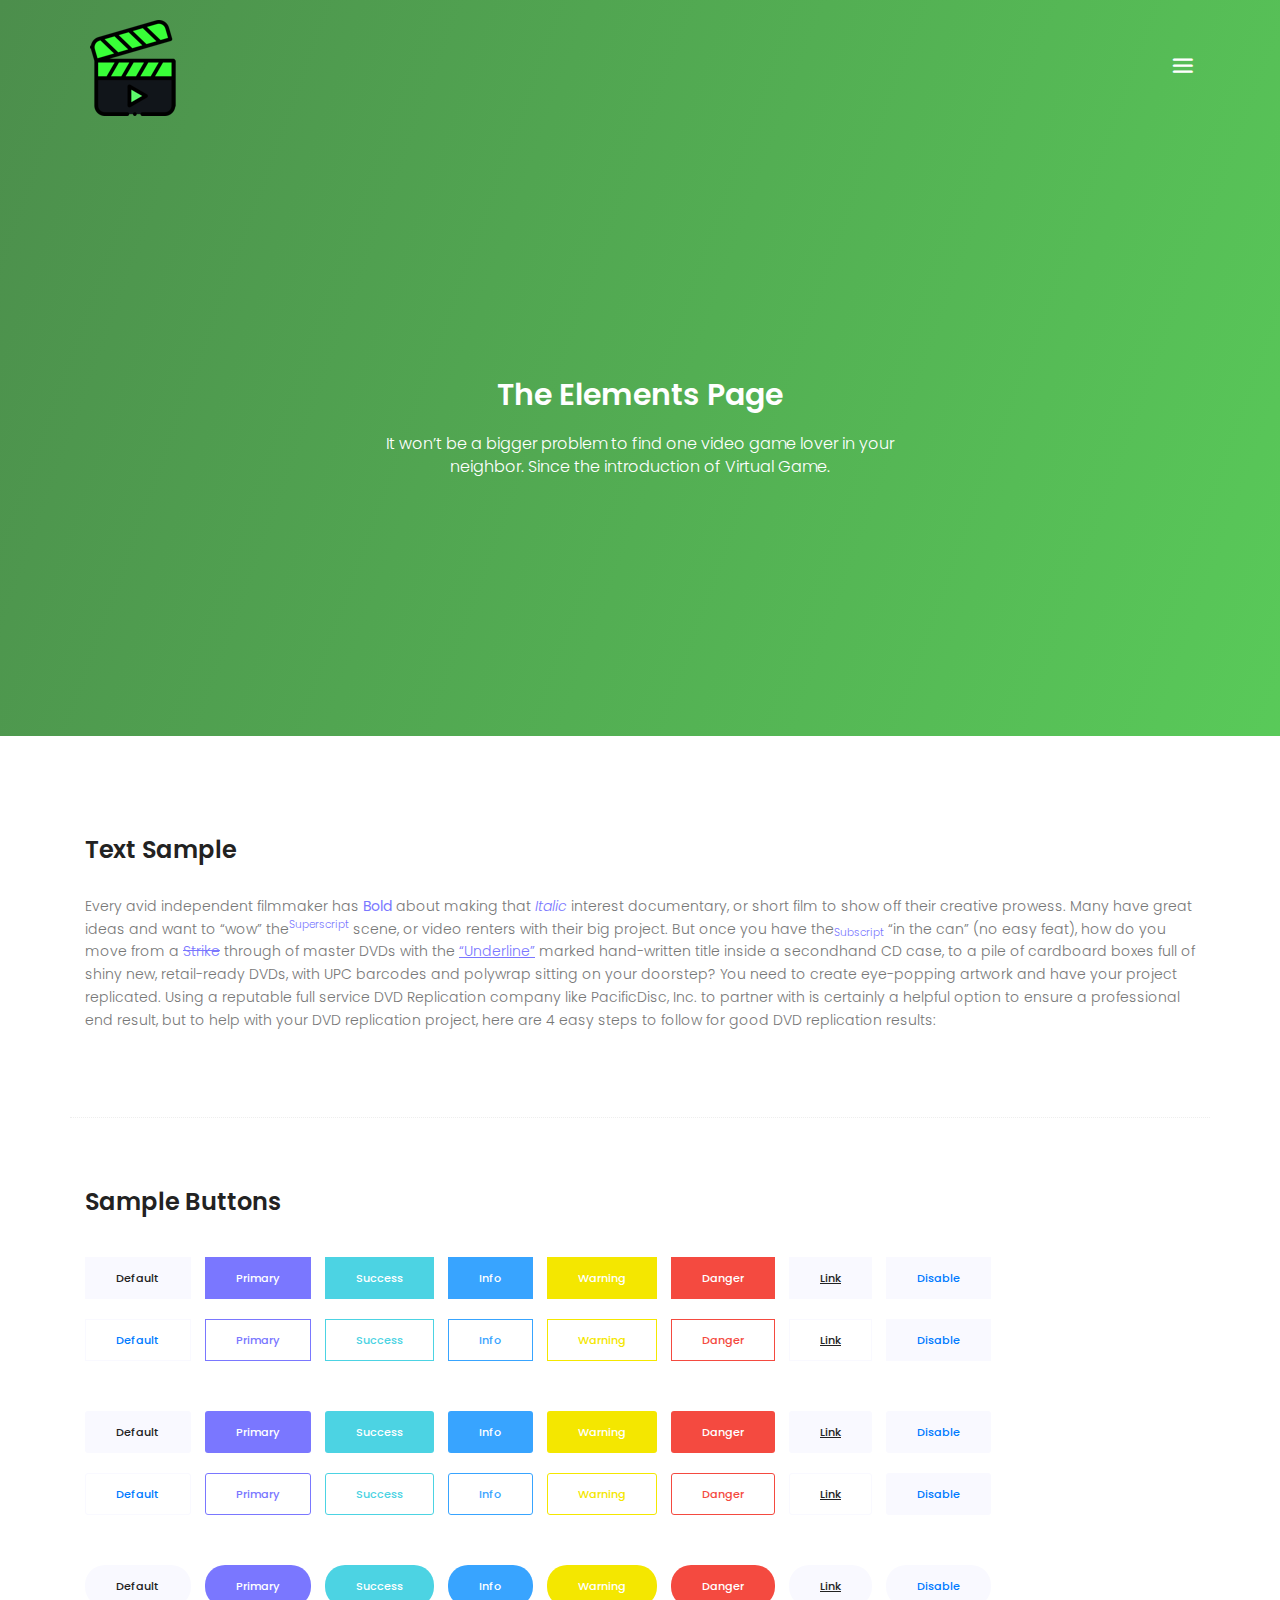
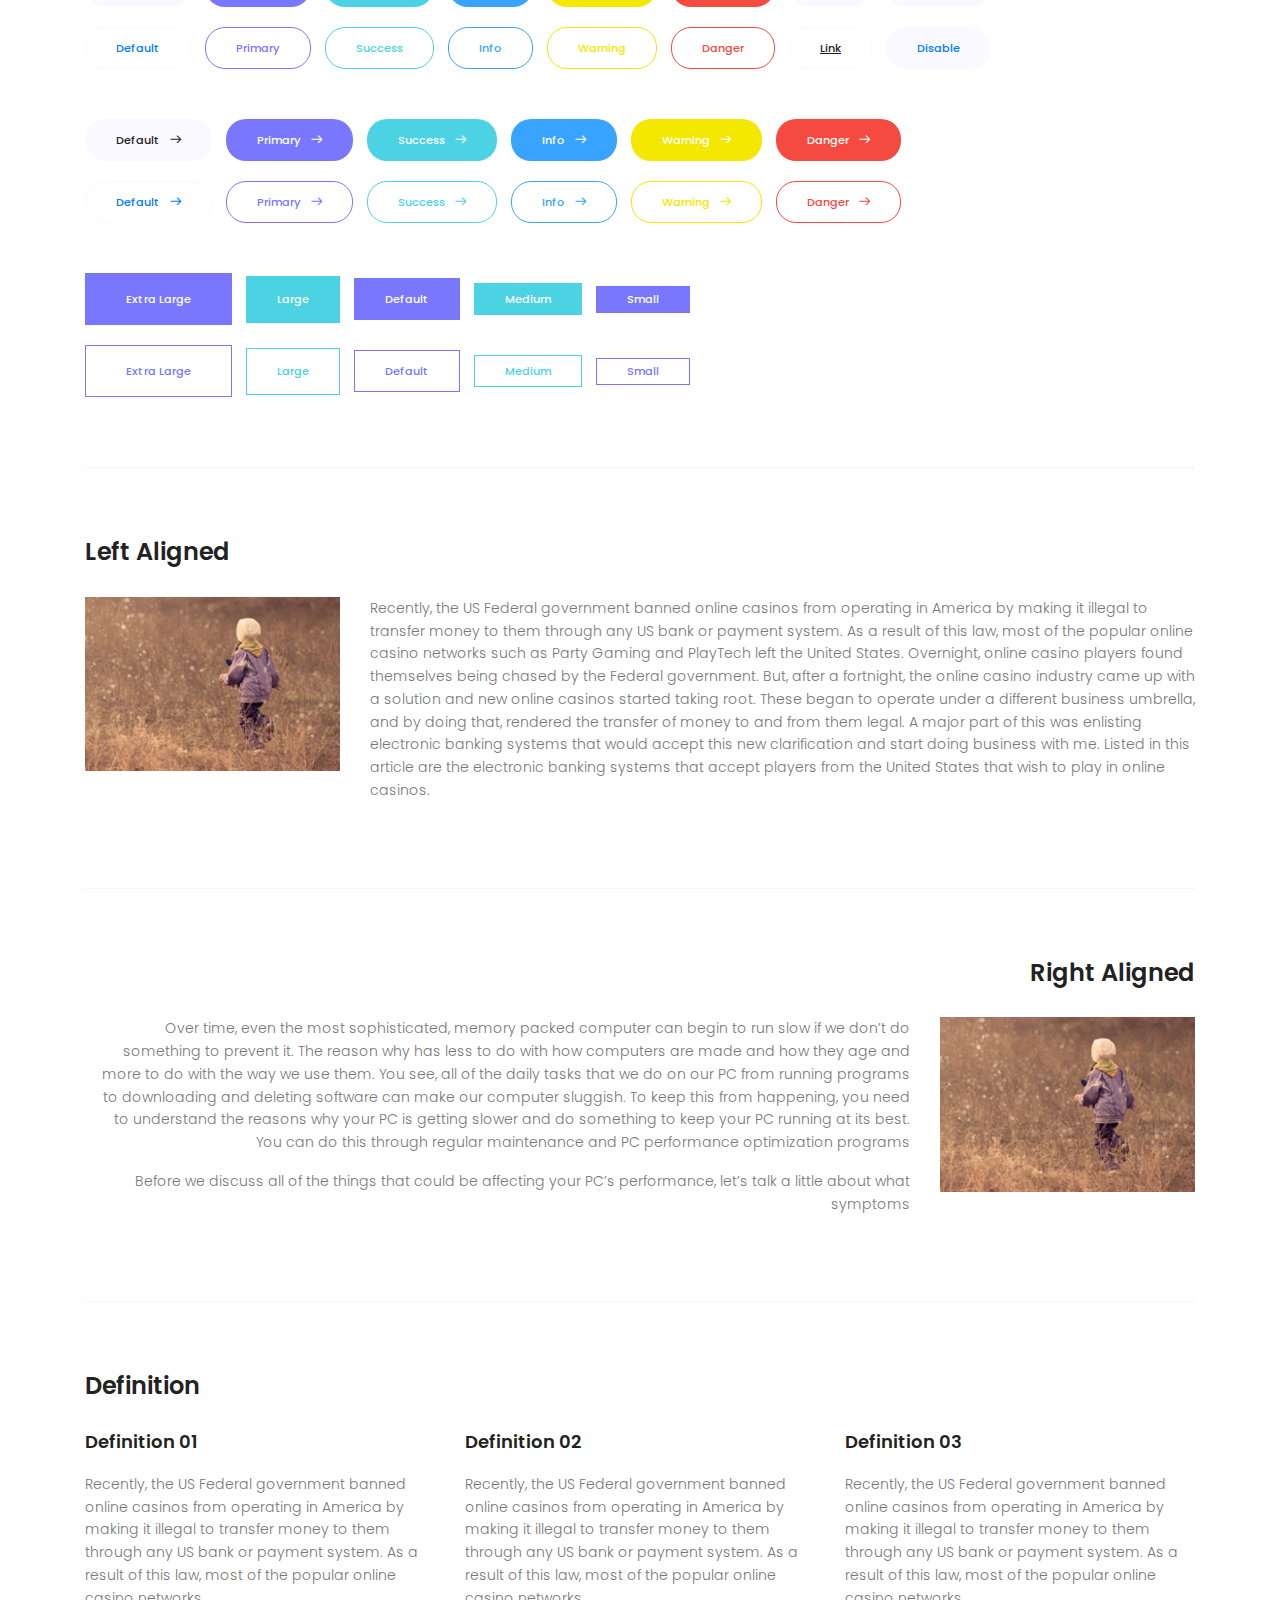
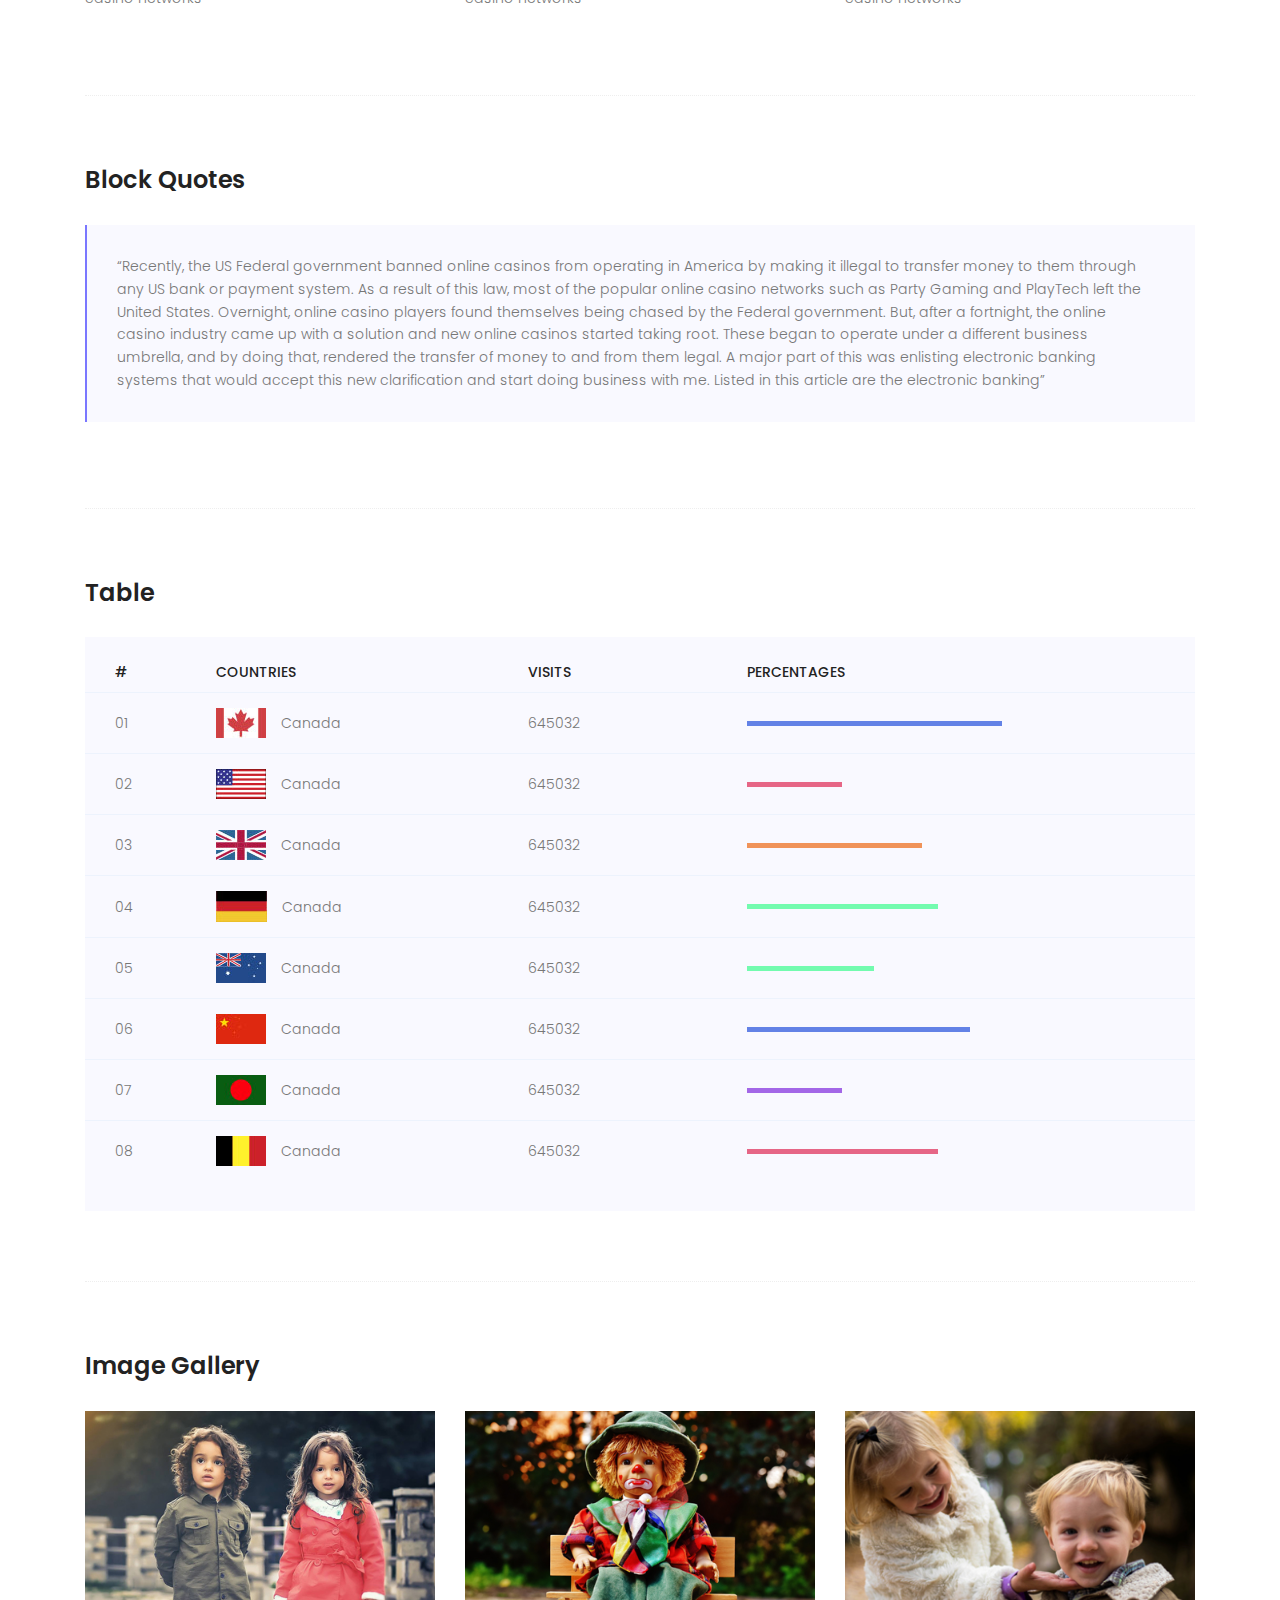
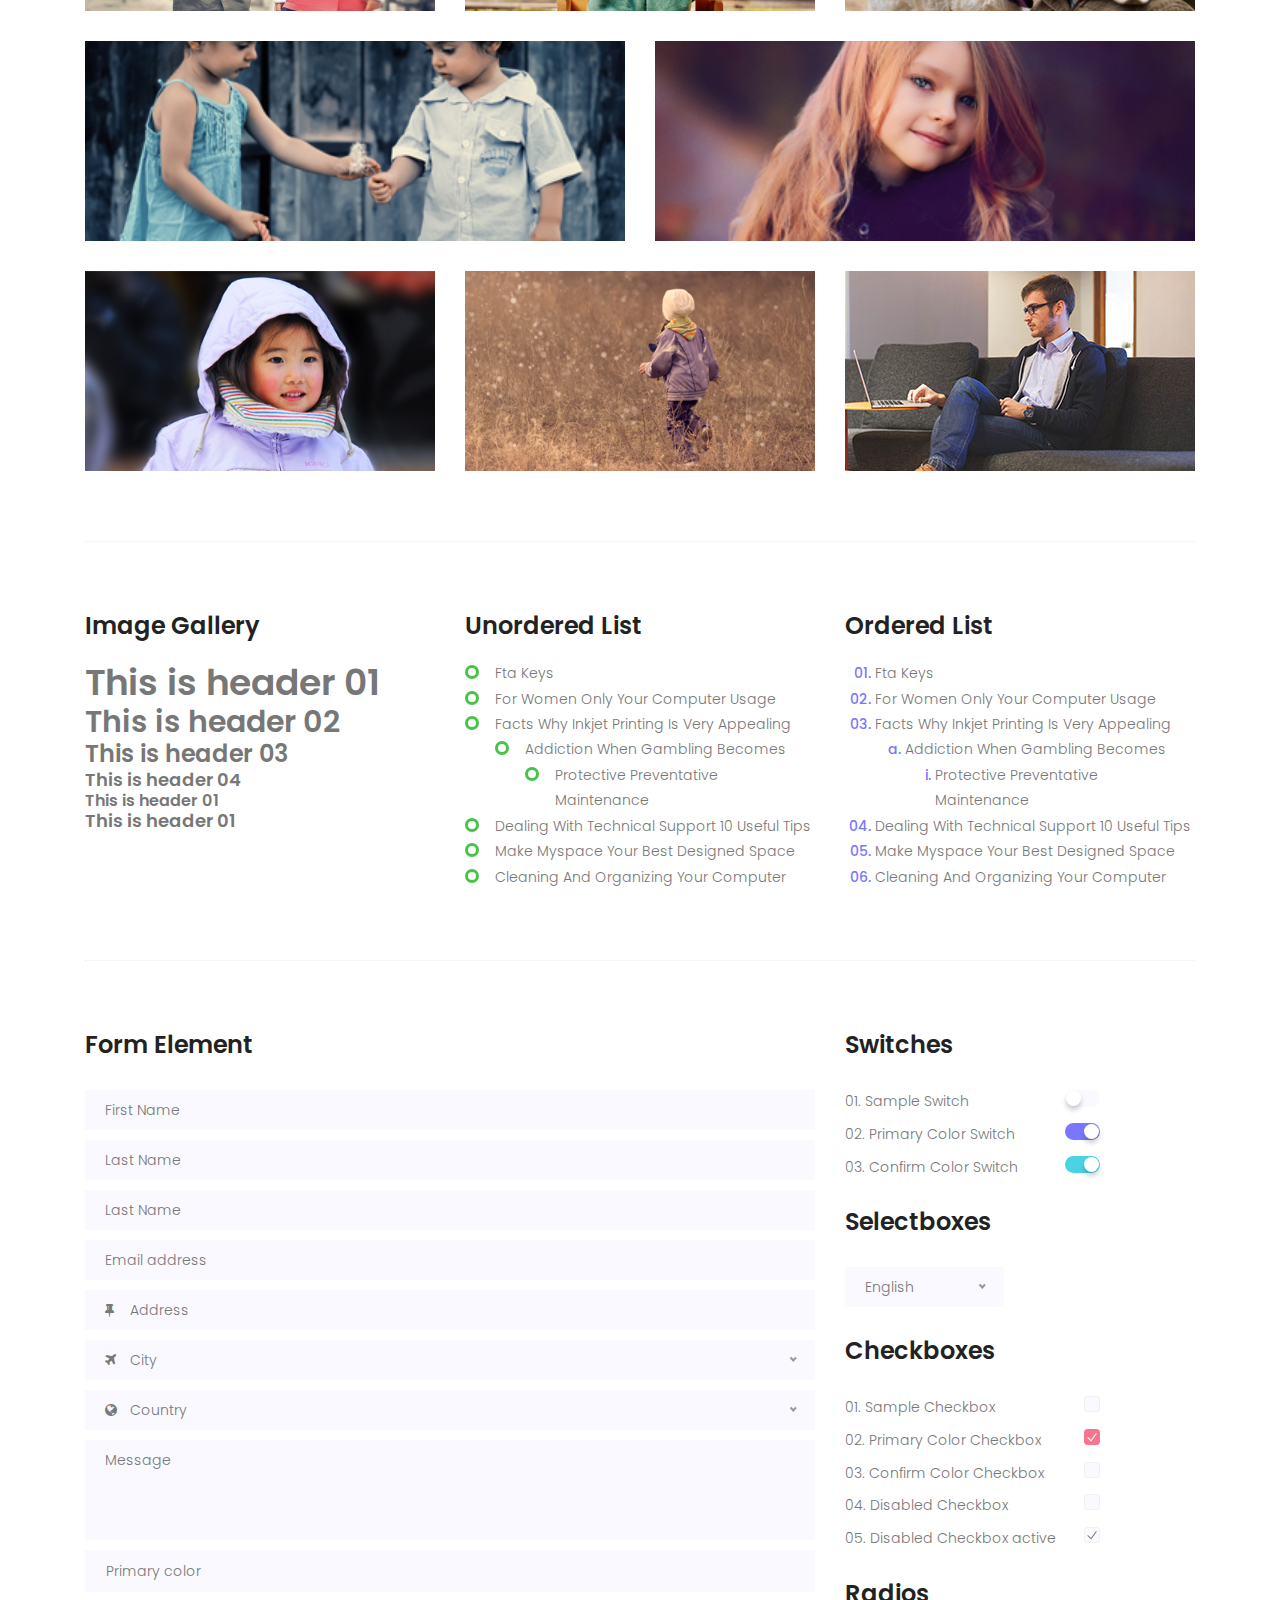
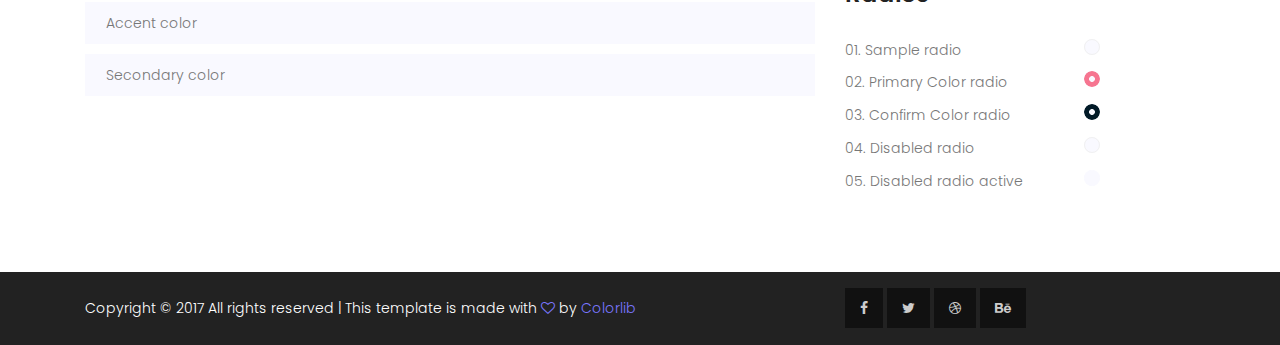
<file: elements.html>
<!DOCTYPE html>
	<html lang="zxx" class="no-js">
	<head>
		<!-- Mobile Specific Meta -->
		<meta name="viewport" content="width=device-width, initial-scale=1, shrink-to-fit=no">
		<!-- Favicon-->
		<link rel="shortcut icon" href="img/elements/fav.png">
		<!-- Author Meta -->
		<meta name="author" content="CodePixar">
		<!-- Meta Description -->
		<meta name="description" content="">
		<!-- Meta Keyword -->
		<meta name="keywords" content="">
		<!-- meta character set -->
		<meta charset="UTF-8">
		<!-- Site Title -->
		<title>Music</title>

		<link href="https://fonts.googleapis.com/css?family=Poppins:100,200,400,300,500,600,700" rel="stylesheet"> 
			<!--
			CSS
			============================================= -->
			<link rel="stylesheet" href="css/linearicons.css">
			<link rel="stylesheet" href="css/owl.carousel.css">
			<link rel="stylesheet" href="css/font-awesome.min.css">
			<link rel="stylesheet" href="css/nice-select.css">			
			<link rel="stylesheet" href="css/magnific-popup.css">
			<link rel="stylesheet" href="css/bootstrap.css">
			<link rel="stylesheet" href="css/main.css">
		</head>
		<body>
			<!-- Start banner Area -->
			<section class="generic-banner relative">
			<!-- Start Header Area -->
			<header class="default-header">
				<div class="container">
					<div class="header-wrap">
						<div class="header-top d-flex justify-content-between align-items-center">
							<div class="logo">
								<a href="index.html"><img src="img/logo.png" alt=""></a>
							</div>
							<div class="main-menubar d-flex align-items-center">
								<nav class="hide">
									<a href="index.html#home">Home</a>
									<a href="index.html#about">About Me</a>
									<a href="index.html#gallery">Gallery</a>
									<a href="index.html#blog">Blog</a>
									<a href="index.html#contact">Contact</a>
									<a href="generic.html">Generic</a>
									<a href="elements.html">Elements</a>	
								</nav>
								<div class="menu-bar"><span class="lnr lnr-menu"></span></div>
							</div>
						</div>
					</div>
				</div>
			</header>
			<!-- End Header Area -->				
				<div class="container">
					<div class="row height align-items-center justify-content-center">
						<div class="col-lg-10">
							<div class="generic-banner-content">
								<h2 class="text-white">The Elements Page</h2>
								<p class="text-white">It won’t be a bigger problem to find one video game lover in your <br> neighbor. Since the introduction of Virtual Game.</p>
							</div>
						</div>
					</div>
				</div>
			</section>		
			<!-- End banner Area -->
			<!-- Start Sample Area -->
			<section class="sample-text-area">
				<div class="container">
					<h3 class="text-heading">Text Sample</h3>
					<p class="sample-text">
						Every avid independent filmmaker has <b>Bold</b> about making that <i>Italic</i> interest documentary, or short film to show off their creative prowess. Many have great ideas and want to “wow” the<sup>Superscript</sup> scene, or video renters with their big project.  But once you have the<sub>Subscript</sub> “in the can” (no easy feat), how do you move from a <del>Strike</del> through of master DVDs with the <u>“Underline”</u> marked hand-written title inside a secondhand CD case, to a pile of cardboard boxes full of shiny new, retail-ready DVDs, with UPC barcodes and polywrap sitting on your doorstep?  You need to create eye-popping artwork and have your project replicated. Using a reputable full service DVD Replication company like PacificDisc, Inc. to partner with is certainly a helpful option to ensure a professional end result, but to help with your DVD replication project, here are 4 easy steps to follow for good DVD replication results: 

					</p>
				</div>
			</section>
			<!-- End Sample Area -->
			<!-- Start Button -->
			<section class="button-area">
				<div class="container border-top-generic">
					<h3 class="text-heading">Sample Buttons</h3>
					<div class="button-group-area">
						<a href="#" class="genric-btn default">Default</a>
						<a href="#" class="genric-btn primary">Primary</a>
						<a href="#" class="genric-btn success">Success</a>
						<a href="#" class="genric-btn info">Info</a>
						<a href="#" class="genric-btn warning">Warning</a>
						<a href="#" class="genric-btn danger">Danger</a>
						<a href="#" class="genric-btn link">Link</a>
						<a href="#" class="genric-btn disable">Disable</a>
					</div>
					<div class="button-group-area mt-10">
						<a href="#" class="genric-btn default-border">Default</a>
						<a href="#" class="genric-btn primary-border">Primary</a>
						<a href="#" class="genric-btn success-border">Success</a>
						<a href="#" class="genric-btn info-border">Info</a>
						<a href="#" class="genric-btn warning-border">Warning</a>
						<a href="#" class="genric-btn danger-border">Danger</a>
						<a href="#" class="genric-btn link-border">Link</a>
						<a href="#" class="genric-btn disable">Disable</a>
					</div>
					<div class="button-group-area mt-40">
						<a href="#" class="genric-btn default radius">Default</a>
						<a href="#" class="genric-btn primary radius">Primary</a>
						<a href="#" class="genric-btn success radius">Success</a>
						<a href="#" class="genric-btn info radius">Info</a>
						<a href="#" class="genric-btn warning radius">Warning</a>
						<a href="#" class="genric-btn danger radius">Danger</a>
						<a href="#" class="genric-btn link radius">Link</a>
						<a href="#" class="genric-btn disable radius">Disable</a>
					</div>
					<div class="button-group-area mt-10">
						<a href="#" class="genric-btn default-border radius">Default</a>
						<a href="#" class="genric-btn primary-border radius">Primary</a>
						<a href="#" class="genric-btn success-border radius">Success</a>
						<a href="#" class="genric-btn info-border radius">Info</a>
						<a href="#" class="genric-btn warning-border radius">Warning</a>
						<a href="#" class="genric-btn danger-border radius">Danger</a>
						<a href="#" class="genric-btn link-border radius">Link</a>
						<a href="#" class="genric-btn disable radius">Disable</a>
					</div>
					<div class="button-group-area mt-40">
						<a href="#" class="genric-btn default circle">Default</a>
						<a href="#" class="genric-btn primary circle">Primary</a>
						<a href="#" class="genric-btn success circle">Success</a>
						<a href="#" class="genric-btn info circle">Info</a>
						<a href="#" class="genric-btn warning circle">Warning</a>
						<a href="#" class="genric-btn danger circle">Danger</a>
						<a href="#" class="genric-btn link circle">Link</a>
						<a href="#" class="genric-btn disable circle">Disable</a>
					</div>
					<div class="button-group-area mt-10">
						<a href="#" class="genric-btn default-border circle">Default</a>
						<a href="#" class="genric-btn primary-border circle">Primary</a>
						<a href="#" class="genric-btn success-border circle">Success</a>
						<a href="#" class="genric-btn info-border circle">Info</a>
						<a href="#" class="genric-btn warning-border circle">Warning</a>
						<a href="#" class="genric-btn danger-border circle">Danger</a>
						<a href="#" class="genric-btn link-border circle">Link</a>
						<a href="#" class="genric-btn disable circle">Disable</a>
					</div>
					<div class="button-group-area mt-40">
						<a href="#" class="genric-btn default circle arrow">Default<span class="lnr lnr-arrow-right"></span></a>
						<a href="#" class="genric-btn primary circle arrow">Primary<span class="lnr lnr-arrow-right"></span></a>
						<a href="#" class="genric-btn success circle arrow">Success<span class="lnr lnr-arrow-right"></span></a>
						<a href="#" class="genric-btn info circle arrow">Info<span class="lnr lnr-arrow-right"></span></a>
						<a href="#" class="genric-btn warning circle arrow">Warning<span class="lnr lnr-arrow-right"></span></a>
						<a href="#" class="genric-btn danger circle arrow">Danger<span class="lnr lnr-arrow-right"></span></a>
					</div>
					<div class="button-group-area mt-10">
						<a href="#" class="genric-btn default-border circle arrow">Default<span class="lnr lnr-arrow-right"></span></a>
						<a href="#" class="genric-btn primary-border circle arrow">Primary<span class="lnr lnr-arrow-right"></span></a>
						<a href="#" class="genric-btn success-border circle arrow">Success<span class="lnr lnr-arrow-right"></span></a>
						<a href="#" class="genric-btn info-border circle arrow">Info<span class="lnr lnr-arrow-right"></span></a>
						<a href="#" class="genric-btn warning-border circle arrow">Warning<span class="lnr lnr-arrow-right"></span></a>
						<a href="#" class="genric-btn danger-border circle arrow">Danger<span class="lnr lnr-arrow-right"></span></a>
					</div>
					<div class="button-group-area mt-40">
						<a href="#" class="genric-btn primary e-large">Extra Large</a>
						<a href="#" class="genric-btn success large">Large</a>
						<a href="#" class="genric-btn primary">Default</a>
						<a href="#" class="genric-btn success medium">Medium</a>
						<a href="#" class="genric-btn primary small">Small</a>
					</div>
					<div class="button-group-area mt-10">
						<a href="#" class="genric-btn primary-border e-large">Extra Large</a>
						<a href="#" class="genric-btn success-border large">Large</a>
						<a href="#" class="genric-btn primary-border">Default</a>
						<a href="#" class="genric-btn success-border medium">Medium</a>
						<a href="#" class="genric-btn primary-border small">Small</a>
					</div>
				</div>
			</section>
			<!-- End Button -->
			<!-- Start Align Area -->
			<div class="whole-wrap">
				<div class="container">
					<div class="section-top-border">
						<h3 class="mb-30">Left Aligned</h3>
						<div class="row">
							<div class="col-md-3">
								<img src="img/elements/d.jpg" alt="" class="img-fluid">
							</div>
							<div class="col-md-9 mt-sm-20">
								<p>Recently, the US Federal government banned online casinos from operating in America by making it illegal to transfer money to them through any US bank or payment system. As a result of this law, most of the popular online casino networks such as Party Gaming and PlayTech left the United States. Overnight, online casino players found themselves being chased by the Federal government. But, after a fortnight, the online casino industry came up with a solution and new online casinos started taking root. These began to operate under a different business umbrella, and by doing that, rendered the transfer of money to and from them legal. A major part of this was enlisting electronic banking systems that would accept this new clarification and start doing business with me. Listed in this article are the electronic banking systems that accept players from the United States that wish to play in online casinos.</p>
							</div>
						</div>
					</div>
					<div class="section-top-border text-right">
						<h3 class="mb-30">Right Aligned</h3>
						<div class="row">
							<div class="col-md-9">
								<p class="text-right">Over time, even the most sophisticated, memory packed computer can begin to run slow if we don’t do something to prevent it. The reason why has less to do with how computers are made and how they age and more to do with the way we use them. You see, all of the daily tasks that we do on our PC from running programs to downloading and deleting software can make our computer sluggish. To keep this from happening, you need to understand the reasons why your PC is getting slower and do something to keep your PC running at its best. You can do this through regular maintenance and PC performance optimization programs</p>
								<p class="text-right">Before we discuss all of the things that could be affecting your PC’s performance, let’s talk a little about what symptoms</p>
							</div>
							<div class="col-md-3">
								<img src="img/elements/d.jpg" alt="" class="img-fluid">
							</div>
						</div>
					</div>
					<div class="section-top-border">
						<h3 class="mb-30">Definition</h3>
						<div class="row">
							<div class="col-md-4">
								<div class="single-defination">
									<h4 class="mb-20">Definition 01</h4>
									<p>Recently, the US Federal government banned online casinos from operating in America by making it illegal to transfer money to them through any US bank or payment system. As a result of this law, most of the popular online casino networks</p>
								</div>
							</div>
							<div class="col-md-4">
								<div class="single-defination">
									<h4 class="mb-20">Definition 02</h4>
									<p>Recently, the US Federal government banned online casinos from operating in America by making it illegal to transfer money to them through any US bank or payment system. As a result of this law, most of the popular online casino networks</p>
								</div>
							</div>
							<div class="col-md-4">
								<div class="single-defination">
									<h4 class="mb-20">Definition 03</h4>
									<p>Recently, the US Federal government banned online casinos from operating in America by making it illegal to transfer money to them through any US bank or payment system. As a result of this law, most of the popular online casino networks</p>
								</div>
							</div>
						</div>
					</div>
					<div class="section-top-border">
						<h3 class="mb-30">Block Quotes</h3>
						<div class="row">
							<div class="col-lg-12">
								<blockquote class="generic-blockquote">
									“Recently, the US Federal government banned online casinos from operating in America by making it illegal to transfer money to them through any US bank or payment system. As a result of this law, most of the popular online casino networks such as Party Gaming and PlayTech left the United States. Overnight, online casino players found themselves being chased by the Federal government. But, after a fortnight, the online casino industry came up with a solution and new online casinos started taking root. These began to operate under a different business umbrella, and by doing that, rendered the transfer of money to and from them legal. A major part of this was enlisting electronic banking systems that would accept this new clarification and start doing business with me. Listed in this article are the electronic banking” 
								</blockquote>
							</div>
						</div>
					</div>
					<div class="section-top-border">
						<h3 class="mb-30">Table</h3>
						<div class="progress-table-wrap">
							<div class="progress-table">
								<div class="table-head">
									<div class="serial">#</div>
									<div class="country">Countries</div>
									<div class="visit">Visits</div>
									<div class="percentage">Percentages</div>
								</div>
								<div class="table-row">
									<div class="serial">01</div>
									<div class="country"> <img src="img/elements/f1.jpg" alt="flag">Canada</div>
									<div class="visit">645032</div>
									<div class="percentage">
										<div class="progress">
											<div class="progress-bar color-1" role="progressbar" style="width: 80%" aria-valuenow="80" aria-valuemin="0" aria-valuemax="100"></div>
										</div>
									</div>
								</div>
								<div class="table-row">
									<div class="serial">02</div>
									<div class="country"> <img src="img/elements/f2.jpg" alt="flag">Canada</div>
									<div class="visit">645032</div>
									<div class="percentage">
										<div class="progress">
											<div class="progress-bar color-2" role="progressbar" style="width: 30%" aria-valuenow="30" aria-valuemin="0" aria-valuemax="100"></div>
										</div>
									</div>
								</div>
								<div class="table-row">
									<div class="serial">03</div>
									<div class="country"> <img src="img/elements/f3.jpg" alt="flag">Canada</div>
									<div class="visit">645032</div>
									<div class="percentage">
										<div class="progress">
											<div class="progress-bar color-3" role="progressbar" style="width: 55%" aria-valuenow="55" aria-valuemin="0" aria-valuemax="100"></div>
										</div>
									</div>
								</div>
								<div class="table-row">
									<div class="serial">04</div>
									<div class="country"> <img src="img/elements/f4.jpg" alt="flag">Canada</div>
									<div class="visit">645032</div>
									<div class="percentage">
										<div class="progress">
											<div class="progress-bar color-4" role="progressbar" style="width: 60%" aria-valuenow="60" aria-valuemin="0" aria-valuemax="100"></div>
										</div>
									</div>
								</div>
								<div class="table-row">
									<div class="serial">05</div>
									<div class="country"> <img src="img/elements/f5.jpg" alt="flag">Canada</div>
									<div class="visit">645032</div>
									<div class="percentage">
										<div class="progress">
											<div class="progress-bar color-5" role="progressbar" style="width: 40%" aria-valuenow="40" aria-valuemin="0" aria-valuemax="100"></div>
										</div>
									</div>
								</div>
								<div class="table-row">
									<div class="serial">06</div>
									<div class="country"> <img src="img/elements/f6.jpg" alt="flag">Canada</div>
									<div class="visit">645032</div>
									<div class="percentage">
										<div class="progress">
											<div class="progress-bar color-6" role="progressbar" style="width: 70%" aria-valuenow="70" aria-valuemin="0" aria-valuemax="100"></div>
										</div>
									</div>
								</div>
								<div class="table-row">
									<div class="serial">07</div>
									<div class="country"> <img src="img/elements/f7.jpg" alt="flag">Canada</div>
									<div class="visit">645032</div>
									<div class="percentage">
										<div class="progress">
											<div class="progress-bar color-7" role="progressbar" style="width: 30%" aria-valuenow="30" aria-valuemin="0" aria-valuemax="100"></div>
										</div>
									</div>
								</div>
								<div class="table-row">
									<div class="serial">08</div>
									<div class="country"> <img src="img/elements/f8.jpg" alt="flag">Canada</div>
									<div class="visit">645032</div>
									<div class="percentage">
										<div class="progress">
											<div class="progress-bar color-8" role="progressbar" style="width: 60%" aria-valuenow="60" aria-valuemin="0" aria-valuemax="100"></div>
										</div>
									</div>
								</div>
							</div>
						</div>
					</div>
					<div class="section-top-border" id="gallery">
						<h3>Image Gallery</h3>
						<div class="row gallery-item">
							<div class="col-md-4">
								<a href="img/elements/g1.jpg" class="img-pop-up"><div class="single-gallery-image" style="background: url(img/elements/g1.jpg);"></div></a>
							</div>
							<div class="col-md-4">
								<a href="img/elements/g2.jpg" class="img-pop-up"><div class="single-gallery-image" style="background: url(img/elements/g2.jpg);"></div></a>
							</div>
							<div class="col-md-4">
								<a href="img/elements/g3.jpg" class="img-pop-up"><div class="single-gallery-image" style="background: url(img/elements/g3.jpg);"></div></a>
							</div>
							<div class="col-md-6">
								<a href="img/elements/g4.jpg" class="img-pop-up"><div class="single-gallery-image" style="background: url(img/elements/g4.jpg);"></div></a>
							</div>
							<div class="col-md-6">
								<a href="img/elements/g5.jpg" class="img-pop-up"><div class="single-gallery-image" style="background: url(img/elements/g5.jpg);"></div></a>
							</div>
							<div class="col-md-4">
								<a href="img/elements/g6.jpg" class="img-pop-up"><div class="single-gallery-image" style="background: url(img/elements/g6.jpg);"></div></a>
							</div>
							<div class="col-md-4">
								<a href="img/elements/g7.jpg" class="img-pop-up"><div class="single-gallery-image" style="background: url(img/elements/g7.jpg);"></div></a>
							</div>
							<div class="col-md-4">
								<a href="img/elements/g8.jpg" class="img-pop-up"><div class="single-gallery-image" style="background: url(img/elements/g8.jpg);"></div></a>
							</div>
						</div>
					</div>
					<div class="section-top-border">
						<div class="row">
							<div class="col-md-4">
								<h3 class="mb-20">Image Gallery</h3>
								<div class="typography">
									<h1>This is header 01</h1>
									<h2>This is header 02</h2>
									<h3>This is header 03</h3>
									<h4>This is header 04</h4>
									<h5>This is header 01</h5>
									<h6>This is header 01</h6>
								</div>
							</div>
							<div class="col-md-4 mt-sm-30">
								<h3 class="mb-20">Unordered List</h3>
								<div class="">
									<ul class="unordered-list">
										<li>Fta Keys</li>
										<li>For Women Only Your Computer Usage</li>
										<li>Facts Why Inkjet Printing Is Very Appealing
											<ul>
												<li>Addiction When Gambling Becomes
													<ul>
														<li>Protective Preventative Maintenance</li>
													</ul>
												</li>
											</ul>
										</li>
										<li>Dealing With Technical Support 10 Useful Tips</li>
										<li>Make Myspace Your Best Designed Space</li>
										<li>Cleaning And Organizing Your Computer</li>
									</ul>
								</div>
							</div>
							<div class="col-md-4 mt-sm-30">
								<h3 class="mb-20">Ordered List</h3>
								<div class="">
									<ol class="ordered-list">
										<li><span>Fta Keys</span></li>
										<li><span>For Women Only Your Computer Usage</span></li>
										<li><span>Facts Why Inkjet Printing Is Very Appealing</span>
											<ol class="ordered-list-alpha">
												<li><span>Addiction When Gambling Becomes</span>
													<ol class="ordered-list-roman">
														<li><span>Protective Preventative Maintenance</span></li>
													</ol>
												</li>
											</ol>
										</li>
										<li><span>Dealing With Technical Support 10 Useful Tips</span></li>
										<li><span>Make Myspace Your Best Designed Space</span></li>
										<li><span>Cleaning And Organizing Your Computer</span></li>
									</ol>
								</div>
							</div>
						</div>
					</div>
					<div class="section-top-border">
						<div class="row">
							<div class="col-lg-8 col-md-8">
								<h3 class="mb-30">Form Element</h3>
								<form action="#">
									<div class="mt-10">
										<input type="text" name="first_name" placeholder="First Name" onfocus="this.placeholder = ''" onblur="this.placeholder = 'First Name'" required class="single-input">
									</div>
									<div class="mt-10">
										<input type="text" name="last_name" placeholder="Last Name" onfocus="this.placeholder = ''" onblur="this.placeholder = 'Last Name'" required class="single-input">
									</div>
									<div class="mt-10">
										<input type="text" name="last_name" placeholder="Last Name" onfocus="this.placeholder = ''" onblur="this.placeholder = 'Last Name'" required class="single-input">
									</div>
									<div class="mt-10">
										<input type="email" name="EMAIL" placeholder="Email address" onfocus="this.placeholder = ''" onblur="this.placeholder = 'Email address'" required class="single-input">
									</div>
									<div class="input-group-icon mt-10">
										<div class="icon"><i class="fa fa-thumb-tack" aria-hidden="true"></i></div>
										<input type="text" name="address" placeholder="Address" onfocus="this.placeholder = ''" onblur="this.placeholder = 'Address'" required class="single-input">
									</div>
									<div class="input-group-icon mt-10">
										<div class="icon"><i class="fa fa-plane" aria-hidden="true"></i></div>
										<div class="form-select" id="default-select"">
											<select>
												<option value="1">City</option>
												<option value="1">Dhaka</option>
												<option value="1">Dilli</option>
												<option value="1">Newyork</option>
												<option value="1">Islamabad</option>
											</select>
										</div>
									</div>
									<div class="input-group-icon mt-10">
										<div class="icon"><i class="fa fa-globe" aria-hidden="true"></i></div>
										<div class="form-select" id="default-select"">
											<select>
												<option value="1">Country</option>
												<option value="1">Bangladesh</option>
												<option value="1">India</option>
												<option value="1">England</option>
												<option value="1">Srilanka</option>
											</select>
										</div>
									</div>
									
									<div class="mt-10">
										<textarea class="single-textarea" placeholder="Message" onfocus="this.placeholder = ''" onblur="this.placeholder = 'Message'" required></textarea>
									</div>
									<!-- For Gradient Border Use -->
									<!-- <div class="mt-10">
										<div class="primary-input">
											<input id="primary-input" type="text" name="first_name" placeholder="Primary color" onfocus="this.placeholder = ''" onblur="this.placeholder = 'Primary color'">
											<label for="primary-input"></label>
										</div>
									</div> -->
									<div class="mt-10">
										<input type="text" name="first_name" placeholder="Primary color" onfocus="this.placeholder = ''" onblur="this.placeholder = 'Primary color'" required class="single-input-primary">
									</div>
									<div class="mt-10">
										<input type="text" name="first_name" placeholder="Accent color" onfocus="this.placeholder = ''" onblur="this.placeholder = 'Accent color'" required class="single-input-accent">
									</div>
									<div class="mt-10">
										<input type="text" name="first_name" placeholder="Secondary color" onfocus="this.placeholder = ''" onblur="this.placeholder = 'Secondary color'" required class="single-input-secondary">
									</div>
								</form>
							</div>
							<div class="col-lg-3 col-md-4 mt-sm-30">
								<div class="single-element-widget">
									<h3 class="mb-30">Switches</h3>
									<div class="switch-wrap d-flex justify-content-between">
										<p>01. Sample Switch</p>
										<div class="primary-switch">
											<input type="checkbox" id="default-switch">
											<label for="default-switch"></label>
										</div>
									</div>
									<div class="switch-wrap d-flex justify-content-between">
										<p>02. Primary Color Switch</p>
										<div class="primary-switch">
											<input type="checkbox" id="primary-switch" checked>
											<label for="primary-switch"></label>
										</div>
									</div>
									<div class="switch-wrap d-flex justify-content-between">
										<p>03. Confirm Color Switch</p>
										<div class="confirm-switch">
											<input type="checkbox" id="confirm-switch" checked>
											<label for="confirm-switch"></label>
										</div>
									</div>
								</div>
								<div class="single-element-widget mt-30">
									<h3 class="mb-30">Selectboxes</h3>
									<div class="default-select" id="default-select"">
										<select>
											<option value="1">English</option>
											<option value="1">Spanish</option>
											<option value="1">Arabic</option>
											<option value="1">Portuguise</option>
											<option value="1">Bengali</option>
										</select>
									</div>
								</div>
								<div class="single-element-widget mt-30">
									<h3 class="mb-30">Checkboxes</h3>
									<div class="switch-wrap d-flex justify-content-between">
										<p>01. Sample Checkbox</p>
										<div class="primary-checkbox">
											<input type="checkbox" id="default-checkbox">
											<label for="default-checkbox"></label>
										</div>
									</div>
									<div class="switch-wrap d-flex justify-content-between">
										<p>02. Primary Color Checkbox</p>
										<div class="primary-checkbox">
											<input type="checkbox" id="primary-checkbox" checked>
											<label for="primary-checkbox"></label>
										</div>
									</div>
									<div class="switch-wrap d-flex justify-content-between">
										<p>03. Confirm Color Checkbox</p>
										<div class="confirm-checkbox">
											<input type="checkbox" id="confirm-checkbox">
											<label for="confirm-checkbox"></label>
										</div>
									</div>
									<div class="switch-wrap d-flex justify-content-between">
										<p>04. Disabled Checkbox</p>
										<div class="disabled-checkbox">
											<input type="checkbox" id="disabled-checkbox" disabled>
											<label for="disabled-checkbox"></label>
										</div>
									</div>
									<div class="switch-wrap d-flex justify-content-between">
										<p>05. Disabled Checkbox active</p>
										<div class="disabled-checkbox">
											<input type="checkbox" id="disabled-checkbox-active" checked disabled>
											<label for="disabled-checkbox-active"></label>
										</div>
									</div>
								</div>
								<div class="single-element-widget mt-30">
									<h3 class="mb-30">Radios</h3>
									<div class="switch-wrap d-flex justify-content-between">
										<p>01. Sample radio</p>
										<div class="primary-radio">
											<input type="checkbox" id="default-radio">
											<label for="default-radio"></label>
										</div>
									</div>
									<div class="switch-wrap d-flex justify-content-between">
										<p>02. Primary Color radio</p>
										<div class="primary-radio">
											<input type="checkbox" id="primary-radio" checked>
											<label for="primary-radio"></label>
										</div>
									</div>
									<div class="switch-wrap d-flex justify-content-between">
										<p>03. Confirm Color radio</p>
										<div class="confirm-radio">
											<input type="checkbox" id="confirm-radio" checked>
											<label for="confirm-radio"></label>
										</div>
									</div>
									<div class="switch-wrap d-flex justify-content-between">
										<p>04. Disabled radio</p>
										<div class="disabled-radio">
											<input type="checkbox" id="disabled-radio" disabled>
											<label for="disabled-radio"></label>
										</div>
									</div>
									<div class="switch-wrap d-flex justify-content-between">
										<p>05. Disabled radio active</p>
										<div class="disabled-radio">
											<input type="checkbox" id="disabled-radio-active" checked disabled>
											<label for="disabled-radio-active"></label>
										</div>
									</div>
								</div>
							</div>
						</div>
					</div>
				</div>
			</div>
			<!-- End Align Area -->


			<!-- start footer Area -->		
			<footer class="footer-area">
				<div class="container">
					<div class="row footer-bottom d-flex justify-content-between">
						<p class="col-lg-8 col-sm-12 footer-text m-0 text-white">Copyright © 2017 All rights reserved   |   This template is made with <i class="fa fa-heart-o" aria-hidden="true"></i> by <a href="#">Colorlib</a></p>
						<div class="col-lg-4 col-sm-12 footer-social">
							<a href="#"><i class="fa fa-facebook"></i></a>
							<a href="#"><i class="fa fa-twitter"></i></a>
							<a href="#"><i class="fa fa-dribbble"></i></a>
							<a href="#"><i class="fa fa-behance"></i></a>
						</div>
					</div>
				</div>
			</footer>
			<!-- End footer Area -->	


			<script src="js/vendor/jquery-2.2.4.min.js"></script>
			<script src="https://cdnjs.cloudflare.com/ajax/libs/popper.js/1.11.0/umd/popper.min.js" integrity="sha384-b/U6ypiBEHpOf/4+1nzFpr53nxSS+GLCkfwBdFNTxtclqqenISfwAzpKaMNFNmj4" crossorigin="anonymous"></script>
			<script src="js/vendor/bootstrap.min.js"></script>
			<script src="js/owl.carousel.min.js"></script>
			<script src="js/jquery.sticky.js"></script>
			<script src="js/jquery.nice-select.min.js"></script>			
			<script src="js/parallax.min.js"></script>
			<script src="js/jquery.magnific-popup.min.js"></script>
			<script src="js/main.js"></script>	
		</body>
	</html>
</file>
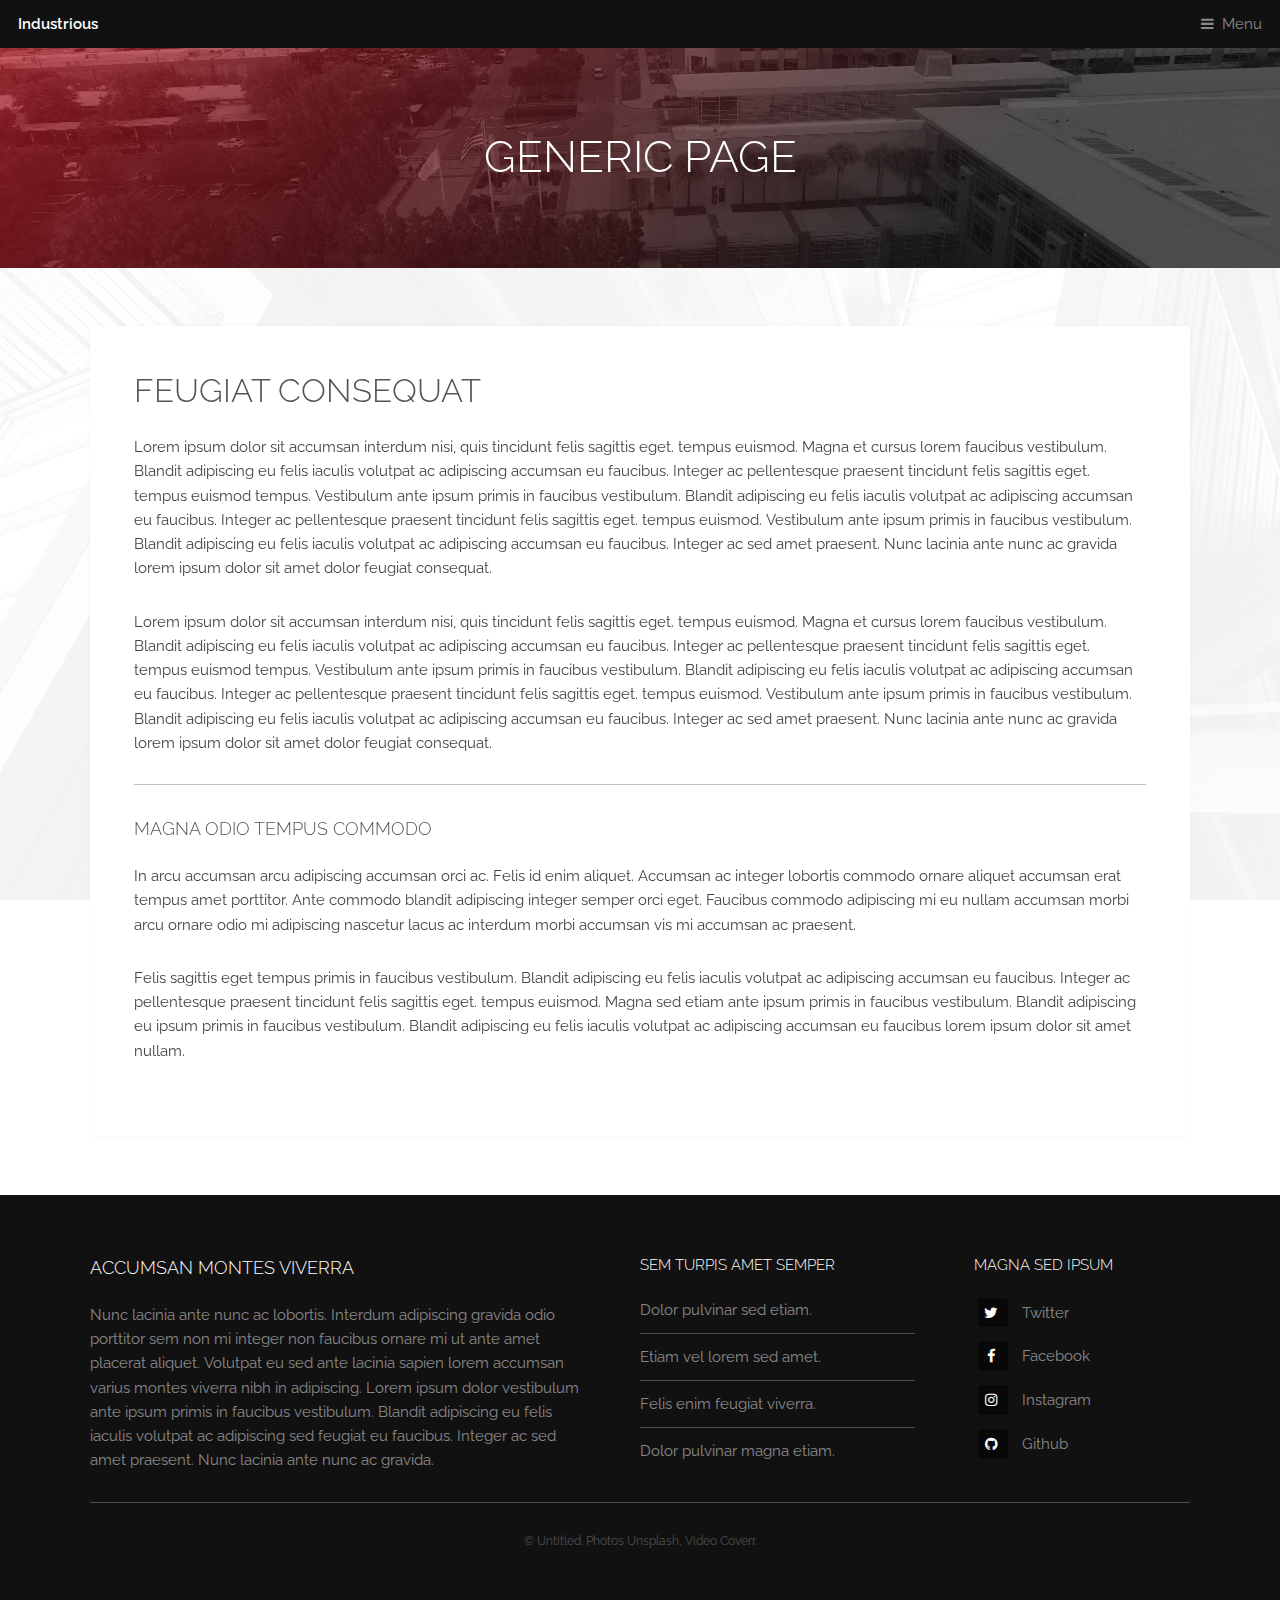
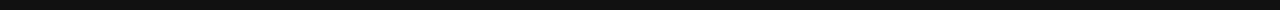
<file: industrious/generic.html>
<!DOCTYPE HTML>
<!--
	Industrious by TEMPLATED
	templated.co @templatedco
	Released for free under the Creative Commons Attribution 3.0 license (templated.co/license)
-->
<html>
	<head>
		<title>Generic Page - Industrious by TEMPLATED</title>
		<meta charset="utf-8" />
		<meta name="viewport" content="width=device-width, initial-scale=1, user-scalable=no" />
		<meta name="description" content="" />
		<meta name="keywords" content="" />
		<link rel="stylesheet" href="assets/css/main.css" />
	</head>
	<body class="is-preload">

		<!-- Header -->
			<header id="header">
				<a class="logo" href="index.html">Industrious</a>
				<nav>
					<a href="#menu">Menu</a>
				</nav>
			</header>

		<!-- Nav -->
			<nav id="menu">
				<ul class="links">
					<li><a href="index.html">Home</a></li>
					<li><a href="elements.html">Elements</a></li>
					<li><a href="generic.html">Generic</a></li>
				</ul>
			</nav>

		<!-- Heading -->
			<div id="heading" >
				<h1>Generic Page</h1>
			</div>

		<!-- Main -->
			<section id="main" class="wrapper">
				<div class="inner">
					<div class="content">
						<header>
							<h2>Feugiat consequat</h2>
						</header>
						<p>Lorem ipsum dolor sit accumsan interdum nisi, quis tincidunt felis sagittis eget. tempus euismod. Magna et cursus lorem faucibus vestibulum. Blandit adipiscing eu felis iaculis volutpat ac adipiscing accumsan eu faucibus. Integer ac pellentesque praesent tincidunt felis sagittis eget. tempus euismod tempus. Vestibulum ante ipsum primis in faucibus vestibulum. Blandit adipiscing eu felis iaculis volutpat ac adipiscing accumsan eu faucibus. Integer ac pellentesque praesent tincidunt felis sagittis eget. tempus euismod. Vestibulum ante ipsum primis in faucibus vestibulum. Blandit adipiscing eu felis iaculis volutpat ac adipiscing accumsan eu faucibus. Integer ac sed amet praesent. Nunc lacinia ante nunc ac gravida lorem ipsum dolor sit amet dolor feugiat consequat. </p>
						<p>Lorem ipsum dolor sit accumsan interdum nisi, quis tincidunt felis sagittis eget. tempus euismod. Magna et cursus lorem faucibus vestibulum. Blandit adipiscing eu felis iaculis volutpat ac adipiscing accumsan eu faucibus. Integer ac pellentesque praesent tincidunt felis sagittis eget. tempus euismod tempus. Vestibulum ante ipsum primis in faucibus vestibulum. Blandit adipiscing eu felis iaculis volutpat ac adipiscing accumsan eu faucibus. Integer ac pellentesque praesent tincidunt felis sagittis eget. tempus euismod. Vestibulum ante ipsum primis in faucibus vestibulum. Blandit adipiscing eu felis iaculis volutpat ac adipiscing accumsan eu faucibus. Integer ac sed amet praesent. Nunc lacinia ante nunc ac gravida lorem ipsum dolor sit amet dolor feugiat consequat. </p>
						<hr />
						<h3>Magna odio tempus commodo</h3>
						<p>In arcu accumsan arcu adipiscing accumsan orci ac. Felis id enim aliquet. Accumsan ac integer lobortis commodo ornare aliquet accumsan erat tempus amet porttitor. Ante commodo blandit adipiscing integer semper orci eget. Faucibus commodo adipiscing mi eu nullam accumsan morbi arcu ornare odio mi adipiscing nascetur lacus ac interdum morbi accumsan vis mi accumsan ac praesent.</p>
						<p>Felis sagittis eget tempus primis in faucibus vestibulum. Blandit adipiscing eu felis iaculis volutpat ac adipiscing accumsan eu faucibus. Integer ac pellentesque praesent tincidunt felis sagittis eget. tempus euismod. Magna sed etiam ante ipsum primis in faucibus vestibulum. Blandit adipiscing eu ipsum primis in faucibus vestibulum. Blandit adipiscing eu felis iaculis volutpat ac adipiscing accumsan eu faucibus lorem ipsum dolor sit amet nullam.</p>
					</div>
				</div>
			</section>

		<!-- Footer -->
			<footer id="footer">
				<div class="inner">
					<div class="content">
						<section>
							<h3>Accumsan montes viverra</h3>
							<p>Nunc lacinia ante nunc ac lobortis. Interdum adipiscing gravida odio porttitor sem non mi integer non faucibus ornare mi ut ante amet placerat aliquet. Volutpat eu sed ante lacinia sapien lorem accumsan varius montes viverra nibh in adipiscing. Lorem ipsum dolor vestibulum ante ipsum primis in faucibus vestibulum. Blandit adipiscing eu felis iaculis volutpat ac adipiscing sed feugiat eu faucibus. Integer ac sed amet praesent. Nunc lacinia ante nunc ac gravida.</p>
						</section>
						<section>
							<h4>Sem turpis amet semper</h4>
							<ul class="alt">
								<li><a href="#">Dolor pulvinar sed etiam.</a></li>
								<li><a href="#">Etiam vel lorem sed amet.</a></li>
								<li><a href="#">Felis enim feugiat viverra.</a></li>
								<li><a href="#">Dolor pulvinar magna etiam.</a></li>
							</ul>
						</section>
						<section>
							<h4>Magna sed ipsum</h4>
							<ul class="plain">
								<li><a href="#"><i class="icon fa-twitter">&nbsp;</i>Twitter</a></li>
								<li><a href="#"><i class="icon fa-facebook">&nbsp;</i>Facebook</a></li>
								<li><a href="#"><i class="icon fa-instagram">&nbsp;</i>Instagram</a></li>
								<li><a href="#"><i class="icon fa-github">&nbsp;</i>Github</a></li>
							</ul>
						</section>
					</div>
					<div class="copyright">
						&copy; Untitled. Photos <a href="https://unsplash.co">Unsplash</a>, Video <a href="https://coverr.co">Coverr</a>.
					</div>
				</div>
			</footer>

		<!-- Scripts -->
			<script src="assets/js/jquery.min.js"></script>
			<script src="assets/js/browser.min.js"></script>
			<script src="assets/js/breakpoints.min.js"></script>
			<script src="assets/js/util.js"></script>
			<script src="assets/js/main.js"></script>

	</body>
</html>
</file>
<file: css/linearicons.css>
@font-face {
	font-family: 'Linearicons-Free';
	src:url('../fonts/Linearicons-Free.eot?w118d');
	src:url('../fonts/Linearicons-Free.eot?#iefixw118d') format('embedded-opentype'),
		url('../fonts/Linearicons-Free.woff2?w118d') format('woff2'),
		url('../fonts/Linearicons-Free.woff?w118d') format('woff'),
		url('../fonts/Linearicons-Free.ttf?w118d') format('truetype'),
		url('../fonts/Linearicons-Free.svg?w118d#Linearicons-Free') format('svg');
	font-weight: normal;
	font-style: normal;
}

.lnr {
	font-family: 'Linearicons-Free';
	speak: none;
	font-style: normal;
	font-weight: normal;
	font-variant: normal;
	text-transform: none;
	line-height: 1;

	/* Better Font Rendering =========== */
	-webkit-font-smoothing: antialiased;
	-moz-osx-font-smoothing: grayscale;
}

.lnr-home:before {
	content: "\e800";
}
.lnr-apartment:before {
	content: "\e801";
}
.lnr-pencil:before {
	content: "\e802";
}
.lnr-magic-wand:before {
	content: "\e803";
}
.lnr-drop:before {
	content: "\e804";
}
.lnr-lighter:before {
	content: "\e805";
}
.lnr-poop:before {
	content: "\e806";
}
.lnr-sun:before {
	content: "\e807";
}
.lnr-moon:before {
	content: "\e808";
}
.lnr-cloud:before {
	content: "\e809";
}
.lnr-cloud-upload:before {
	content: "\e80a";
}
.lnr-cloud-download:before {
	content: "\e80b";
}
.lnr-cloud-sync:before {
	content: "\e80c";
}
.lnr-cloud-check:before {
	content: "\e80d";
}
.lnr-database:before {
	content: "\e80e";
}
.lnr-lock:before {
	content: "\e80f";
}
.lnr-cog:before {
	content: "\e810";
}
.lnr-trash:before {
	content: "\e811";
}
.lnr-dice:before {
	content: "\e812";
}
.lnr-heart:before {
	content: "\e813";
}
.lnr-star:before {
	content: "\e814";
}
.lnr-star-half:before {
	content: "\e815";
}
.lnr-star-empty:before {
	content: "\e816";
}
.lnr-flag:before {
	content: "\e817";
}
.lnr-envelope:before {
	content: "\e818";
}
.lnr-paperclip:before {
	content: "\e819";
}
.lnr-inbox:before {
	content: "\e81a";
}
.lnr-eye:before {
	content: "\e81b";
}
.lnr-printer:before {
	content: "\e81c";
}
.lnr-file-empty:before {
	content: "\e81d";
}
.lnr-file-add:before {
	content: "\e81e";
}
.lnr-enter:before {
	content: "\e81f";
}
.lnr-exit:before {
	content: "\e820";
}
.lnr-graduation-hat:before {
	content: "\e821";
}
.lnr-license:before {
	content: "\e822";
}
.lnr-music-note:before {
	content: "\e823";
}
.lnr-film-play:before {
	content: "\e824";
}
.lnr-camera-video:before {
	content: "\e825";
}
.lnr-camera:before {
	content: "\e826";
}
.lnr-picture:before {
	content: "\e827";
}
.lnr-book:before {
	content: "\e828";
}
.lnr-bookmark:before {
	content: "\e829";
}
.lnr-user:before {
	content: "\e82a";
}
.lnr-users:before {
	content: "\e82b";
}
.lnr-shirt:before {
	content: "\e82c";
}
.lnr-store:before {
	content: "\e82d";
}
.lnr-cart:before {
	content: "\e82e";
}
.lnr-tag:before {
	content: "\e82f";
}
.lnr-phone-handset:before {
	content: "\e830";
}
.lnr-phone:before {
	content: "\e831";
}
.lnr-pushpin:before {
	content: "\e832";
}
.lnr-map-marker:before {
	content: "\e833";
}
.lnr-map:before {
	content: "\e834";
}
.lnr-location:before {
	content: "\e835";
}
.lnr-calendar-full:before {
	content: "\e836";
}
.lnr-keyboard:before {
	content: "\e837";
}
.lnr-spell-check:before {
	content: "\e838";
}
.lnr-screen:before {
	content: "\e839";
}
.lnr-smartphone:before {
	content: "\e83a";
}
.lnr-tablet:before {
	content: "\e83b";
}
.lnr-laptop:before {
	content: "\e83c";
}
.lnr-laptop-phone:before {
	content: "\e83d";
}
.lnr-power-switch:before {
	content: "\e83e";
}
.lnr-bubble:before {
	content: "\e83f";
}
.lnr-heart-pulse:before {
	content: "\e840";
}
.lnr-construction:before {
	content: "\e841";
}
.lnr-pie-chart:before {
	content: "\e842";
}
.lnr-chart-bars:before {
	content: "\e843";
}
.lnr-gift:before {
	content: "\e844";
}
.lnr-diamond:before {
	content: "\e845";
}
.lnr-linearicons:before {
	content: "\e846";
}
.lnr-dinner:before {
	content: "\e847";
}
.lnr-coffee-cup:before {
	content: "\e848";
}
.lnr-leaf:before {
	content: "\e849";
}
.lnr-paw:before {
	content: "\e84a";
}
.lnr-rocket:before {
	content: "\e84b";
}
.lnr-briefcase:before {
	content: "\e84c";
}
.lnr-bus:before {
	content: "\e84d";
}
.lnr-car:before {
	content: "\e84e";
}
.lnr-train:before {
	content: "\e84f";
}
.lnr-bicycle:before {
	content: "\e850";
}
.lnr-wheelchair:before {
	content: "\e851";
}
.lnr-select:before {
	content: "\e852";
}
.lnr-earth:before {
	content: "\e853";
}
.lnr-smile:before {
	content: "\e854";
}
.lnr-sad:before {
	content: "\e855";
}
.lnr-neutral:before {
	content: "\e856";
}
.lnr-mustache:before {
	content: "\e857";
}
.lnr-alarm:before {
	content: "\e858";
}
.lnr-bullhorn:before {
	content: "\e859";
}
.lnr-volume-high:before {
	content: "\e85a";
}
.lnr-volume-medium:before {
	content: "\e85b";
}
.lnr-volume-low:before {
	content: "\e85c";
}
.lnr-volume:before {
	content: "\e85d";
}
.lnr-mic:before {
	content: "\e85e";
}
.lnr-hourglass:before {
	content: "\e85f";
}
.lnr-undo:before {
	content: "\e860";
}
.lnr-redo:before {
	content: "\e861";
}
.lnr-sync:before {
	content: "\e862";
}
.lnr-history:before {
	content: "\e863";
}
.lnr-clock:before {
	content: "\e864";
}
.lnr-download:before {
	content: "\e865";
}
.lnr-upload:before {
	content: "\e866";
}
.lnr-enter-down:before {
	content: "\e867";
}
.lnr-exit-up:before {
	content: "\e868";
}
.lnr-bug:before {
	content: "\e869";
}
.lnr-code:before {
	content: "\e86a";
}
.lnr-link:before {
	content: "\e86b";
}
.lnr-unlink:before {
	content: "\e86c";
}
.lnr-thumbs-up:before {
	content: "\e86d";
}
.lnr-thumbs-down:before {
	content: "\e86e";
}
.lnr-magnifier:before {
	content: "\e86f";
}
.lnr-cross:before {
	content: "\e870";
}
.lnr-menu:before {
	content: "\e871";
}
.lnr-list:before {
	content: "\e872";
}
.lnr-chevron-up:before {
	content: "\e873";
}
.lnr-chevron-down:before {
	content: "\e874";
}
.lnr-chevron-left:before {
	content: "\e875";
}
.lnr-chevron-right:before {
	content: "\e876";
}
.lnr-arrow-up:before {
	content: "\e877";
}
.lnr-arrow-down:before {
	content: "\e878";
}
.lnr-arrow-left:before {
	content: "\e879";
}
.lnr-arrow-right:before {
	content: "\e87a";
}
.lnr-move:before {
	content: "\e87b";
}
.lnr-warning:before {
	content: "\e87c";
}
.lnr-question-circle:before {
	content: "\e87d";
}
.lnr-menu-circle:before {
	content: "\e87e";
}
.lnr-checkmark-circle:before {
	content: "\e87f";
}
.lnr-cross-circle:before {
	content: "\e880";
}
.lnr-plus-circle:before {
	content: "\e881";
}
.lnr-circle-minus:before {
	content: "\e882";
}
.lnr-arrow-up-circle:before {
	content: "\e883";
}
.lnr-arrow-down-circle:before {
	content: "\e884";
}
.lnr-arrow-left-circle:before {
	content: "\e885";
}
.lnr-arrow-right-circle:before {
	content: "\e886";
}
.lnr-chevron-up-circle:before {
	content: "\e887";
}
.lnr-chevron-down-circle:before {
	content: "\e888";
}
.lnr-chevron-left-circle:before {
	content: "\e889";
}
.lnr-chevron-right-circle:before {
	content: "\e88a";
}
.lnr-crop:before {
	content: "\e88b";
}
.lnr-frame-expand:before {
	content: "\e88c";
}
.lnr-frame-contract:before {
	content: "\e88d";
}
.lnr-layers:before {
	content: "\e88e";
}
.lnr-funnel:before {
	content: "\e88f";
}
.lnr-text-format:before {
	content: "\e890";
}
.lnr-text-format-remove:before {
	content: "\e891";
}
.lnr-text-size:before {
	content: "\e892";
}
.lnr-bold:before {
	content: "\e893";
}
.lnr-italic:before {
	content: "\e894";
}
.lnr-underline:before {
	content: "\e895";
}
.lnr-strikethrough:before {
	content: "\e896";
}
.lnr-highlight:before {
	content: "\e897";
}
.lnr-text-align-left:before {
	content: "\e898";
}
.lnr-text-align-center:before {
	content: "\e899";
}
.lnr-text-align-right:before {
	content: "\e89a";
}
.lnr-text-align-justify:before {
	content: "\e89b";
}
.lnr-line-spacing:before {
	content: "\e89c";
}
.lnr-indent-increase:before {
	content: "\e89d";
}
.lnr-indent-decrease:before {
	content: "\e89e";
}
.lnr-pilcrow:before {
	content: "\e89f";
}
.lnr-direction-ltr:before {
	content: "\e8a0";
}
.lnr-direction-rtl:before {
	content: "\e8a1";
}
.lnr-page-break:before {
	content: "\e8a2";
}
.lnr-sort-alpha-asc:before {
	content: "\e8a3";
}
.lnr-sort-amount-asc:before {
	content: "\e8a4";
}
.lnr-hand:before {
	content: "\e8a5";
}
.lnr-pointer-up:before {
	content: "\e8a6";
}
.lnr-pointer-right:before {
	content: "\e8a7";
}
.lnr-pointer-down:before {
	content: "\e8a8";
}
.lnr-pointer-left:before {
	content: "\e8a9";
}
</file>
<file: css/nice-select.css>
.nice-select {
  -webkit-tap-highlight-color: transparent;
  background-color: #fff;
  border-radius: 5px;
  border: solid 1px #e8e8e8;
  box-sizing: border-box;
  clear: both;
  cursor: pointer;
  display: block;
  float: left;
  font-family: inherit;
  font-size: 14px;
  font-weight: normal;
  height: 42px;
  line-height: 40px;
  outline: none;
  padding-left: 18px;
  padding-right: 30px;
  position: relative;
  text-align: left !important;
  -webkit-transition: all 0.2s ease-in-out;
  transition: all 0.2s ease-in-out;
  -webkit-user-select: none;
     -moz-user-select: none;
      -ms-user-select: none;
          user-select: none;
  white-space: nowrap;
  width: auto; }
  .nice-select:hover {
    border-color: #dbdbdb; }
  .nice-select:active, .nice-select.open, .nice-select:focus {
    border-color: #999; }
  .nice-select:after {
    border-bottom: 2px solid #999;
    border-right: 2px solid #999;
    content: '';
    display: block;
    height: 5px;
    margin-top: -4px;
    pointer-events: none;
    position: absolute;
    right: 12px;
    top: 50%;
    -webkit-transform-origin: 66% 66%;
        -ms-transform-origin: 66% 66%;
            transform-origin: 66% 66%;
    -webkit-transform: rotate(45deg);
        -ms-transform: rotate(45deg);
            transform: rotate(45deg);
    -webkit-transition: all 0.15s ease-in-out;
    transition: all 0.15s ease-in-out;
    width: 5px; }
  .nice-select.open:after {
    -webkit-transform: rotate(-135deg);
        -ms-transform: rotate(-135deg);
            transform: rotate(-135deg); }
  .nice-select.open .list {
    opacity: 1;
    pointer-events: auto;
    -webkit-transform: scale(1) translateY(0);
        -ms-transform: scale(1) translateY(0);
            transform: scale(1) translateY(0); }
  .nice-select.disabled {
    border-color: #ededed;
    color: #999;
    pointer-events: none; }
    .nice-select.disabled:after {
      border-color: #cccccc; }
  .nice-select.wide {
    width: 100%; }
    .nice-select.wide .list {
      left: 0 !important;
      right: 0 !important; }
  .nice-select.right {
    float: right; }
    .nice-select.right .list {
      left: auto;
      right: 0; }
  .nice-select.small {
    font-size: 12px;
    height: 36px;
    line-height: 34px; }
    .nice-select.small:after {
      height: 4px;
      width: 4px; }
    .nice-select.small .option {
      line-height: 34px;
      min-height: 34px; }
  .nice-select .list {
    background-color: #fff;
    border-radius: 5px;
    box-shadow: 0 0 0 1px rgba(68, 68, 68, 0.11);
    box-sizing: border-box;
    margin-top: 4px;
    opacity: 0;
    overflow: hidden;
    padding: 0;
    pointer-events: none;
    position: absolute;
    top: 100%;
    left: 0;
    -webkit-transform-origin: 50% 0;
        -ms-transform-origin: 50% 0;
            transform-origin: 50% 0;
    -webkit-transform: scale(0.75) translateY(-21px);
        -ms-transform: scale(0.75) translateY(-21px);
            transform: scale(0.75) translateY(-21px);
    -webkit-transition: all 0.2s cubic-bezier(0.5, 0, 0, 1.25), opacity 0.15s ease-out;
    transition: all 0.2s cubic-bezier(0.5, 0, 0, 1.25), opacity 0.15s ease-out;
    z-index: 9; }
    .nice-select .list:hover .option:not(:hover) {
      background-color: transparent !important; }
  .nice-select .option {
    cursor: pointer;
    font-weight: 400;
    line-height: 40px;
    list-style: none;
    min-height: 40px;
    outline: none;
    padding-left: 18px;
    padding-right: 29px;
    text-align: left;
    -webkit-transition: all 0.2s;
    transition: all 0.2s; }
    .nice-select .option:hover, .nice-select .option.focus, .nice-select .option.selected.focus {
      background-color: #f6f6f6; }
    .nice-select .option.selected {
      font-weight: bold; }
    .nice-select .option.disabled {
      background-color: transparent;
      color: #999;
      cursor: default; }

.no-csspointerevents .nice-select .list {
  display: none; }

.no-csspointerevents .nice-select.open .list {
  display: block; }
</file>
<file: css/main.css>
/*--------------------------- Color variations ----------------------*/
/* Medium Layout: 1280px */
/* Tablet Layout: 768px */
/* Mobile Layout: 320px */
/* Wide Mobile Layout: 480px */
/* =================================== */
/*  Basic Style 
/* =================================== */
::-moz-selection {
  /* Code for Firefox */
  background-color: #7a77ff;
  color: #fff; }

::selection {
  background-color: #7a77ff;
  color: #fff; }

::-webkit-input-placeholder {
  /* WebKit, Blink, Edge */
  color: #777777;
  font-weight: 300; }

:-moz-placeholder {
  /* Mozilla Firefox 4 to 18 */
  color: #777777;
  opacity: 1;
  font-weight: 300; }

::-moz-placeholder {
  /* Mozilla Firefox 19+ */
  color: #777777;
  opacity: 1;
  font-weight: 300; }

:-ms-input-placeholder {
  /* Internet Explorer 10-11 */
  color: #777777;
  font-weight: 300; }

::-ms-input-placeholder {
  /* Microsoft Edge */
  color: #777777;
  font-weight: 300; }

body {
  color: #777777;
  font-family: "Poppins", sans-serif;
  font-size: 14px;
  font-weight: 300;
  line-height: 1.625em;
  position: relative; }

ol, ul {
  margin: 0;
  padding: 0;
  list-style: none; }

select {
  display: block; }

figure {
  margin: 0; }

a {
  -webkit-transition: all 0.3s ease 0s;
  -moz-transition: all 0.3s ease 0s;
  -o-transition: all 0.3s ease 0s;
  transition: all 0.3s ease 0s; }

iframe {
  border: 0; }

a, a:focus, a:hover {
  text-decoration: none;
  outline: 0; }

.btn.active.focus,
.btn.active:focus,
.btn.focus,
.btn.focus:active,
.btn:active:focus,
.btn:focus {
  text-decoration: none;
  outline: 0; }

.card-panel {
  margin: 0;
  padding: 60px; }

/**
 *  Typography
 *
 **/
.btn i, .btn-large i, .btn-floating i, .btn-large i, .btn-flat i {
  font-size: 1em;
  line-height: inherit; }

.gray-bg {
  background: #f9f9ff; }

h1, h2, h3,
h4, h5, h6 {
  font-family: "Poppins", sans-serif;
  color: #222222;
  line-height: 1.2em !important;
  margin-bottom: 0;
  margin-top: 0;
  font-weight: 600; }

.h1, .h2, .h3,
.h4, .h5, .h6 {
  margin-bottom: 0;
  margin-top: 0;
  font-family: "Poppins", sans-serif;
  font-weight: 600;
  color: #222222; }

h1, .h1 {
  font-size: 36px; }

h2, .h2 {
  font-size: 30px; }

h3, .h3 {
  font-size: 24px; }

h4, .h4 {
  font-size: 20px; }

h5, .h5 {
  font-size: 16px; }

h6, .h6 {
  font-size: 14px;
  color: #222222; }

td, th {
  border-radius: 0px; }

/**
 * For modern browsers
 * 1. The space content is one way to avoid an Opera bug when the
 *    contenteditable attribute is included anywhere else in the document.
 *    Otherwise it causes space to appear at the top and bottom of elements
 *    that are clearfixed.
 * 2. The use of `table` rather than `block` is only necessary if using
 *    `:before` to contain the top-margins of child elements.
 */
.clear::before, .clear::after {
  content: " ";
  display: table; }
.clear::after {
  clear: both; }

.fz-11 {
  font-size: 11px; }

.fz-12 {
  font-size: 12px; }

.fz-13 {
  font-size: 13px; }

.fz-14 {
  font-size: 14px; }

.fz-15 {
  font-size: 15px; }

.fz-16 {
  font-size: 16px; }

.fz-18 {
  font-size: 18px; }

.fz-30 {
  font-size: 30px; }

.fz-48 {
  font-size: 48px !important; }

.fw100 {
  font-weight: 100; }

.fw300 {
  font-weight: 300; }

.fw400 {
  font-weight: 400 !important; }

.fw500 {
  font-weight: 500; }

.f700 {
  font-weight: 700; }

.fsi {
  font-style: italic; }

.mt-10 {
  margin-top: 10px; }

.mt-15 {
  margin-top: 15px; }

.mt-20 {
  margin-top: 20px; }

.mt-25 {
  margin-top: 25px; }

.mt-30 {
  margin-top: 30px; }

.mt-35 {
  margin-top: 35px; }

.mt-40 {
  margin-top: 40px; }

.mt-50 {
  margin-top: 50px; }

.mt-60 {
  margin-top: 60px; }

.mt-70 {
  margin-top: 70px; }

.mt-80 {
  margin-top: 80px; }

.mt-100 {
  margin-top: 100px; }

.mt-120 {
  margin-top: 120px; }

.mt-150 {
  margin-top: 150px; }

.ml-0 {
  margin-left: 0 !important; }

.ml-5 {
  margin-left: 5px !important; }

.ml-10 {
  margin-left: 10px; }

.ml-15 {
  margin-left: 15px; }

.ml-20 {
  margin-left: 20px; }

.ml-30 {
  margin-left: 30px; }

.ml-50 {
  margin-left: 50px; }

.mr-0 {
  margin-right: 0 !important; }

.mr-5 {
  margin-right: 5px !important; }

.mr-15 {
  margin-right: 15px; }

.mr-10 {
  margin-right: 10px; }

.mr-20 {
  margin-right: 20px; }

.mr-30 {
  margin-right: 30px; }

.mr-50 {
  margin-right: 50px; }

.mb-0 {
  margin-bottom: 0px; }

.mb-0-i {
  margin-bottom: 0px !important; }

.mb-5 {
  margin-bottom: 5px; }

.mb-10 {
  margin-bottom: 10px; }

.mb-15 {
  margin-bottom: 15px; }

.mb-20 {
  margin-bottom: 20px; }

.mb-25 {
  margin-bottom: 25px; }

.mb-30 {
  margin-bottom: 30px; }

.mb-40 {
  margin-bottom: 40px; }

.mb-50 {
  margin-bottom: 50px; }

.mb-60 {
  margin-bottom: 60px; }

.mb-70 {
  margin-bottom: 70px; }

.mb-80 {
  margin-bottom: 80px; }

.mb-90 {
  margin-bottom: 90px; }

.mb-100 {
  margin-bottom: 100px; }

.pt-0 {
  padding-top: 0px; }

.pt-10 {
  padding-top: 10px; }

.pt-15 {
  padding-top: 15px; }

.pt-20 {
  padding-top: 20px; }

.pt-25 {
  padding-top: 25px; }

.pt-30 {
  padding-top: 30px; }

.pt-40 {
  padding-top: 40px; }

.pt-50 {
  padding-top: 50px; }

.pt-60 {
  padding-top: 60px; }

.pt-70 {
  padding-top: 70px; }

.pt-80 {
  padding-top: 80px; }

.pt-90 {
  padding-top: 90px; }

.pt-100 {
  padding-top: 100px; }

.pt-120 {
  padding-top: 120px; }

.pt-150 {
  padding-top: 150px; }

.pb-0 {
  padding-bottom: 0px; }

.pb-10 {
  padding-bottom: 10px; }

.pb-15 {
  padding-bottom: 15px; }

.pb-20 {
  padding-bottom: 20px; }

.pb-25 {
  padding-bottom: 25px; }

.pb-30 {
  padding-bottom: 30px; }

.pb-40 {
  padding-bottom: 40px; }

.pb-50 {
  padding-bottom: 50px; }

.pb-60 {
  padding-bottom: 60px; }

.pb-70 {
  padding-bottom: 70px; }

.pb-80 {
  padding-bottom: 80px; }

.pb-90 {
  padding-bottom: 90px; }

.pb-100 {
  padding-bottom: 100px; }

.pb-120 {
  padding-bottom: 120px; }

.pb-150 {
  padding-bottom: 150px; }

.pr-30 {
  padding-right: 30px; }

.pl-30 {
  padding-left: 30px; }

.pl-90 {
  padding-left: 90px; }

.p-40 {
  padding: 40px; }

.float-left {
  float: left; }

.float-right {
  float: right; }

.text-italic {
  font-style: italic; }

.text-white {
  color: #fff; }

.transition {
  -webkit-transition: all 0.3s ease 0s;
  -moz-transition: all 0.3s ease 0s;
  -o-transition: all 0.3s ease 0s;
  transition: all 0.3s ease 0s; }

.section-full {
  padding: 100px 0; }

.section-half {
  padding: 75px 0; }

.text-center {
  text-align: center; }

.text-left {
  text-align: left; }

.text-rigth {
  text-align: right; }

.flex {
  display: -webkit-box;
  display: -webkit-flex;
  display: -moz-flex;
  display: -ms-flexbox;
  display: flex; }

.inline-flex {
  display: -webkit-inline-box;
  display: -webkit-inline-flex;
  display: -moz-inline-flex;
  display: -ms-inline-flexbox;
  display: inline-flex; }

.flex-grow {
  -webkit-box-flex: 1;
  -webkit-flex-grow: 1;
  -moz-flex-grow: 1;
  -ms-flex-positive: 1;
  flex-grow: 1; }

.flex-wrap {
  -webkit-flex-wrap: wrap;
  -moz-flex-wrap: wrap;
  -ms-flex-wrap: wrap;
  flex-wrap: wrap; }

.flex-left {
  -webkit-box-pack: start;
  -ms-flex-pack: start;
  -webkit-justify-content: flex-start;
  -moz-justify-content: flex-start;
  justify-content: flex-start; }

.flex-middle {
  -webkit-box-align: center;
  -ms-flex-align: center;
  -webkit-align-items: center;
  -moz-align-items: center;
  align-items: center; }

.flex-right {
  -webkit-box-pack: end;
  -ms-flex-pack: end;
  -webkit-justify-content: flex-end;
  -moz-justify-content: flex-end;
  justify-content: flex-end; }

.flex-top {
  -webkit-align-self: flex-start;
  -moz-align-self: flex-start;
  -ms-flex-item-align: start;
  align-self: flex-start; }

.flex-center {
  -webkit-box-pack: center;
  -ms-flex-pack: center;
  -webkit-justify-content: center;
  -moz-justify-content: center;
  justify-content: center; }

.flex-bottom {
  -webkit-align-self: flex-end;
  -moz-align-self: flex-end;
  -ms-flex-item-align: end;
  align-self: flex-end; }

.space-between {
  -webkit-box-pack: justify;
  -ms-flex-pack: justify;
  -webkit-justify-content: space-between;
  -moz-justify-content: space-between;
  justify-content: space-between; }

.space-around {
  -ms-flex-pack: distribute;
  -webkit-justify-content: space-around;
  -moz-justify-content: space-around;
  justify-content: space-around; }

.flex-column {
  -webkit-box-direction: normal;
  -webkit-box-orient: vertical;
  -webkit-flex-direction: column;
  -moz-flex-direction: column;
  -ms-flex-direction: column;
  flex-direction: column; }

.flex-cell {
  display: -webkit-box;
  display: -webkit-flex;
  display: -moz-flex;
  display: -ms-flexbox;
  display: flex;
  -webkit-box-flex: 1;
  -webkit-flex-grow: 1;
  -moz-flex-grow: 1;
  -ms-flex-positive: 1;
  flex-grow: 1; }

.display-table {
  display: table; }

.light {
  color: #fff; }

.dark {
  color: #000; }

.relative {
  position: relative; }

.overflow-hidden {
  overflow: hidden; }

.overlay {
  position: absolute;
  left: 0;
  right: 0;
  top: 0;
  bottom: 0; }

.container.fullwidth {
  width: 100%; }
.container.no-padding {
  padding-left: 0;
  padding-right: 0; }

.no-padding {
  padding: 0; }

.section-bg {
  background: #f9fafc; }

@media (max-width: 767px) {
  .no-flex-xs {
    display: block !important; } }

.row.no-margin {
  margin-left: 0;
  margin-right: 0; }

.sample-text-area {
  background: #fff;
  padding: 100px 0 70px 0; }

.text-heading {
  margin-bottom: 30px;
  font-size: 24px; }

b, i, sup, sub, u, del {
  color: #7a77ff; }

h1 {
  font-size: 36px; }

h2 {
  font-size: 30px; }

h3 {
  font-size: 24px; }

h4 {
  font-size: 18px; }

h5 {
  font-size: 16px; }

h6 {
  font-size: 14px; }

h1, h2, h3, h4, h5, h6 {
  line-height: 1.5em; }

.typography h1, .typography h2, .typography h3, .typography h4, .typography h5, .typography h6 {
  color: #777777; }

.button-area {
  background: #fff; }
  .button-area .border-top-generic {
    padding: 70px 15px;
    border-top: 1px dotted #eee; }

.button-group-area .genric-btn {
  margin-right: 10px;
  margin-top: 10px; }
  .button-group-area .genric-btn:last-child {
    margin-right: 0; }

.genric-btn {
  display: inline-block;
  outline: none;
  line-height: 40px;
  padding: 0 30px;
  font-size: .8em;
  text-align: center;
  text-decoration: none;
  font-weight: 500;
  cursor: pointer;
  -webkit-transition: all 0.3s ease 0s;
  -moz-transition: all 0.3s ease 0s;
  -o-transition: all 0.3s ease 0s;
  transition: all 0.3s ease 0s; }
  .genric-btn:focus {
    outline: none; }
  .genric-btn.e-large {
    padding: 0 40px;
    line-height: 50px; }
  .genric-btn.large {
    line-height: 45px; }
  .genric-btn.medium {
    line-height: 30px; }
  .genric-btn.small {
    line-height: 25px; }
  .genric-btn.radius {
    border-radius: 3px; }
  .genric-btn.circle {
    border-radius: 20px; }
  .genric-btn.arrow {
    display: -webkit-inline-box;
    display: -ms-inline-flexbox;
    display: inline-flex;
    -webkit-box-align: center;
    -ms-flex-align: center;
    align-items: center; }
    .genric-btn.arrow span {
      margin-left: 10px; }
  .genric-btn.default {
    color: #222222;
    background: #f9f9ff;
    border: 1px solid transparent; }
    .genric-btn.default:hover {
      border: 1px solid #f9f9ff;
      background: #fff; }
  .genric-btn.default-border {
    border: 1px solid #f9f9ff;
    background: #fff; }
    .genric-btn.default-border:hover {
      color: #222222;
      background: #f9f9ff;
      border: 1px solid transparent; }
  .genric-btn.primary {
    color: #fff;
    background: #7a77ff;
    border: 1px solid transparent; }
    .genric-btn.primary:hover {
      color: #7a77ff;
      border: 1px solid #7a77ff;
      background: #fff; }
  .genric-btn.primary-border {
    color: #7a77ff;
    border: 1px solid #7a77ff;
    background: #fff; }
    .genric-btn.primary-border:hover {
      color: #fff;
      background: #7a77ff;
      border: 1px solid transparent; }
  .genric-btn.success {
    color: #fff;
    background: #4cd3e3;
    border: 1px solid transparent; }
    .genric-btn.success:hover {
      color: #4cd3e3;
      border: 1px solid #4cd3e3;
      background: #fff; }
  .genric-btn.success-border {
    color: #4cd3e3;
    border: 1px solid #4cd3e3;
    background: #fff; }
    .genric-btn.success-border:hover {
      color: #fff;
      background: #4cd3e3;
      border: 1px solid transparent; }
  .genric-btn.info {
    color: #fff;
    background: #38a4ff;
    border: 1px solid transparent; }
    .genric-btn.info:hover {
      color: #38a4ff;
      border: 1px solid #38a4ff;
      background: #fff; }
  .genric-btn.info-border {
    color: #38a4ff;
    border: 1px solid #38a4ff;
    background: #fff; }
    .genric-btn.info-border:hover {
      color: #fff;
      background: #38a4ff;
      border: 1px solid transparent; }
  .genric-btn.warning {
    color: #fff;
    background: #f4e700;
    border: 1px solid transparent; }
    .genric-btn.warning:hover {
      color: #f4e700;
      border: 1px solid #f4e700;
      background: #fff; }
  .genric-btn.warning-border {
    color: #f4e700;
    border: 1px solid #f4e700;
    background: #fff; }
    .genric-btn.warning-border:hover {
      color: #fff;
      background: #f4e700;
      border: 1px solid transparent; }
  .genric-btn.danger {
    color: #fff;
    background: #f44a40;
    border: 1px solid transparent; }
    .genric-btn.danger:hover {
      color: #f44a40;
      border: 1px solid #f44a40;
      background: #fff; }
  .genric-btn.danger-border {
    color: #f44a40;
    border: 1px solid #f44a40;
    background: #fff; }
    .genric-btn.danger-border:hover {
      color: #fff;
      background: #f44a40;
      border: 1px solid transparent; }
  .genric-btn.link {
    color: #222222;
    background: #f9f9ff;
    text-decoration: underline;
    border: 1px solid transparent; }
    .genric-btn.link:hover {
      color: #222222;
      border: 1px solid #f9f9ff;
      background: #fff; }
  .genric-btn.link-border {
    color: #222222;
    border: 1px solid #f9f9ff;
    background: #fff;
    text-decoration: underline; }
    .genric-btn.link-border:hover {
      color: #222222;
      background: #f9f9ff;
      border: 1px solid transparent; }
  .genric-btn.disable {
    color: #222222, 0.3;
    background: #f9f9ff;
    border: 1px solid transparent;
    cursor: not-allowed; }

.generic-blockquote {
  padding: 30px 50px 30px 30px;
  background: #f9f9ff;
  border-left: 2px solid #7a77ff; }

.progress-table-wrap {
  overflow-x: scroll; }

.progress-table {
  background: #f9f9ff;
  padding: 15px 0px 30px 0px;
  min-width: 800px; }
  .progress-table .serial {
    width: 11.83%;
    padding-left: 30px; }
  .progress-table .country {
    width: 28.07%; }
  .progress-table .visit {
    width: 19.74%; }
  .progress-table .percentage {
    width: 40.36%;
    padding-right: 50px; }
  .progress-table .table-head {
    display: flex; }
    .progress-table .table-head .serial, .progress-table .table-head .country, .progress-table .table-head .visit, .progress-table .table-head .percentage {
      color: #222222;
      line-height: 40px;
      text-transform: uppercase;
      font-weight: 500; }
  .progress-table .table-row {
    padding: 15px 0;
    border-top: 1px solid #edf3fd;
    display: flex; }
    .progress-table .table-row .serial, .progress-table .table-row .country, .progress-table .table-row .visit, .progress-table .table-row .percentage {
      display: flex;
      align-items: center; }
    .progress-table .table-row .country img {
      margin-right: 15px; }
    .progress-table .table-row .percentage .progress {
      width: 80%;
      border-radius: 0px;
      background: transparent; }
      .progress-table .table-row .percentage .progress .progress-bar {
        height: 5px;
        line-height: 5px; }
        .progress-table .table-row .percentage .progress .progress-bar.color-1 {
          background-color: #6382e6; }
        .progress-table .table-row .percentage .progress .progress-bar.color-2 {
          background-color: #e66686; }
        .progress-table .table-row .percentage .progress .progress-bar.color-3 {
          background-color: #f09359; }
        .progress-table .table-row .percentage .progress .progress-bar.color-4 {
          background-color: #73fbaf; }
        .progress-table .table-row .percentage .progress .progress-bar.color-5 {
          background-color: #73fbaf; }
        .progress-table .table-row .percentage .progress .progress-bar.color-6 {
          background-color: #6382e6; }
        .progress-table .table-row .percentage .progress .progress-bar.color-7 {
          background-color: #a367e7; }
        .progress-table .table-row .percentage .progress .progress-bar.color-8 {
          background-color: #e66686; }

.single-gallery-image {
  margin-top: 30px;
  background-repeat: no-repeat !important;
  background-position: center center !important;
  background-size: cover !important;
  height: 200px; }

.list-style {
  width: 14px;
  height: 14px; }

.unordered-list li {
  position: relative;
  padding-left: 30px;
  line-height: 1.82em !important; }
  .unordered-list li:before {
    content: "";
    position: absolute;
    width: 14px;
    height: 14px;
    border: 3px solid rgba(71,196,71);
    background: #fff;
    top: 4px;
    left: 0;
    border-radius: 50%; }

.ordered-list {
  margin-left: 30px; }
  .ordered-list li {
    list-style-type: decimal-leading-zero;
    color: #7a77ff;
    font-weight: 500;
    line-height: 1.82em !important; }
    .ordered-list li span {
      font-weight: 300;
      color: #777777; }

.ordered-list-alpha li {
  margin-left: 30px;
  list-style-type: lower-alpha;
  color: #7a77ff;
  font-weight: 500;
  line-height: 1.82em !important; }
  .ordered-list-alpha li span {
    font-weight: 300;
    color: #777777; }

.ordered-list-roman li {
  margin-left: 30px;
  list-style-type: lower-roman;
  color: #7a77ff;
  font-weight: 500;
  line-height: 1.82em !important; }
  .ordered-list-roman li span {
    font-weight: 300;
    color: #777777; }

.single-input {
  display: block;
  width: 100%;
  line-height: 40px;
  border: none;
  outline: none;
  background: #f9f9ff;
  padding: 0 20px; }
  .single-input:focus {
    outline: none; }

.input-group-icon {
  position: relative; }
  .input-group-icon .icon {
    position: absolute;
    left: 20px;
    top: 0;
    line-height: 40px;
    z-index: 3; }
    .input-group-icon .icon i {
      color: #797979; }
  .input-group-icon .single-input {
    padding-left: 45px; }

.single-textarea {
  display: block;
  width: 100%;
  line-height: 40px;
  border: none;
  outline: none;
  background: #f9f9ff;
  padding: 0 20px;
  height: 100px;
  resize: none; }
  .single-textarea:focus {
    outline: none; }

.single-input-primary {
  display: block;
  width: 100%;
  line-height: 40px;
  border: 1px solid transparent;
  outline: none;
  background: #f9f9ff;
  padding: 0 20px; }
  .single-input-primary:focus {
    outline: none;
    border: 1px solid #7a77ff; }

.single-input-accent {
  display: block;
  width: 100%;
  line-height: 40px;
  border: 1px solid transparent;
  outline: none;
  background: #f9f9ff;
  padding: 0 20px; }
  .single-input-accent:focus {
    outline: none;
    border: 1px solid #eb6b55; }

.single-input-secondary {
  display: block;
  width: 100%;
  line-height: 40px;
  border: 1px solid transparent;
  outline: none;
  background: #f9f9ff;
  padding: 0 20px; }
  .single-input-secondary:focus {
    outline: none;
    border: 1px solid #f09359; }

.default-switch {
  width: 35px;
  height: 17px;
  border-radius: 8.5px;
  background: #f9f9ff;
  position: relative;
  cursor: pointer; }
  .default-switch input {
    position: absolute;
    left: 0;
    top: 0;
    right: 0;
    bottom: 0;
    width: 100%;
    height: 100%;
    opacity: 0;
    cursor: pointer; }
    .default-switch input + label {
      position: absolute;
      top: 1px;
      left: 1px;
      width: 15px;
      height: 15px;
      border-radius: 50%;
      background: #7a77ff;
      -webkit-transition: all 0.2s;
      -moz-transition: all 0.2s;
      -o-transition: all 0.2s;
      transition: all 0.2s;
      box-shadow: 0px 4px 5px 0px rgba(0, 0, 0, 0.2);
      cursor: pointer; }
    .default-switch input:checked + label {
      left: 19px; }

.primary-switch {
  width: 35px;
  height: 17px;
  border-radius: 8.5px;
  background: #f9f9ff;
  position: relative;
  cursor: pointer; }
  .primary-switch input {
    position: absolute;
    left: 0;
    top: 0;
    right: 0;
    bottom: 0;
    width: 100%;
    height: 100%;
    opacity: 0; }
    .primary-switch input + label {
      position: absolute;
      left: 0;
      top: 0;
      right: 0;
      bottom: 0;
      width: 100%;
      height: 100%; }
      .primary-switch input + label:before {
        content: "";
        position: absolute;
        left: 0;
        top: 0;
        right: 0;
        bottom: 0;
        width: 100%;
        height: 100%;
        background: transparent;
        border-radius: 8.5px;
        cursor: pointer;
        -webkit-transition: all 0.2s;
        -moz-transition: all 0.2s;
        -o-transition: all 0.2s;
        transition: all 0.2s; }
      .primary-switch input + label:after {
        content: "";
        position: absolute;
        top: 1px;
        left: 1px;
        width: 15px;
        height: 15px;
        border-radius: 50%;
        background: #fff;
        -webkit-transition: all 0.2s;
        -moz-transition: all 0.2s;
        -o-transition: all 0.2s;
        transition: all 0.2s;
        box-shadow: 0px 4px 5px 0px rgba(0, 0, 0, 0.2);
        cursor: pointer; }
    .primary-switch input:checked + label:after {
      left: 19px; }
    .primary-switch input:checked + label:before {
      background: #7a77ff; }

.confirm-switch {
  width: 35px;
  height: 17px;
  border-radius: 8.5px;
  background: #f9f9ff;
  position: relative;
  cursor: pointer; }
  .confirm-switch input {
    position: absolute;
    left: 0;
    top: 0;
    right: 0;
    bottom: 0;
    width: 100%;
    height: 100%;
    opacity: 0; }
    .confirm-switch input + label {
      position: absolute;
      left: 0;
      top: 0;
      right: 0;
      bottom: 0;
      width: 100%;
      height: 100%; }
      .confirm-switch input + label:before {
        content: "";
        position: absolute;
        left: 0;
        top: 0;
        right: 0;
        bottom: 0;
        width: 100%;
        height: 100%;
        background: transparent;
        border-radius: 8.5px;
        -webkit-transition: all 0.2s;
        -moz-transition: all 0.2s;
        -o-transition: all 0.2s;
        transition: all 0.2s;
        cursor: pointer; }
      .confirm-switch input + label:after {
        content: "";
        position: absolute;
        top: 1px;
        left: 1px;
        width: 15px;
        height: 15px;
        border-radius: 50%;
        background: #fff;
        -webkit-transition: all 0.2s;
        -moz-transition: all 0.2s;
        -o-transition: all 0.2s;
        transition: all 0.2s;
        box-shadow: 0px 4px 5px 0px rgba(0, 0, 0, 0.2);
        cursor: pointer; }
    .confirm-switch input:checked + label:after {
      left: 19px; }
    .confirm-switch input:checked + label:before {
      background: #4cd3e3; }

.primary-checkbox {
  width: 16px;
  height: 16px;
  border-radius: 3px;
  background: #f9f9ff;
  position: relative;
  cursor: pointer; }
  .primary-checkbox input {
    position: absolute;
    left: 0;
    top: 0;
    right: 0;
    bottom: 0;
    width: 100%;
    height: 100%;
    opacity: 0; }
    .primary-checkbox input + label {
      position: absolute;
      left: 0;
      top: 0;
      right: 0;
      bottom: 0;
      width: 100%;
      height: 100%;
      border-radius: 3px;
      cursor: pointer;
      border: 1px solid #f1f1f1; }
    .primary-checkbox input:checked + label {
      background: url(../img/elements/primary-check.png) no-repeat center center/cover;
      border: none; }

.confirm-checkbox {
  width: 16px;
  height: 16px;
  border-radius: 3px;
  background: #f9f9ff;
  position: relative;
  cursor: pointer; }
  .confirm-checkbox input {
    position: absolute;
    left: 0;
    top: 0;
    right: 0;
    bottom: 0;
    width: 100%;
    height: 100%;
    opacity: 0; }
    .confirm-checkbox input + label {
      position: absolute;
      left: 0;
      top: 0;
      right: 0;
      bottom: 0;
      width: 100%;
      height: 100%;
      border-radius: 3px;
      cursor: pointer;
      border: 1px solid #f1f1f1; }
    .confirm-checkbox input:checked + label {
      background: url(../img/elements/success-check.png) no-repeat center center/cover;
      border: none; }

.disabled-checkbox {
  width: 16px;
  height: 16px;
  border-radius: 3px;
  background: #f9f9ff;
  position: relative;
  cursor: pointer; }
  .disabled-checkbox input {
    position: absolute;
    left: 0;
    top: 0;
    right: 0;
    bottom: 0;
    width: 100%;
    height: 100%;
    opacity: 0; }
    .disabled-checkbox input + label {
      position: absolute;
      left: 0;
      top: 0;
      right: 0;
      bottom: 0;
      width: 100%;
      height: 100%;
      border-radius: 3px;
      cursor: pointer;
      border: 1px solid #f1f1f1; }
    .disabled-checkbox input:disabled {
      cursor: not-allowed;
      z-index: 3; }
    .disabled-checkbox input:checked + label {
      background: url(../img/elements/disabled-check.png) no-repeat center center/cover;
      border: none; }

.primary-radio {
  width: 16px;
  height: 16px;
  border-radius: 8px;
  background: #f9f9ff;
  position: relative;
  cursor: pointer; }
  .primary-radio input {
    position: absolute;
    left: 0;
    top: 0;
    right: 0;
    bottom: 0;
    width: 100%;
    height: 100%;
    opacity: 0; }
    .primary-radio input + label {
      position: absolute;
      left: 0;
      top: 0;
      right: 0;
      bottom: 0;
      width: 100%;
      height: 100%;
      border-radius: 8px;
      cursor: pointer;
      border: 1px solid #f1f1f1; }
    .primary-radio input:checked + label {
      background: url(../img/elements/primary-radio.png) no-repeat center center/cover;
      border: none; }

.confirm-radio {
  width: 16px;
  height: 16px;
  border-radius: 8px;
  background: #f9f9ff;
  position: relative;
  cursor: pointer; }
  .confirm-radio input {
    position: absolute;
    left: 0;
    top: 0;
    right: 0;
    bottom: 0;
    width: 100%;
    height: 100%;
    opacity: 0; }
    .confirm-radio input + label {
      position: absolute;
      left: 0;
      top: 0;
      right: 0;
      bottom: 0;
      width: 100%;
      height: 100%;
      border-radius: 8px;
      cursor: pointer;
      border: 1px solid #f1f1f1; }
    .confirm-radio input:checked + label {
      background: url(../img/elements/success-radio.png) no-repeat center center/cover;
      border: none; }

.disabled-radio {
  width: 16px;
  height: 16px;
  border-radius: 8px;
  background: #f9f9ff;
  position: relative;
  cursor: pointer; }
  .disabled-radio input {
    position: absolute;
    left: 0;
    top: 0;
    right: 0;
    bottom: 0;
    width: 100%;
    height: 100%;
    opacity: 0; }
    .disabled-radio input + label {
      position: absolute;
      left: 0;
      top: 0;
      right: 0;
      bottom: 0;
      width: 100%;
      height: 100%;
      border-radius: 8px;
      cursor: pointer;
      border: 1px solid #f1f1f1; }
    .disabled-radio input:disabled {
      cursor: not-allowed;
      z-index: 3; }
    .disabled-radio input:checked + label {
      background: url(../img/elements/disabled-radio.png) no-repeat center center/cover;
      border: none; }

.default-select {
  height: 40px; }
  .default-select .nice-select {
    border: none;
    border-radius: 0px;
    height: 40px;
    background: #f9f9ff;
    padding-left: 20px;
    padding-right: 40px; }
    .default-select .nice-select .list {
      margin-top: 0;
      border: none;
      border-radius: 0px;
      box-shadow: none;
      width: 100%;
      padding: 10px 0 10px 0px; }
      .default-select .nice-select .list .option {
        font-weight: 300;
        -webkit-transition: all 0.3s ease 0s;
        -moz-transition: all 0.3s ease 0s;
        -o-transition: all 0.3s ease 0s;
        transition: all 0.3s ease 0s;
        line-height: 28px;
        min-height: 28px;
        font-size: 12px;
        padding-left: 20px; }
        .default-select .nice-select .list .option.selected {
          color: #7a77ff;
          background: transparent; }
        .default-select .nice-select .list .option:hover {
          color: #7a77ff;
          background: transparent; }
  .default-select .current {
    margin-right: 50px;
    font-weight: 300; }
  .default-select .nice-select::after {
    right: 20px; }

.form-select {
  height: 40px;
  width: 100%; }
  .form-select .nice-select {
    border: none;
    border-radius: 0px;
    height: 40px;
    background: #f9f9ff;
    padding-left: 45px;
    padding-right: 40px;
    width: 100%; }
    .form-select .nice-select .list {
      margin-top: 0;
      border: none;
      border-radius: 0px;
      box-shadow: none;
      width: 100%;
      padding: 10px 0 10px 0px; }
      .form-select .nice-select .list .option {
        font-weight: 300;
        -webkit-transition: all 0.3s ease 0s;
        -moz-transition: all 0.3s ease 0s;
        -o-transition: all 0.3s ease 0s;
        transition: all 0.3s ease 0s;
        line-height: 28px;
        min-height: 28px;
        font-size: 12px;
        padding-left: 45px; }
        .form-select .nice-select .list .option.selected {
          color: #7a77ff;
          background: transparent; }
        .form-select .nice-select .list .option:hover {
          color: #7a77ff;
          background: transparent; }
  .form-select .current {
    margin-right: 50px;
    font-weight: 300; }
  .form-select .nice-select::after {
    right: 20px; }

body {
  position: relative; }

.default-header {
  padding: 5px 0;
  position: absolute;
  top: 0;
  left: 0;
  width: 100%;
  z-index: 9; }

.menu-bar {
  cursor: pointer; }
  .menu-bar span {
    color: #fff;
    font-size: 24px; }

.main-menubar {
  position: relative; }

nav {
  margin-right: 70px;
  -webkit-transition: all 0.3s ease 0s;
  -moz-transition: all 0.3s ease 0s;
  -o-transition: all 0.3s ease 0s;
  transition: all 0.3s ease 0s;
  transform-origin: 100% 50%; }
  @media (max-width: 767px) {
    nav {
      margin-right: 0;
      position: absolute;
      right: 0;
      top: 47px;
      text-align: right;
      padding: 20px 0;
      z-index: 5;
      background: #fff; }
      nav a {
        color: #7a77ff !important; }
        nav a:hover {
          color: #7a77ff; } }
  nav.hide {
    transform: scale(0); }
  nav a {
    color: #fff;
    font-size: 12px;
    font-weight: 500;
    text-transform: uppercase;
    margin: 0 25px;
    display: inline-block; }
    @media (max-width: 767px) {
      nav a {
        margin: 5px 25px; } }
    nav a:hover {
      color: #7a77ff; }

.carousel-item {
  height: 100vh;
  min-height: 300px;
  background: no-repeat center center scroll;
  -webkit-background-size: cover;
  -moz-background-size: cover;
  -o-background-size: cover;
  background-size: cover; 
}


.section-gap {
  padding: 120px 0; }

.section-title {
  padding-bottom: 30px; }
  .section-title h2 {
    margin-bottom: 20px; }
  .section-title p {
    font-size: 16px;
    margin-bottom: 0; }
    @media (max-width: 991px) {
      .section-title p br {
        display: none; } }

.lnr {
  font-weight: 700; }

.p1-gradient-bg, .primary-btn, .primary-btn:after, .primary-btn2:after, .callto-area, .callto-area .btn-white:hover, .footer-social a:hover, .generic-banner {
  background-image: -moz-linear-gradient(160deg, rgba(71,196,71, .9), rgba(0, 94, 0, .7));
  background-image: -webkit-linear-gradient(160deg, rgba(71,196,71, .9), rgba(0, 94, 0, .7));
  background-image: -ms-linear-gradient(160deg, rgba(71,196,71, .9), rgba(0, 94, 0, .7)); }

.p1-gradient-color {
  background: -moz-linear-gradient(0deg, #7a77ff 0%, #8cfe86 100%);
  background: -webkit-linear-gradient(0deg, #7a77ff 0%, #8cfe86 100%);
  background: -ms-linear-gradient(0deg, #7a77ff 0%, #8cfe86 100%);
  -webkit-background-clip: text;
  -webkit-text-fill-color: transparent; }

.primary-btn {
  line-height: 42px;
  padding-left: 30px;
  padding-right: 60px;
  border-radius: 25px;
  border: none;
  color: #fff;
  display: inline-block;
  font-weight: 500;
  position: relative;
  -webkit-transition: all 0.3s ease 0s;
  -moz-transition: all 0.3s ease 0s;
  -o-transition: all 0.3s ease 0s;
  transition: all 0.3s ease 0s;
  cursor: pointer; }
  .primary-btn:focus {
    outline: none; }
  .primary-btn span {
    color: #fff;
    position: absolute;
    top: 50%;
    transform: translateY(-60%);
    right: 30px;
    -webkit-transition: all 0.3s ease 0s;
    -moz-transition: all 0.3s ease 0s;
    -o-transition: all 0.3s ease 0s;
    transition: all 0.3s ease 0s; }
  .primary-btn:after {
    position: absolute;
    content: "";
    width: 100%;
    height: 100%;
    top: 0;
    left: 0;
    border-radius: 20px;
    opacity: 0;
    -webkit-transition: all 0.3s ease 0s;
    -moz-transition: all 0.3s ease 0s;
    -o-transition: all 0.3s ease 0s;
    transition: all 0.3s ease 0s;
    z-index: 1; }
  .primary-btn:hover {
    color: #fff; }
    .primary-btn:hover span {
      color: #fff;
      right: 20px; }

.primary-btn2 {
  line-height: 42px;
  padding-left: 30px;
  padding-right: 60px;
  border-radius: 25px;
  background: #222222;
  border: none;
  color: #fff;
  display: inline-block;
  font-weight: 500;
  position: relative;
  -webkit-transition: all 0.3s ease 0s;
  -moz-transition: all 0.3s ease 0s;
  -o-transition: all 0.3s ease 0s;
  transition: all 0.3s ease 0s;
  cursor: pointer; }
  .primary-btn2:focus {
    outline: none; }
  .primary-btn2 span {
    color: #fff;
    position: absolute;
    top: 50%;
    transform: translateY(-60%);
    right: 30px;
    -webkit-transition: all 0.3s ease 0s;
    -moz-transition: all 0.3s ease 0s;
    -o-transition: all 0.3s ease 0s;
    transition: all 0.3s ease 0s; }
  .primary-btn2:after {
    position: absolute;
    content: "";
    width: 100%;
    height: 100%;
    top: 0;
    left: 0;
    border-radius: 20px;
    opacity: 0;
    -webkit-transition: all 0.3s ease 0s;
    -moz-transition: all 0.3s ease 0s;
    -o-transition: all 0.3s ease 0s;
    transition: all 0.3s ease 0s;
    z-index: 1; }
  .primary-btn2:hover {
    color: #fff; }
    .primary-btn2:hover span {
      color: #fff;
      right: 20px; }

.no-icon {
  padding-right: 30px; }

.overlay {
  position: absolute;
  left: 0;
  right: 0;
  top: 0;
  bottom: 0; }

.default-header {
  padding: 20px 0;
  width: 100% !important;
  background: transparent; }

.sticky-wrapper {
  background-color: transparent; }

.is-sticky .default-header {
  height: 72px !important;
  background-color: #222;
  border-bottom: 1px solid #323232; }

.banner-area {
  margin-top: -70px; }
  .banner-area .fullscreen {
    height: 850px !important; }
    @media (max-width: 1028px) {
      .banner-area .fullscreen {
        height: 600px !important; } }
    @media (max-width: 768px) {
      .banner-area .fullscreen {
        height: 800px !important; } }
  .banner-area .desc {
    position: absolute;
    bottom: 100px;
    right: 400px; }

.carousel-caption, .carousel-caption h2 {
  color: #fff;
  text-align: right;
  bottom: 85px; }

.carousel-caption h2 {
  margin-bottom: 20px;
  letter-spacing: 3px; }

.gallery-area {
  background-color: #222;
  color: #fff; }

.header-text {
  text-align: center;
  margin-bottom: 20px; }
  .header-text h1 {
    margin-bottom: 20px; }
  .header-text p {
    color: #777; }

.gal {
  -webkit-column-count: 4;
  /* Chrome, Safari, Opera */
  -moz-column-count: 4;
  /* Firefox */
  column-count: 4; }

.gal img {
  width: 100%;
  padding: 7px 0; }

@media (max-width: 500px) {
  .gal {
    -webkit-column-count: 1;
    /* Chrome, Safari, Opera */
    -moz-column-count: 1;
    /* Firefox */
    column-count: 1; } }
.single-feature .icon {
  margin-right: 20px; }
  .single-feature .icon .lnr {
    font-size: 40px;
    font-weight: 300; }
.single-feature h4 {
  font-size: 18px;
  font-weight: 600;
  margin-bottom: 12px; }

@media (max-width: 991px) {
  .callto-right {
    margin-top: 20px; } }
.callto-right {
  text-align: right; }
  @media (max-width: 991px) {
    .callto-right {
      text-align: left; } }

.about-area {
  background-color: #222; }

.about-right {
  padding-right: 8%;
  padding-left: 5%; }
  @media (max-width: 1199px) {
    .about-right {
      padding-left: 5%;
      padding-right: 5%; }
      .about-right h1 {
        font-size: 25px; } }
  @media (max-width: 991px) {
    .about-right {
      padding-top: 50px;
      padding-bottom: 50px; } }
  .about-right h1 {
    margin-bottom: 20px; }
  .about-right .form-control {
    border-radius: 0;
    background-color: transparent;
    border: 1px solid #656463;
    color: #fff;
    font-size: 14px;
    padding: 12px; }
  .about-right input, .about-right textarea {
    font-size: 14px;
    font-weight: 200;
    background-color: transparent;
    border: 1px solid #656463;
    padding: 12px;
    color: #fff; }
  .about-right .option {
    color: #222; }
  .about-right .nice-select span {
    color: #ccc;
    font-size: 14px;
    font-weight: 200; }
  .about-right textarea {
    height: 150px; }
  .about-right .list {
    width: 100%; }
  .about-right .payment-method {
    color: #ccc;
    margin-top: 30px; }

.callto-area h1 {
  font-weight: 700;
  color: #fff; }
.callto-area .btn-white {
  border: 1px solid #777;
  color: #222;
  font-weight: 500;
  background: #fff;
  border: 1px solid transparent;
  text-transform: uppercase;
  border: 1px solid transparent;
  font-size: 14px;
  border-radius: 20px;
  padding: 12px 28px;
  -webkit-transition: all 0.3s ease 0s;
  -moz-transition: all 0.3s ease 0s;
  -o-transition: all 0.3s ease 0s;
  transition: all 0.3s ease 0s; }
  .callto-area .btn-white:hover {
    color: #fff;
    border: 1px solid transparent;
    cursor: pointer; }

.blog-area h1 {
  text-align: center;
  margin-bottom: 25px;
  font-weight: 600;
  text-transform: capitalize; }
.blog-area p {
  margin-bottom: 45px;
  text-align: center; }

.single-blog h4 {
  text-transform: uppercase;
  font-weight: 600;
  letter-spacing: 3px;
  margin-top: 35px; }
.single-blog a {
  color: #222; }
.single-blog .name {
  font-size: 13px;
  font-weight: 100; }
.single-blog p {
  text-align: left;
  margin-top: 15px; }
.single-blog .bottom {
  padding: 10px 0;
  border-top: 1px solid #222;
  border-bottom: 1px solid #222; }
  .single-blog .bottom span {
    margin-left: 10px; }
@media (max-width: 768px) {
  .single-blog {
    margin-bottom: 30px; }
    .single-blog .meta {
      margin-top: 20px; } }
@media (max-width: 767px) {
  .single-blog .meta {
    margin-top: 0px; } }
.single-blog .f-img {
  -webkit-transition: all 0.3s ease 0s;
  -moz-transition: all 0.3s ease 0s;
  -o-transition: all 0.3s ease 0s;
  transition: all 0.3s ease 0s; }
  .single-blog .f-img:hover {
    cursor: pointer;
    opacity: .5;
    transform: scale(1.05); }

.contact-left img {
  width: 100%; }

.contact-right {
  padding-right: 20%;
  padding-left: 5%; }
  @media (max-width: 1280px) {
    .contact-right {
      padding-left: 5%;
      padding-right: 5%; } }
  @media (max-width: 991px) {
    .contact-right {
      padding-top: 50px;
      padding-bottom: 50px; } }
  .contact-right h1 {
    margin-bottom: 25px; }
  .contact-right .form-control {
    border-radius: 0;
    background-color: transparent;
    border: 1px solid #ccc;
    color: #000000;
    font-size: 14px;
    padding: 12px; }
  .contact-right input, .contact-right textarea {
    font-size: 14px;
    font-weight: 300;
    background-color: transparent;
    border: 1px solid #ccc;
    padding: 12px;
    color: #000000; }
    .contact-right input:focus, .contact-right textarea:focus {
      box-shadow: none;
      outline: none; }
  .contact-right .option {
    color: #222; }
  .contact-right textarea {
    height: 150px; }
    @media (max-width: 1024px) and (min-width: 988px) {
      .contact-right textarea {
        height: 70px; } }

.footer-area {
  background-color: #222222; }
  .footer-area .footer-nav li {
    margin-top: 8px; }
    .footer-area .footer-nav li a {
      color: #fff; }
      .footer-area .footer-nav li a:hover {
        color: #7a77ff; }

h6 {
  color: #fff;
  margin-bottom: 25px;
  font-size: 18px;
  font-weight: 600; }

.copy-right-text i, .copy-right-text a {
  color: #7a77ff; }

.footer-social a {
  padding: 10px 15px;
  background: #111111;
  -webkit-transition: all 0.3s ease 0s;
  -moz-transition: all 0.3s ease 0s;
  -o-transition: all 0.3s ease 0s;
  transition: all 0.3s ease 0s; }
  .footer-social a:hover i {
    color: #fff; }
.footer-social i {
  color: #cccccc;
  -webkit-transition: all 0.3s ease 0s;
  -moz-transition: all 0.3s ease 0s;
  -o-transition: all 0.3s ease 0s;
  transition: all 0.3s ease 0s; }
@media (max-width: 1199px) {
  .footer-social {
    margin-top: 30px; } }
@media (max-width: 991px) {
  .footer-social {
    text-align: left; } }

.footer-bottom {
  padding: 25px 0; }

.footer-text a, .footer-text i {
  color: #7a77ff; }

.whole-wrap {
  background-color: #fff; }

.generic-banner {
  text-align: center; }
  .generic-banner .height {
    height: 600px; }
    @media (max-width: 767px) {
      .generic-banner .height {
        height: 400px; } }
  .generic-banner .generic-banner-content h2 {
    line-height: 1.2em;
    margin-bottom: 20px; }
    @media (max-width: 991px) {
      .generic-banner .generic-banner-content h2 br {
        display: none; } }
  .generic-banner .generic-banner-content p {
    text-align: center;
    font-size: 16px; }
    @media (max-width: 991px) {
      .generic-banner .generic-banner-content p br {
        display: none; } }

.generic-content h1 {
  font-weight: 600; }

.about-generic-area {
  background: #fff; }
  .about-generic-area .border-top-generic {
    border-top: 1px dotted #eee; }
  .about-generic-area p {
    margin-bottom: 20px; }

.white-bg {
  background: #fff; }

.section-top-border {
  padding: 70px 0;
  border-top: 1px dotted #eee; }

.switch-wrap {
  margin-bottom: 10px; }
  .switch-wrap p {
    margin: 0; }

/*# sourceMappingURL=main.css.map */

.mi-list li {
  position: relative;
  padding-left: 30px;
  line-height: 1.82em !important; 
  text-align: left;
}
  .mi-list li:before {
    content: "";
    position: absolute;
    width: 14px;
    height: 14px;
    border: 3px solid rgba(71,196,71);
    background: #fff;
    top: 5px;
    left: 5px;
    border-radius: 50%; }
</file>
<file: industrious/assets/css/main.css>
@import url(font-awesome.min.css);
@import url("https://fonts.googleapis.com/css?family=Raleway:200,300,400,500,600");
/*
	Industrious by TEMPLATED
	templated.co @templatedco
	Released for free under the Creative Commons Attribution 3.0 license (templated.co/license)
*/
/* Basic */
@-ms-viewport {
  width: device-width; }
body {
  -ms-overflow-style: scrollbar; }

@media screen and (max-width: 480px) {
  html, body {
    min-width: 320px; } }
html {
  box-sizing: border-box; }

*, *:before, *:after {
  box-sizing: inherit; }

body {
  background: #ffffff; }
  body.is-preload *, body.is-preload *:before, body.is-preload *:after {
    -moz-animation: none !important;
    -webkit-animation: none !important;
    -ms-animation: none !important;
    animation: none !important;
    -moz-transition: none !important;
    -webkit-transition: none !important;
    -ms-transition: none !important;
    transition: none !important; }

html, body, div, span, applet, object,
iframe, h1, h2, h3, h4, h5, h6, p, blockquote,
pre, a, abbr, acronym, address, big, cite,
code, del, dfn, em, img, ins, kbd, q, s, samp,
small, strike, strong, sub, sup, tt, var, b,
u, i, center, dl, dt, dd, ol, ul, li, fieldset,
form, label, legend, table, caption, tbody,
tfoot, thead, tr, th, td, article, aside,
canvas, details, embed, figure, figcaption,
footer, header, hgroup, menu, nav, output, ruby,
section, summary, time, mark, audio, video {
  margin: 0;
  padding: 0;
  border: 0;
  font-size: 100%;
  font: inherit;
  vertical-align: baseline; }

article, aside, details, figcaption, figure,
footer, header, hgroup, menu, nav, section {
  display: block; }

body {
  line-height: 1; }

ol, ul {
  list-style: none; }

blockquote, q {
  quotes: none; }
  blockquote:before, blockquote:after, q:before, q:after {
    content: '';
    content: none; }

table {
  border-collapse: collapse;
  border-spacing: 0; }

body {
  -webkit-text-size-adjust: none; }

mark {
  background-color: transparent;
  color: inherit; }

input::-moz-focus-inner {
  border: 0;
  padding: 0; }

input, select, textarea {
  -moz-appearance: none;
  -webkit-appearance: none;
  -ms-appearance: none;
  appearance: none; }

/* Typography */
html {
  font-size: 13pt; }
  @media screen and (max-width: 1680px) {
    html {
      font-size: 11pt; } }
  @media screen and (max-width: 980px) {
    html {
      font-size: 12pt; } }
  @media screen and (max-width: 480px) {
    html {
      font-size: 11pt; } }

body {
  background-color: #ffffff;
  color: #444444; }

body, input, select, textarea {
  font-family: "Raleway", Arial, Helvetica, sans-serif;
  font-weight: 400;
  font-size: 1rem;
  line-height: 1.65; }

a {
  -moz-transition: color 0.2s ease-in-out;
  -webkit-transition: color 0.2s ease-in-out;
  -ms-transition: color 0.2s ease-in-out;
  transition: color 0.2s ease-in-out;
  text-decoration: underline; }
  a:hover {
    text-decoration: none; }

strong, b {
  font-weight: 600; }

em, i {
  font-style: italic; }

p {
  margin: 0 0 2rem 0; }

header.special {
  text-align: center;
  margin-bottom: 4rem; }
  header.special p {
    max-width: 75%;
    margin-left: auto;
    margin-right: auto; }

h1, h2, h3, h4, h5, h6 {
  font-weight: 300;
  line-height: 1.5;
  text-transform: uppercase;
  margin: 0 0 1.5rem 0; }
  h1 a, h2 a, h3 a, h4 a, h5 a, h6 a {
    color: inherit;
    text-decoration: none; }

h1 {
  font-size: 3rem;
  line-height: 1.2; }

h2 {
  font-size: 2.25rem;
  line-height: 1.3; }

h3 {
  font-size: 1.25rem; }

h4 {
  font-size: 1rem; }

h5 {
  font-size: 0.9rem; }

h6 {
  font-size: 0.7rem; }

@media screen and (max-width: 736px) {
  h1 {
    font-size: 2.75rem;
    line-height: 1.3; }

  h2 {
    font-size: 1.75rem;
    line-height: 1.5; }

  h3 {
    font-size: 1.25rem; } }
sub {
  font-size: 0.8rem;
  position: relative;
  top: 0.5rem; }

sup {
  font-size: 0.8rem;
  position: relative;
  top: -0.5rem; }

blockquote {
  border-left: solid 0.5rem;
  font-style: italic;
  margin: 0 0 2rem 0;
  padding: 1rem 0 1rem 2rem; }

code {
  border-radius: 4px;
  border: solid 1px;
  font-family: "Courier New", monospace;
  font-size: 0.9rem;
  margin: 0 0.25rem;
  padding: 0.25rem 0.65rem; }

pre {
  -webkit-overflow-scrolling: touch;
  font-family: "Courier New", monospace;
  font-size: 0.9rem;
  margin: 0 0 2rem 0; }
  pre code {
    display: block;
    line-height: 1.75;
    padding: 1rem 1.5rem;
    overflow-x: auto; }

hr {
  border: 0;
  border-bottom: solid 1px;
  margin: 2rem 0; }
  hr.major {
    margin: 4rem 0; }

input, select, textarea {
  color: #555555; }

a {
  color: #ce1b28; }

strong, b {
  color: #555555; }

h1, h2, h3, h4, h5, h6 {
  color: #555555; }

blockquote {
  border-left-color: rgba(0, 0, 0, 0.25); }

code {
  background: rgba(0, 0, 0, 0.075);
  border-color: rgba(0, 0, 0, 0.25); }

hr {
  border-bottom-color: rgba(0, 0, 0, 0.25); }

/* Inner */
.inner {
  margin: 0 auto;
  width: 75rem;
  max-width: calc(100% - 6rem); }
  @media screen and (max-width: 480px) {
    .inner {
      max-width: calc(100% - 3rem); } }

/* Button */
input[type="submit"],
input[type="reset"],
input[type="button"],
button,
.button {
  -moz-appearance: none;
  -webkit-appearance: none;
  -ms-appearance: none;
  appearance: none;
  -moz-transition: background-color 0.2s ease-in-out, box-shadow 0.2s ease-in-out, color 0.2s ease-in-out;
  -webkit-transition: background-color 0.2s ease-in-out, box-shadow 0.2s ease-in-out, color 0.2s ease-in-out;
  -ms-transition: background-color 0.2s ease-in-out, box-shadow 0.2s ease-in-out, color 0.2s ease-in-out;
  transition: background-color 0.2s ease-in-out, box-shadow 0.2s ease-in-out, color 0.2s ease-in-out;
  border: 0;
  border-radius: 4px;
  cursor: pointer;
  display: inline-block;
  font-weight: 600;
  height: 3.25rem;
  line-height: 3.25rem;
  padding: 0 1.75rem;
  text-align: center;
  text-decoration: none;
  white-space: nowrap; }
  input[type="submit"].small,
  input[type="reset"].small,
  input[type="button"].small,
  button.small,
  .button.small {
    font-size: 0.8rem;
    height: 2.4375rem;
    line-height: 2.4375rem;
    padding: 0 1.25rem; }
  input[type="submit"].large,
  input[type="reset"].large,
  input[type="button"].large,
  button.large,
  .button.large {
    font-size: 1.35rem;
    height: 4.0625rem;
    line-height: 4.0625rem;
    padding: 0 2rem; }
  input[type="submit"].wide,
  input[type="reset"].wide,
  input[type="button"].wide,
  button.wide,
  .button.wide {
    min-width: 13rem; }
  input[type="submit"].icon:before,
  input[type="reset"].icon:before,
  input[type="button"].icon:before,
  button.icon:before,
  .button.icon:before {
    margin-right: 0.5rem; }
  input[type="submit"].fit,
  input[type="reset"].fit,
  input[type="button"].fit,
  button.fit,
  .button.fit {
    width: 100%; }
  input[type="submit"].disabled, input[type="submit"]:disabled,
  input[type="reset"].disabled,
  input[type="reset"]:disabled,
  input[type="button"].disabled,
  input[type="button"]:disabled,
  button.disabled,
  button:disabled,
  .button.disabled,
  .button:disabled {
    pointer-events: none;
    opacity: 0.25; }

input[type="submit"],
input[type="reset"],
input[type="button"],
button,
.button {
  background-color: transparent;
  box-shadow: inset 0 0 0 1px #555555;
  color: #555555 !important; }
  input[type="submit"]:hover,
  input[type="reset"]:hover,
  input[type="button"]:hover,
  button:hover,
  .button:hover {
    box-shadow: inset 0 0 0 1px #ce1b28;
    color: #ce1b28 !important; }
    input[type="submit"]:hover:active,
    input[type="reset"]:hover:active,
    input[type="button"]:hover:active,
    button:hover:active,
    .button:hover:active {
      background-color: rgba(206, 27, 40, 0.25); }
  input[type="submit"].primary,
  input[type="reset"].primary,
  input[type="button"].primary,
  button.primary,
  .button.primary {
    box-shadow: none;
    background-color: #ce1b28;
    color: #ffffff !important; }
    input[type="submit"].primary:hover,
    input[type="reset"].primary:hover,
    input[type="button"].primary:hover,
    button.primary:hover,
    .button.primary:hover {
      background-color: #e2212f;
      box-shadow: none; }
      input[type="submit"].primary:hover:active,
      input[type="reset"].primary:hover:active,
      input[type="button"].primary:hover:active,
      button.primary:hover:active,
      .button.primary:hover:active {
        background-color: #b71824; }

/* Form */
form {
  margin: 0 0 2rem 0; }

input[type="text"],
input[type="password"],
input[type="email"],
input[type="tel"],
input[type="search"],
input[type="url"],
select,
textarea {
  -moz-appearance: none;
  -webkit-appearance: none;
  -ms-appearance: none;
  appearance: none;
  border-radius: 4px;
  border: none;
  border: solid 1px;
  color: inherit;
  display: block;
  outline: 0;
  padding: 0 1rem;
  text-decoration: none;
  width: 100%; }
  input[type="text"]:invalid,
  input[type="password"]:invalid,
  input[type="email"]:invalid,
  input[type="tel"]:invalid,
  input[type="search"]:invalid,
  input[type="url"]:invalid,
  select:invalid,
  textarea:invalid {
    box-shadow: none; }

label {
  display: block;
  font-size: 1rem;
  font-weight: 600;
  margin: 0 0 1rem 0; }

input[type="text"],
input[type="password"],
input[type="email"],
input[type="tel"],
input[type="search"],
input[type="url"] {
  height: 3.25rem; }

select {
  background-size: 1.25rem;
  background-repeat: no-repeat;
  background-position: calc(100% - 1rem) center;
  height: 3.25rem;
  padding-right: 3.25rem;
  text-overflow: ellipsis; }
  select:focus::-ms-value {
    background-color: transparent; }
  select::-ms-expand {
    display: none; }

textarea {
  padding: 0.75rem 1rem; }

input[type="checkbox"],
input[type="radio"] {
  -moz-appearance: none;
  -webkit-appearance: none;
  -ms-appearance: none;
  appearance: none;
  display: block;
  float: left;
  margin-right: -2rem;
  opacity: 0;
  width: 1rem;
  z-index: -1; }
  input[type="checkbox"] + label,
  input[type="radio"] + label {
    text-decoration: none;
    cursor: pointer;
    display: inline-block;
    font-size: 1rem;
    font-weight: 400;
    padding-left: 2.825rem;
    padding-right: 0.875rem;
    position: relative; }
    input[type="checkbox"] + label:before,
    input[type="radio"] + label:before {
      -moz-osx-font-smoothing: grayscale;
      -webkit-font-smoothing: antialiased;
      font-family: FontAwesome;
      font-style: normal;
      font-weight: normal;
      text-transform: none !important; }
    input[type="checkbox"] + label:before,
    input[type="radio"] + label:before {
      border-radius: 4px;
      border: solid 1px;
      content: '';
      display: inline-block;
      height: 1.95rem;
      left: 0;
      line-height: 1.86875rem;
      position: absolute;
      text-align: center;
      top: -0.1625rem;
      width: 1.95rem; }
  input[type="checkbox"]:checked + label:before,
  input[type="radio"]:checked + label:before {
    content: '\f00c'; }

input[type="checkbox"] + label:before {
  border-radius: 4px; }

input[type="radio"] + label:before {
  border-radius: 100%; }

::-webkit-input-placeholder {
  opacity: 1.0; }

:-moz-placeholder {
  opacity: 1.0; }

::-moz-placeholder {
  opacity: 1.0; }

:-ms-input-placeholder {
  opacity: 1.0; }

label {
  color: #555555; }

input[type="text"],
input[type="password"],
input[type="email"],
input[type="tel"],
input[type="search"],
input[type="url"],
select,
textarea {
  background-color: rgba(0, 0, 0, 0.075);
  border-color: rgba(0, 0, 0, 0.25); }
  input[type="text"]:focus,
  input[type="password"]:focus,
  input[type="email"]:focus,
  input[type="tel"]:focus,
  input[type="search"]:focus,
  input[type="url"]:focus,
  select:focus,
  textarea:focus {
    border-color: #ce1b28;
    box-shadow: 0 0 0 1px #ce1b28; }

select {
  background-image: url("data:image/svg+xml;charset=utf8,%3Csvg xmlns='http://www.w3.org/2000/svg' width='40' height='40' preserveAspectRatio='none' viewBox='0 0 40 40'%3E%3Cpath d='M9.4,12.3l10.4,10.4l10.4-10.4c0.2-0.2,0.5-0.4,0.9-0.4c0.3,0,0.6,0.1,0.9,0.4l3.3,3.3c0.2,0.2,0.4,0.5,0.4,0.9 c0,0.4-0.1,0.6-0.4,0.9L20.7,31.9c-0.2,0.2-0.5,0.4-0.9,0.4c-0.3,0-0.6-0.1-0.9-0.4L4.3,17.3c-0.2-0.2-0.4-0.5-0.4-0.9 c0-0.4,0.1-0.6,0.4-0.9l3.3-3.3c0.2-0.2,0.5-0.4,0.9-0.4S9.1,12.1,9.4,12.3z' fill='rgba(0, 0, 0, 0.25)' /%3E%3C/svg%3E"); }
  select option {
    color: #444444;
    background-color: #ffffff; }

input[type="checkbox"] + label,
input[type="radio"] + label {
  color: #444444; }
  input[type="checkbox"] + label:before,
  input[type="radio"] + label:before {
    background: rgba(0, 0, 0, 0.075);
    border-color: rgba(0, 0, 0, 0.25); }
input[type="checkbox"]:checked + label:before,
input[type="radio"]:checked + label:before {
  background-color: #ce1b28;
  border-color: #ce1b28;
  color: #ffffff; }
input[type="checkbox"]:focus + label:before,
input[type="radio"]:focus + label:before {
  border-color: #ce1b28;
  box-shadow: 0 0 0 1px #ce1b28; }

::-webkit-input-placeholder {
  color: #bbbbbb !important; }

:-moz-placeholder {
  color: #bbbbbb !important; }

::-moz-placeholder {
  color: #bbbbbb !important; }

:-ms-input-placeholder {
  color: #bbbbbb !important; }

/* List */
ol {
  list-style: decimal;
  margin: 0 0 2rem 0;
  padding-left: 1.25rem; }
  ol li {
    padding-left: 0.25rem; }

ul {
  list-style: disc;
  margin: 0 0 2rem 0;
  padding-left: 1rem; }
  ul li {
    padding-left: 0.325rem; }
  ul.plain {
    list-style: none;
    padding-left: 0; }
    ul.plain li {
      margin-bottom: 1rem; }
      ul.plain li .icon {
        border-radius: 4px;
        color: #ffffff;
        display: inline-block;
        margin-right: 1rem;
        text-align: center;
        width: 2rem;
        height: 2rem;
        line-height: 2rem;
        background: rgba(0, 0, 0, 0.5); }
  ul.alt {
    list-style: none;
    padding-left: 0; }
    ul.alt li {
      border-top: solid 1px;
      padding: 0.75rem 0; }
      ul.alt li:first-child {
        border-top: 0;
        padding-top: 0; }
      ul.alt li:last-child {
        padding-bottom: 0; }

dl {
  margin: 0 0 2rem 0; }
  dl dt {
    display: block;
    font-weight: 600;
    margin: 0 0 1rem 0; }
  dl dd {
    margin-left: 1.5rem; }

ul.alt li {
  border-top-color: rgba(0, 0, 0, 0.25); }

/* Table */
.table-wrapper {
  -webkit-overflow-scrolling: touch;
  overflow-x: auto; }

table {
  margin: 0 0 2rem 0;
  width: 100%; }
  table tbody tr {
    border: solid 1px;
    border-left: 0;
    border-right: 0; }
  table td {
    padding: 0.75rem 0.75rem; }
  table th {
    font-size: 0.9rem;
    font-weight: 600;
    padding: 0 0.75rem 0.75rem 0.75rem;
    text-align: left; }
  table thead {
    border-bottom: solid 2px; }
  table tfoot {
    border-top: solid 2px; }
  table.alt {
    border-collapse: separate; }
    table.alt tbody tr td {
      border: solid 1px;
      border-left-width: 0;
      border-top-width: 0; }
      table.alt tbody tr td:first-child {
        border-left-width: 1px; }
    table.alt tbody tr:first-child td {
      border-top-width: 1px; }
    table.alt thead {
      border-bottom: 0; }
    table.alt tfoot {
      border-top: 0; }

table tbody tr {
  border-color: rgba(0, 0, 0, 0.25); }
  table tbody tr:nth-child(2n + 1) {
    background-color: rgba(0, 0, 0, 0.075); }
table th {
  color: #555555; }
table thead {
  border-bottom-color: rgba(0, 0, 0, 0.25); }
table tfoot {
  border-top-color: rgba(0, 0, 0, 0.25); }
table.alt tbody tr td {
  border-color: rgba(0, 0, 0, 0.25); }

/* Highlights */
.highlights {
  width: 100%;
  margin: 2.5rem 0;
  display: -moz-flex;
  display: -webkit-flex;
  display: -ms-flex;
  display: flex;
  -moz-flex-wrap: wrap;
  -webkit-flex-wrap: wrap;
  -ms-flex-wrap: wrap;
  flex-wrap: wrap;
  -moz-align-items: -moz-stretch;
  -webkit-align-items: -webkit-stretch;
  -ms-align-items: -ms-stretch;
  align-items: stretch; }
  .highlights > * {
    -moz-flex-shrink: 1;
    -webkit-flex-shrink: 1;
    -ms-flex-shrink: 1;
    flex-shrink: 1;
    -moz-flex-grow: 0;
    -webkit-flex-grow: 0;
    -ms-flex-grow: 0;
    flex-grow: 0; }
  .highlights > * {
    width: 33.3333333333%; }
  .highlights > * {
    padding: 1.5rem;
    width: calc(33.3333333333% + 1rem); }
  .highlights > :nth-child(-n + 3) {
    padding-top: 0; }
  .highlights > :nth-last-child(-n + 3) {
    padding-bottom: 0; }
  .highlights > :nth-child(3n + 1) {
    padding-left: 0; }
  .highlights > :nth-child(3n) {
    padding-right: 0; }
  .highlights > :nth-child(3n + 1),
  .highlights > :nth-child(3n) {
    width: calc(33.3333333333% + -0.5rem); }
  .highlights .content {
    border-radius: 4px;
    height: 100%;
    padding: 3rem;
    text-align: center; }
    .highlights .content .icon {
      font-size: 5rem; }
  .highlights > div > :last-child {
    margin-bottom: 0; }
  @media screen and (max-width: 980px) {
    .highlights > * {
      width: 50%; }
    .highlights > * {
      padding: 1rem;
      width: calc(33.3333333333% + 0.6666666667rem); }
    .highlights > :nth-child(-n + 3) {
      padding-top: 1rem; }
    .highlights > :nth-last-child(-n + 3) {
      padding-bottom: 1rem; }
    .highlights > :nth-child(3n + 1) {
      padding-left: 1rem; }
    .highlights > :nth-child(3n) {
      padding-right: 1rem; }
    .highlights > :nth-child(3n + 1),
    .highlights > :nth-child(3n) {
      padding: 1rem;
      width: calc(50% + 1rem); }
    .highlights > * {
      padding: 1rem;
      width: calc(50% + 1rem); }
    .highlights > :nth-child(-n + 2) {
      padding-top: 0; }
    .highlights > :nth-last-child(-n + 2) {
      padding-bottom: 0; }
    .highlights > :nth-child(2n + 1) {
      padding-left: 0; }
    .highlights > :nth-child(2n) {
      padding-right: 0; }
    .highlights > :nth-child(2n + 1),
    .highlights > :nth-child(2n) {
      width: calc(50% + 0rem); }
    .highlights .content {
      padding: 2rem; } }
  @media screen and (max-width: 736px) {
    .highlights > * {
      width: 100%; }
    .highlights > * {
      padding: 1rem;
      width: calc(33.3333333333% + 0.6666666667rem); }
    .highlights > :nth-child(-n + 3) {
      padding-top: 1rem; }
    .highlights > :nth-last-child(-n + 3) {
      padding-bottom: 1rem; }
    .highlights > :nth-child(3n + 1) {
      padding-left: 1rem; }
    .highlights > :nth-child(3n) {
      padding-right: 1rem; }
    .highlights > :nth-child(3n + 1),
    .highlights > :nth-child(3n) {
      padding: 1rem;
      width: calc(100% + 2rem); }
    .highlights > * {
      padding: 1rem;
      width: calc(50% + 1rem); }
    .highlights > :nth-child(-n + 2) {
      padding-top: 1rem; }
    .highlights > :nth-last-child(-n + 2) {
      padding-bottom: 1rem; }
    .highlights > :nth-child(2n + 1) {
      padding-left: 1rem; }
    .highlights > :nth-child(2n) {
      padding-right: 1rem; }
    .highlights > :nth-child(2n + 1),
    .highlights > :nth-child(2n) {
      padding: 1rem;
      width: calc(100% + 2rem); }
    .highlights > * {
      padding: 1rem;
      width: calc(100% + 2rem); }
    .highlights > :nth-child(-n + 1) {
      padding-top: 0; }
    .highlights > :nth-last-child(-n + 1) {
      padding-bottom: 0; }
    .highlights > :nth-child(1n + 1) {
      padding-left: 0; }
    .highlights > :nth-child(1n) {
      padding-right: 0; }
    .highlights > :nth-child(1n + 1),
    .highlights > :nth-child(1n) {
      width: calc(100% + 1rem); } }

.highlights .content {
  background: #ffffff;
  box-shadow: 0px 0px 4px 1px rgba(0, 0, 0, 0.025); }

/* Testimonials */
.testimonials {
  margin: 2.5rem 0;
  width: 100%;
  display: -moz-flex;
  display: -webkit-flex;
  display: -ms-flex;
  display: flex;
  -moz-flex-wrap: wrap;
  -webkit-flex-wrap: wrap;
  -ms-flex-wrap: wrap;
  flex-wrap: wrap;
  -moz-align-items: -moz-stretch;
  -webkit-align-items: -webkit-stretch;
  -ms-align-items: -ms-stretch;
  align-items: stretch; }
  .testimonials > * {
    -moz-flex-shrink: 1;
    -webkit-flex-shrink: 1;
    -ms-flex-shrink: 1;
    flex-shrink: 1;
    -moz-flex-grow: 0;
    -webkit-flex-grow: 0;
    -ms-flex-grow: 0;
    flex-grow: 0; }
  .testimonials > * {
    width: 33.3333333333%; }
  .testimonials > * {
    padding: 1.5rem;
    width: calc(33.3333333333% + 1rem); }
  .testimonials > :nth-child(-n + 3) {
    padding-top: 0; }
  .testimonials > :nth-last-child(-n + 3) {
    padding-bottom: 0; }
  .testimonials > :nth-child(3n + 1) {
    padding-left: 0; }
  .testimonials > :nth-child(3n) {
    padding-right: 0; }
  .testimonials > :nth-child(3n + 1),
  .testimonials > :nth-child(3n) {
    width: calc(33.3333333333% + -0.5rem); }
  .testimonials .content {
    border-radius: 4px;
    height: 100%;
    padding: 3rem; }
    .testimonials .content .author {
      display: -moz-flex;
      display: -webkit-flex;
      display: -ms-flex;
      display: flex;
      -moz-align-items: center;
      -webkit-align-items: center;
      -ms-align-items: center;
      align-items: center; }
      .testimonials .content .author blockquote {
        margin: 0; }
      .testimonials .content .author .image {
        margin-right: 2rem;
        width: 20%; }
        .testimonials .content .author .image img {
          border-radius: 100%;
          max-width: 100%; }
    .testimonials .content .credit {
      font-size: 0.75rem; }
    .testimonials .content p:last-child {
      margin: 0; }
  .testimonials > div > :last-child {
    margin-bottom: 0; }
  @media screen and (max-width: 980px) {
    .testimonials > * {
      width: 50%; }
    .testimonials > * {
      padding: 1rem;
      width: calc(33.3333333333% + 0.6666666667rem); }
    .testimonials > :nth-child(-n + 3) {
      padding-top: 1rem; }
    .testimonials > :nth-last-child(-n + 3) {
      padding-bottom: 1rem; }
    .testimonials > :nth-child(3n + 1) {
      padding-left: 1rem; }
    .testimonials > :nth-child(3n) {
      padding-right: 1rem; }
    .testimonials > :nth-child(3n + 1),
    .testimonials > :nth-child(3n) {
      padding: 1rem;
      width: calc(50% + 1rem); }
    .testimonials > * {
      padding: 1rem;
      width: calc(50% + 1rem); }
    .testimonials > :nth-child(-n + 2) {
      padding-top: 0; }
    .testimonials > :nth-last-child(-n + 2) {
      padding-bottom: 0; }
    .testimonials > :nth-child(2n + 1) {
      padding-left: 0; }
    .testimonials > :nth-child(2n) {
      padding-right: 0; }
    .testimonials > :nth-child(2n + 1),
    .testimonials > :nth-child(2n) {
      width: calc(50% + 0rem); }
    .testimonials .content {
      padding: 2rem; } }
  @media screen and (max-width: 736px) {
    .testimonials > * {
      width: 100%; }
    .testimonials > * {
      padding: 1rem;
      width: calc(33.3333333333% + 0.6666666667rem); }
    .testimonials > :nth-child(-n + 3) {
      padding-top: 1rem; }
    .testimonials > :nth-last-child(-n + 3) {
      padding-bottom: 1rem; }
    .testimonials > :nth-child(3n + 1) {
      padding-left: 1rem; }
    .testimonials > :nth-child(3n) {
      padding-right: 1rem; }
    .testimonials > :nth-child(3n + 1),
    .testimonials > :nth-child(3n) {
      padding: 1rem;
      width: calc(100% + 2rem); }
    .testimonials > * {
      padding: 1rem;
      width: calc(50% + 1rem); }
    .testimonials > :nth-child(-n + 2) {
      padding-top: 1rem; }
    .testimonials > :nth-last-child(-n + 2) {
      padding-bottom: 1rem; }
    .testimonials > :nth-child(2n + 1) {
      padding-left: 1rem; }
    .testimonials > :nth-child(2n) {
      padding-right: 1rem; }
    .testimonials > :nth-child(2n + 1),
    .testimonials > :nth-child(2n) {
      padding: 1rem;
      width: calc(100% + 2rem); }
    .testimonials > * {
      padding: 1rem;
      width: calc(100% + 2rem); }
    .testimonials > :nth-child(-n + 1) {
      padding-top: 0; }
    .testimonials > :nth-last-child(-n + 1) {
      padding-bottom: 0; }
    .testimonials > :nth-child(1n + 1) {
      padding-left: 0; }
    .testimonials > :nth-child(1n) {
      padding-right: 0; }
    .testimonials > :nth-child(1n + 1),
    .testimonials > :nth-child(1n) {
      width: calc(100% + 1rem); } }

.testimonials .content {
  background: #ffffff;
  box-shadow: 0px 0px 4px 1px rgba(0, 0, 0, 0.025); }
  .testimonials .content .credit strong {
    color: #ce1b28; }

/* Actions */
ul.actions {
  display: -moz-flex;
  display: -webkit-flex;
  display: -ms-flex;
  display: flex;
  cursor: default;
  list-style: none;
  margin-left: -1rem;
  padding-left: 0; }
  ul.actions li {
    padding: 0 0 0 1rem;
    vertical-align: middle; }
  ul.actions.special {
    -moz-justify-content: center;
    -webkit-justify-content: center;
    -ms-justify-content: center;
    justify-content: center;
    width: calc(100% + 1rem); }
  ul.actions.stacked {
    -moz-flex-direction: column;
    -webkit-flex-direction: column;
    -ms-flex-direction: column;
    flex-direction: column;
    margin-left: 0; }
    ul.actions.stacked li {
      padding: 1.3rem 0 0 0; }
      ul.actions.stacked li:first-child {
        padding-top: 0; }
  ul.actions.fit {
    width: calc(100% + 1rem); }
    ul.actions.fit li {
      -moz-flex-grow: 1;
      -webkit-flex-grow: 1;
      -ms-flex-grow: 1;
      flex-grow: 1;
      -moz-flex-shrink: 1;
      -webkit-flex-shrink: 1;
      -ms-flex-shrink: 1;
      flex-shrink: 1;
      width: 100%; }
      ul.actions.fit li > * {
        width: 100%; }
    ul.actions.fit.stacked {
      width: 100%; }
  @media screen and (max-width: 480px) {
    ul.actions:not(.fixed) {
      -moz-flex-direction: column;
      -webkit-flex-direction: column;
      -ms-flex-direction: column;
      flex-direction: column;
      margin-left: 0;
      width: 100% !important; }
      ul.actions:not(.fixed) li {
        -moz-flex-grow: 1;
        -webkit-flex-grow: 1;
        -ms-flex-grow: 1;
        flex-grow: 1;
        -moz-flex-shrink: 1;
        -webkit-flex-shrink: 1;
        -ms-flex-shrink: 1;
        flex-shrink: 1;
        padding: 1rem 0 0 0;
        text-align: center;
        width: 100%; }
        ul.actions:not(.fixed) li > * {
          width: 100%; }
        ul.actions:not(.fixed) li:first-child {
          padding-top: 0; }
        ul.actions:not(.fixed) li input[type="submit"],
        ul.actions:not(.fixed) li input[type="reset"],
        ul.actions:not(.fixed) li input[type="button"],
        ul.actions:not(.fixed) li button,
        ul.actions:not(.fixed) li .button {
          width: 100%; }
          ul.actions:not(.fixed) li input[type="submit"].icon:before,
          ul.actions:not(.fixed) li input[type="reset"].icon:before,
          ul.actions:not(.fixed) li input[type="button"].icon:before,
          ul.actions:not(.fixed) li button.icon:before,
          ul.actions:not(.fixed) li .button.icon:before {
            margin-left: -0.5rem; } }

/* Grid */
.row {
  display: flex;
  flex-wrap: wrap;
  box-sizing: border-box; }
  .row > * {
    box-sizing: border-box; }
  .row.gtr-uniform > * > :last-child {
    margin-bottom: 0; }

.row > .imp {
  order: -1; }
.row > .col-1 {
  width: 8.3333333333%; }
.row > .off-1 {
  margin-left: 8.3333333333%; }
.row > .col-2 {
  width: 16.6666666667%; }
.row > .off-2 {
  margin-left: 16.6666666667%; }
.row > .col-3 {
  width: 25%; }
.row > .off-3 {
  margin-left: 25%; }
.row > .col-4 {
  width: 33.3333333333%; }
.row > .off-4 {
  margin-left: 33.3333333333%; }
.row > .col-5 {
  width: 41.6666666667%; }
.row > .off-5 {
  margin-left: 41.6666666667%; }
.row > .col-6 {
  width: 50%; }
.row > .off-6 {
  margin-left: 50%; }
.row > .col-7 {
  width: 58.3333333333%; }
.row > .off-7 {
  margin-left: 58.3333333333%; }
.row > .col-8 {
  width: 66.6666666667%; }
.row > .off-8 {
  margin-left: 66.6666666667%; }
.row > .col-9 {
  width: 75%; }
.row > .off-9 {
  margin-left: 75%; }
.row > .col-10 {
  width: 83.3333333333%; }
.row > .off-10 {
  margin-left: 83.3333333333%; }
.row > .col-11 {
  width: 91.6666666667%; }
.row > .off-11 {
  margin-left: 91.6666666667%; }
.row > .col-12 {
  width: 100%; }
.row > .off-12 {
  margin-left: 100%; }
.row.gtr-0 {
  margin-top: 0;
  margin-left: 0rem; }
  .row.gtr-0 > * {
    padding: 0 0 0 0rem; }
  .row.gtr-0.gtr-uniform {
    margin-top: 0rem; }
    .row.gtr-0.gtr-uniform > * {
      padding-top: 0rem; }
.row.gtr-25 {
  margin-top: 0;
  margin-left: -0.75rem; }
  .row.gtr-25 > * {
    padding: 0 0 0 0.75rem; }
  .row.gtr-25.gtr-uniform {
    margin-top: -0.75rem; }
    .row.gtr-25.gtr-uniform > * {
      padding-top: 0.75rem; }
.row.gtr-50 {
  margin-top: 0;
  margin-left: -1.5rem; }
  .row.gtr-50 > * {
    padding: 0 0 0 1.5rem; }
  .row.gtr-50.gtr-uniform {
    margin-top: -1.5rem; }
    .row.gtr-50.gtr-uniform > * {
      padding-top: 1.5rem; }
.row {
  margin-top: 0;
  margin-left: -3rem; }
  .row > * {
    padding: 0 0 0 3rem; }
  .row.gtr-uniform {
    margin-top: -3rem; }
    .row.gtr-uniform > * {
      padding-top: 3rem; }
.row.gtr-150 {
  margin-top: 0;
  margin-left: -4.5rem; }
  .row.gtr-150 > * {
    padding: 0 0 0 4.5rem; }
  .row.gtr-150.gtr-uniform {
    margin-top: -4.5rem; }
    .row.gtr-150.gtr-uniform > * {
      padding-top: 4.5rem; }
.row.gtr-200 {
  margin-top: 0;
  margin-left: -6rem; }
  .row.gtr-200 > * {
    padding: 0 0 0 6rem; }
  .row.gtr-200.gtr-uniform {
    margin-top: -6rem; }
    .row.gtr-200.gtr-uniform > * {
      padding-top: 6rem; }

@media screen and (max-width: 1680px) {
  .row {
    display: flex;
    flex-wrap: wrap;
    box-sizing: border-box; }
    .row > * {
      box-sizing: border-box; }
    .row.gtr-uniform > * > :last-child {
      margin-bottom: 0; }

  .row > .imp-xlarge {
    order: -1; }
  .row > .col-1-xlarge {
    width: 8.3333333333%; }
  .row > .off-1-xlarge {
    margin-left: 8.3333333333%; }
  .row > .col-2-xlarge {
    width: 16.6666666667%; }
  .row > .off-2-xlarge {
    margin-left: 16.6666666667%; }
  .row > .col-3-xlarge {
    width: 25%; }
  .row > .off-3-xlarge {
    margin-left: 25%; }
  .row > .col-4-xlarge {
    width: 33.3333333333%; }
  .row > .off-4-xlarge {
    margin-left: 33.3333333333%; }
  .row > .col-5-xlarge {
    width: 41.6666666667%; }
  .row > .off-5-xlarge {
    margin-left: 41.6666666667%; }
  .row > .col-6-xlarge {
    width: 50%; }
  .row > .off-6-xlarge {
    margin-left: 50%; }
  .row > .col-7-xlarge {
    width: 58.3333333333%; }
  .row > .off-7-xlarge {
    margin-left: 58.3333333333%; }
  .row > .col-8-xlarge {
    width: 66.6666666667%; }
  .row > .off-8-xlarge {
    margin-left: 66.6666666667%; }
  .row > .col-9-xlarge {
    width: 75%; }
  .row > .off-9-xlarge {
    margin-left: 75%; }
  .row > .col-10-xlarge {
    width: 83.3333333333%; }
  .row > .off-10-xlarge {
    margin-left: 83.3333333333%; }
  .row > .col-11-xlarge {
    width: 91.6666666667%; }
  .row > .off-11-xlarge {
    margin-left: 91.6666666667%; }
  .row > .col-12-xlarge {
    width: 100%; }
  .row > .off-12-xlarge {
    margin-left: 100%; }
  .row.gtr-0 {
    margin-top: 0;
    margin-left: 0rem; }
    .row.gtr-0 > * {
      padding: 0 0 0 0rem; }
    .row.gtr-0.gtr-uniform {
      margin-top: 0rem; }
      .row.gtr-0.gtr-uniform > * {
        padding-top: 0rem; }
  .row.gtr-25 {
    margin-top: 0;
    margin-left: -0.75rem; }
    .row.gtr-25 > * {
      padding: 0 0 0 0.75rem; }
    .row.gtr-25.gtr-uniform {
      margin-top: -0.75rem; }
      .row.gtr-25.gtr-uniform > * {
        padding-top: 0.75rem; }
  .row.gtr-50 {
    margin-top: 0;
    margin-left: -1.5rem; }
    .row.gtr-50 > * {
      padding: 0 0 0 1.5rem; }
    .row.gtr-50.gtr-uniform {
      margin-top: -1.5rem; }
      .row.gtr-50.gtr-uniform > * {
        padding-top: 1.5rem; }
  .row {
    margin-top: 0;
    margin-left: -3rem; }
    .row > * {
      padding: 0 0 0 3rem; }
    .row.gtr-uniform {
      margin-top: -3rem; }
      .row.gtr-uniform > * {
        padding-top: 3rem; }
  .row.gtr-150 {
    margin-top: 0;
    margin-left: -4.5rem; }
    .row.gtr-150 > * {
      padding: 0 0 0 4.5rem; }
    .row.gtr-150.gtr-uniform {
      margin-top: -4.5rem; }
      .row.gtr-150.gtr-uniform > * {
        padding-top: 4.5rem; }
  .row.gtr-200 {
    margin-top: 0;
    margin-left: -6rem; }
    .row.gtr-200 > * {
      padding: 0 0 0 6rem; }
    .row.gtr-200.gtr-uniform {
      margin-top: -6rem; }
      .row.gtr-200.gtr-uniform > * {
        padding-top: 6rem; } }
@media screen and (max-width: 1280px) {
  .row {
    display: flex;
    flex-wrap: wrap;
    box-sizing: border-box; }
    .row > * {
      box-sizing: border-box; }
    .row.gtr-uniform > * > :last-child {
      margin-bottom: 0; }

  .row > .imp-large {
    order: -1; }
  .row > .col-1-large {
    width: 8.3333333333%; }
  .row > .off-1-large {
    margin-left: 8.3333333333%; }
  .row > .col-2-large {
    width: 16.6666666667%; }
  .row > .off-2-large {
    margin-left: 16.6666666667%; }
  .row > .col-3-large {
    width: 25%; }
  .row > .off-3-large {
    margin-left: 25%; }
  .row > .col-4-large {
    width: 33.3333333333%; }
  .row > .off-4-large {
    margin-left: 33.3333333333%; }
  .row > .col-5-large {
    width: 41.6666666667%; }
  .row > .off-5-large {
    margin-left: 41.6666666667%; }
  .row > .col-6-large {
    width: 50%; }
  .row > .off-6-large {
    margin-left: 50%; }
  .row > .col-7-large {
    width: 58.3333333333%; }
  .row > .off-7-large {
    margin-left: 58.3333333333%; }
  .row > .col-8-large {
    width: 66.6666666667%; }
  .row > .off-8-large {
    margin-left: 66.6666666667%; }
  .row > .col-9-large {
    width: 75%; }
  .row > .off-9-large {
    margin-left: 75%; }
  .row > .col-10-large {
    width: 83.3333333333%; }
  .row > .off-10-large {
    margin-left: 83.3333333333%; }
  .row > .col-11-large {
    width: 91.6666666667%; }
  .row > .off-11-large {
    margin-left: 91.6666666667%; }
  .row > .col-12-large {
    width: 100%; }
  .row > .off-12-large {
    margin-left: 100%; }
  .row.gtr-0 {
    margin-top: 0;
    margin-left: 0rem; }
    .row.gtr-0 > * {
      padding: 0 0 0 0rem; }
    .row.gtr-0.gtr-uniform {
      margin-top: 0rem; }
      .row.gtr-0.gtr-uniform > * {
        padding-top: 0rem; }
  .row.gtr-25 {
    margin-top: 0;
    margin-left: -0.375rem; }
    .row.gtr-25 > * {
      padding: 0 0 0 0.375rem; }
    .row.gtr-25.gtr-uniform {
      margin-top: -0.375rem; }
      .row.gtr-25.gtr-uniform > * {
        padding-top: 0.375rem; }
  .row.gtr-50 {
    margin-top: 0;
    margin-left: -0.75rem; }
    .row.gtr-50 > * {
      padding: 0 0 0 0.75rem; }
    .row.gtr-50.gtr-uniform {
      margin-top: -0.75rem; }
      .row.gtr-50.gtr-uniform > * {
        padding-top: 0.75rem; }
  .row {
    margin-top: 0;
    margin-left: -1.5rem; }
    .row > * {
      padding: 0 0 0 1.5rem; }
    .row.gtr-uniform {
      margin-top: -1.5rem; }
      .row.gtr-uniform > * {
        padding-top: 1.5rem; }
  .row.gtr-150 {
    margin-top: 0;
    margin-left: -2.25rem; }
    .row.gtr-150 > * {
      padding: 0 0 0 2.25rem; }
    .row.gtr-150.gtr-uniform {
      margin-top: -2.25rem; }
      .row.gtr-150.gtr-uniform > * {
        padding-top: 2.25rem; }
  .row.gtr-200 {
    margin-top: 0;
    margin-left: -3rem; }
    .row.gtr-200 > * {
      padding: 0 0 0 3rem; }
    .row.gtr-200.gtr-uniform {
      margin-top: -3rem; }
      .row.gtr-200.gtr-uniform > * {
        padding-top: 3rem; } }
@media screen and (max-width: 980px) {
  .row {
    display: flex;
    flex-wrap: wrap;
    box-sizing: border-box; }
    .row > * {
      box-sizing: border-box; }
    .row.gtr-uniform > * > :last-child {
      margin-bottom: 0; }

  .row > .imp-medium {
    order: -1; }
  .row > .col-1-medium {
    width: 8.3333333333%; }
  .row > .off-1-medium {
    margin-left: 8.3333333333%; }
  .row > .col-2-medium {
    width: 16.6666666667%; }
  .row > .off-2-medium {
    margin-left: 16.6666666667%; }
  .row > .col-3-medium {
    width: 25%; }
  .row > .off-3-medium {
    margin-left: 25%; }
  .row > .col-4-medium {
    width: 33.3333333333%; }
  .row > .off-4-medium {
    margin-left: 33.3333333333%; }
  .row > .col-5-medium {
    width: 41.6666666667%; }
  .row > .off-5-medium {
    margin-left: 41.6666666667%; }
  .row > .col-6-medium {
    width: 50%; }
  .row > .off-6-medium {
    margin-left: 50%; }
  .row > .col-7-medium {
    width: 58.3333333333%; }
  .row > .off-7-medium {
    margin-left: 58.3333333333%; }
  .row > .col-8-medium {
    width: 66.6666666667%; }
  .row > .off-8-medium {
    margin-left: 66.6666666667%; }
  .row > .col-9-medium {
    width: 75%; }
  .row > .off-9-medium {
    margin-left: 75%; }
  .row > .col-10-medium {
    width: 83.3333333333%; }
  .row > .off-10-medium {
    margin-left: 83.3333333333%; }
  .row > .col-11-medium {
    width: 91.6666666667%; }
  .row > .off-11-medium {
    margin-left: 91.6666666667%; }
  .row > .col-12-medium {
    width: 100%; }
  .row > .off-12-medium {
    margin-left: 100%; }
  .row.gtr-0 {
    margin-top: 0;
    margin-left: 0rem; }
    .row.gtr-0 > * {
      padding: 0 0 0 0rem; }
    .row.gtr-0.gtr-uniform {
      margin-top: 0rem; }
      .row.gtr-0.gtr-uniform > * {
        padding-top: 0rem; }
  .row.gtr-25 {
    margin-top: 0;
    margin-left: -0.375rem; }
    .row.gtr-25 > * {
      padding: 0 0 0 0.375rem; }
    .row.gtr-25.gtr-uniform {
      margin-top: -0.375rem; }
      .row.gtr-25.gtr-uniform > * {
        padding-top: 0.375rem; }
  .row.gtr-50 {
    margin-top: 0;
    margin-left: -0.75rem; }
    .row.gtr-50 > * {
      padding: 0 0 0 0.75rem; }
    .row.gtr-50.gtr-uniform {
      margin-top: -0.75rem; }
      .row.gtr-50.gtr-uniform > * {
        padding-top: 0.75rem; }
  .row {
    margin-top: 0;
    margin-left: -1.5rem; }
    .row > * {
      padding: 0 0 0 1.5rem; }
    .row.gtr-uniform {
      margin-top: -1.5rem; }
      .row.gtr-uniform > * {
        padding-top: 1.5rem; }
  .row.gtr-150 {
    margin-top: 0;
    margin-left: -2.25rem; }
    .row.gtr-150 > * {
      padding: 0 0 0 2.25rem; }
    .row.gtr-150.gtr-uniform {
      margin-top: -2.25rem; }
      .row.gtr-150.gtr-uniform > * {
        padding-top: 2.25rem; }
  .row.gtr-200 {
    margin-top: 0;
    margin-left: -3rem; }
    .row.gtr-200 > * {
      padding: 0 0 0 3rem; }
    .row.gtr-200.gtr-uniform {
      margin-top: -3rem; }
      .row.gtr-200.gtr-uniform > * {
        padding-top: 3rem; } }
@media screen and (max-width: 736px) {
  .row {
    display: flex;
    flex-wrap: wrap;
    box-sizing: border-box; }
    .row > * {
      box-sizing: border-box; }
    .row.gtr-uniform > * > :last-child {
      margin-bottom: 0; }

  .row > .imp-small {
    order: -1; }
  .row > .col-1-small {
    width: 8.3333333333%; }
  .row > .off-1-small {
    margin-left: 8.3333333333%; }
  .row > .col-2-small {
    width: 16.6666666667%; }
  .row > .off-2-small {
    margin-left: 16.6666666667%; }
  .row > .col-3-small {
    width: 25%; }
  .row > .off-3-small {
    margin-left: 25%; }
  .row > .col-4-small {
    width: 33.3333333333%; }
  .row > .off-4-small {
    margin-left: 33.3333333333%; }
  .row > .col-5-small {
    width: 41.6666666667%; }
  .row > .off-5-small {
    margin-left: 41.6666666667%; }
  .row > .col-6-small {
    width: 50%; }
  .row > .off-6-small {
    margin-left: 50%; }
  .row > .col-7-small {
    width: 58.3333333333%; }
  .row > .off-7-small {
    margin-left: 58.3333333333%; }
  .row > .col-8-small {
    width: 66.6666666667%; }
  .row > .off-8-small {
    margin-left: 66.6666666667%; }
  .row > .col-9-small {
    width: 75%; }
  .row > .off-9-small {
    margin-left: 75%; }
  .row > .col-10-small {
    width: 83.3333333333%; }
  .row > .off-10-small {
    margin-left: 83.3333333333%; }
  .row > .col-11-small {
    width: 91.6666666667%; }
  .row > .off-11-small {
    margin-left: 91.6666666667%; }
  .row > .col-12-small {
    width: 100%; }
  .row > .off-12-small {
    margin-left: 100%; }
  .row.gtr-0 {
    margin-top: 0;
    margin-left: 0rem; }
    .row.gtr-0 > * {
      padding: 0 0 0 0rem; }
    .row.gtr-0.gtr-uniform {
      margin-top: 0rem; }
      .row.gtr-0.gtr-uniform > * {
        padding-top: 0rem; }
  .row.gtr-25 {
    margin-top: 0;
    margin-left: -0.3125rem; }
    .row.gtr-25 > * {
      padding: 0 0 0 0.3125rem; }
    .row.gtr-25.gtr-uniform {
      margin-top: -0.3125rem; }
      .row.gtr-25.gtr-uniform > * {
        padding-top: 0.3125rem; }
  .row.gtr-50 {
    margin-top: 0;
    margin-left: -0.625rem; }
    .row.gtr-50 > * {
      padding: 0 0 0 0.625rem; }
    .row.gtr-50.gtr-uniform {
      margin-top: -0.625rem; }
      .row.gtr-50.gtr-uniform > * {
        padding-top: 0.625rem; }
  .row {
    margin-top: 0;
    margin-left: -1.25rem; }
    .row > * {
      padding: 0 0 0 1.25rem; }
    .row.gtr-uniform {
      margin-top: -1.25rem; }
      .row.gtr-uniform > * {
        padding-top: 1.25rem; }
  .row.gtr-150 {
    margin-top: 0;
    margin-left: -1.875rem; }
    .row.gtr-150 > * {
      padding: 0 0 0 1.875rem; }
    .row.gtr-150.gtr-uniform {
      margin-top: -1.875rem; }
      .row.gtr-150.gtr-uniform > * {
        padding-top: 1.875rem; }
  .row.gtr-200 {
    margin-top: 0;
    margin-left: -2.5rem; }
    .row.gtr-200 > * {
      padding: 0 0 0 2.5rem; }
    .row.gtr-200.gtr-uniform {
      margin-top: -2.5rem; }
      .row.gtr-200.gtr-uniform > * {
        padding-top: 2.5rem; } }
@media screen and (max-width: 480px) {
  .row {
    display: flex;
    flex-wrap: wrap;
    box-sizing: border-box; }
    .row > * {
      box-sizing: border-box; }
    .row.gtr-uniform > * > :last-child {
      margin-bottom: 0; }

  .row > .imp-xsmall {
    order: -1; }
  .row > .col-1-xsmall {
    width: 8.3333333333%; }
  .row > .off-1-xsmall {
    margin-left: 8.3333333333%; }
  .row > .col-2-xsmall {
    width: 16.6666666667%; }
  .row > .off-2-xsmall {
    margin-left: 16.6666666667%; }
  .row > .col-3-xsmall {
    width: 25%; }
  .row > .off-3-xsmall {
    margin-left: 25%; }
  .row > .col-4-xsmall {
    width: 33.3333333333%; }
  .row > .off-4-xsmall {
    margin-left: 33.3333333333%; }
  .row > .col-5-xsmall {
    width: 41.6666666667%; }
  .row > .off-5-xsmall {
    margin-left: 41.6666666667%; }
  .row > .col-6-xsmall {
    width: 50%; }
  .row > .off-6-xsmall {
    margin-left: 50%; }
  .row > .col-7-xsmall {
    width: 58.3333333333%; }
  .row > .off-7-xsmall {
    margin-left: 58.3333333333%; }
  .row > .col-8-xsmall {
    width: 66.6666666667%; }
  .row > .off-8-xsmall {
    margin-left: 66.6666666667%; }
  .row > .col-9-xsmall {
    width: 75%; }
  .row > .off-9-xsmall {
    margin-left: 75%; }
  .row > .col-10-xsmall {
    width: 83.3333333333%; }
  .row > .off-10-xsmall {
    margin-left: 83.3333333333%; }
  .row > .col-11-xsmall {
    width: 91.6666666667%; }
  .row > .off-11-xsmall {
    margin-left: 91.6666666667%; }
  .row > .col-12-xsmall {
    width: 100%; }
  .row > .off-12-xsmall {
    margin-left: 100%; }
  .row.gtr-0 {
    margin-top: 0;
    margin-left: 0rem; }
    .row.gtr-0 > * {
      padding: 0 0 0 0rem; }
    .row.gtr-0.gtr-uniform {
      margin-top: 0rem; }
      .row.gtr-0.gtr-uniform > * {
        padding-top: 0rem; }
  .row.gtr-25 {
    margin-top: 0;
    margin-left: -0.3125rem; }
    .row.gtr-25 > * {
      padding: 0 0 0 0.3125rem; }
    .row.gtr-25.gtr-uniform {
      margin-top: -0.3125rem; }
      .row.gtr-25.gtr-uniform > * {
        padding-top: 0.3125rem; }
  .row.gtr-50 {
    margin-top: 0;
    margin-left: -0.625rem; }
    .row.gtr-50 > * {
      padding: 0 0 0 0.625rem; }
    .row.gtr-50.gtr-uniform {
      margin-top: -0.625rem; }
      .row.gtr-50.gtr-uniform > * {
        padding-top: 0.625rem; }
  .row {
    margin-top: 0;
    margin-left: -1.25rem; }
    .row > * {
      padding: 0 0 0 1.25rem; }
    .row.gtr-uniform {
      margin-top: -1.25rem; }
      .row.gtr-uniform > * {
        padding-top: 1.25rem; }
  .row.gtr-150 {
    margin-top: 0;
    margin-left: -1.875rem; }
    .row.gtr-150 > * {
      padding: 0 0 0 1.875rem; }
    .row.gtr-150.gtr-uniform {
      margin-top: -1.875rem; }
      .row.gtr-150.gtr-uniform > * {
        padding-top: 1.875rem; }
  .row.gtr-200 {
    margin-top: 0;
    margin-left: -2.5rem; }
    .row.gtr-200 > * {
      padding: 0 0 0 2.5rem; }
    .row.gtr-200.gtr-uniform {
      margin-top: -2.5rem; }
      .row.gtr-200.gtr-uniform > * {
        padding-top: 2.5rem; } }
/* Icon */
.icon {
  text-decoration: none;
  border-bottom: none;
  position: relative; }
  .icon:before {
    -moz-osx-font-smoothing: grayscale;
    -webkit-font-smoothing: antialiased;
    font-family: FontAwesome;
    font-style: normal;
    font-weight: normal;
    text-transform: none !important; }
  .icon > .label {
    display: none; }

/* Icons */
ul.icons {
  cursor: default;
  list-style: none;
  padding-left: 0; }
  ul.icons li {
    display: inline-block;
    padding: 0 1rem 0 0; }
    ul.icons li:last-child {
      padding-right: 0; }
    ul.icons li .icon:before {
      font-size: 2rem; }

/* Image */
.image {
  border-radius: 4px;
  border: 0;
  display: inline-block;
  position: relative; }
  .image img {
    border-radius: 4px;
    display: block; }
  .image.left, .image.right {
    max-width: 40%; }
    .image.left img, .image.right img {
      width: 100%; }
  .image.left {
    float: left;
    margin: 0 2rem 2rem 0;
    top: 0.25rem; }
  .image.right {
    float: right;
    margin: 0 0 2rem 2rem;
    top: 0.25rem; }
  .image.fit {
    display: block;
    margin: 0 0 2rem 0;
    width: 100%; }
    .image.fit img {
      width: 100%; }
  .image.main {
    display: block;
    margin: 0 0 3rem 0;
    width: 100%; }
    .image.main img {
      width: 100%; }

/* Wrapper */
.wrapper {
  padding: 8rem 0 6rem 0 ;
  position: relative;
  z-index: 1; }
  @media screen and (max-width: 1280px) {
    .wrapper {
      padding: 4rem 0 2rem 0 ; } }
  @media screen and (max-width: 736px) {
    .wrapper {
      padding: 3rem 0 1rem 0 ; } }
  @media screen and (max-width: 480px) {
    .wrapper {
      padding: 2rem 0 0.1rem 0 ; } }

/* Banner */
#banner {
  -ms-flex-align: center;
  -ms-flex-pack: center;
  background-color: #111111;
  color: rgba(255, 255, 255, 0.5);
  -moz-align-items: center;
  -webkit-align-items: center;
  -ms-align-items: center;
  align-items: center;
  display: -moz-flex;
  display: -webkit-flex;
  display: -ms-flex;
  display: flex;
  -moz-justify-content: center;
  -webkit-justify-content: center;
  -ms-justify-content: center;
  justify-content: center;
  background-image: url("../../images/banner.jpg");
  background-position: center;
  background-repeat: no-repeat;
  background-size: cover;
  border-top: 0;
  display: -ms-flexbox;
  height: 35rem !important;
  min-height: 35rem;
  overflow: hidden;
  position: relative;
  text-align: center;
  width: 100%; }
  #banner input, #banner select, #banner textarea {
    color: #ffffff; }
  #banner a {
    color: #ce1b28; }
  #banner strong, #banner b {
    color: #ffffff; }
  #banner h1, #banner h2, #banner h3, #banner h4, #banner h5, #banner h6 {
    color: #ffffff; }
  #banner blockquote {
    border-left-color: rgba(255, 255, 255, 0.25); }
  #banner code {
    background: rgba(255, 255, 255, 0.075);
    border-color: rgba(255, 255, 255, 0.25); }
  #banner hr {
    border-bottom-color: rgba(255, 255, 255, 0.25); }
  #banner input[type="submit"],
  #banner input[type="reset"],
  #banner input[type="button"],
  #banner button,
  #banner .button {
    background-color: transparent;
    box-shadow: inset 0 0 0 1px #ffffff;
    color: #ffffff !important; }
    #banner input[type="submit"]:hover,
    #banner input[type="reset"]:hover,
    #banner input[type="button"]:hover,
    #banner button:hover,
    #banner .button:hover {
      box-shadow: inset 0 0 0 1px #ce1b28;
      color: #ce1b28 !important; }
      #banner input[type="submit"]:hover:active,
      #banner input[type="reset"]:hover:active,
      #banner input[type="button"]:hover:active,
      #banner button:hover:active,
      #banner .button:hover:active {
        background-color: rgba(206, 27, 40, 0.25); }
    #banner input[type="submit"].primary,
    #banner input[type="reset"].primary,
    #banner input[type="button"].primary,
    #banner button.primary,
    #banner .button.primary {
      box-shadow: none;
      background-color: #ce1b28;
      color: #ffffff !important; }
      #banner input[type="submit"].primary:hover,
      #banner input[type="reset"].primary:hover,
      #banner input[type="button"].primary:hover,
      #banner button.primary:hover,
      #banner .button.primary:hover {
        background-color: #e2212f;
        box-shadow: none; }
        #banner input[type="submit"].primary:hover:active,
        #banner input[type="reset"].primary:hover:active,
        #banner input[type="button"].primary:hover:active,
        #banner button.primary:hover:active,
        #banner .button.primary:hover:active {
          background-color: #b71824; }
  #banner label {
    color: #ffffff; }
  #banner input[type="text"],
  #banner input[type="password"],
  #banner input[type="email"],
  #banner input[type="tel"],
  #banner input[type="search"],
  #banner input[type="url"],
  #banner select,
  #banner textarea {
    background-color: rgba(255, 255, 255, 0.075);
    border-color: rgba(255, 255, 255, 0.25); }
    #banner input[type="text"]:focus,
    #banner input[type="password"]:focus,
    #banner input[type="email"]:focus,
    #banner input[type="tel"]:focus,
    #banner input[type="search"]:focus,
    #banner input[type="url"]:focus,
    #banner select:focus,
    #banner textarea:focus {
      border-color: #ce1b28;
      box-shadow: 0 0 0 1px #ce1b28; }
  #banner select {
    background-image: url("data:image/svg+xml;charset=utf8,%3Csvg xmlns='http://www.w3.org/2000/svg' width='40' height='40' preserveAspectRatio='none' viewBox='0 0 40 40'%3E%3Cpath d='M9.4,12.3l10.4,10.4l10.4-10.4c0.2-0.2,0.5-0.4,0.9-0.4c0.3,0,0.6,0.1,0.9,0.4l3.3,3.3c0.2,0.2,0.4,0.5,0.4,0.9 c0,0.4-0.1,0.6-0.4,0.9L20.7,31.9c-0.2,0.2-0.5,0.4-0.9,0.4c-0.3,0-0.6-0.1-0.9-0.4L4.3,17.3c-0.2-0.2-0.4-0.5-0.4-0.9 c0-0.4,0.1-0.6,0.4-0.9l3.3-3.3c0.2-0.2,0.5-0.4,0.9-0.4S9.1,12.1,9.4,12.3z' fill='rgba(255, 255, 255, 0.25)' /%3E%3C/svg%3E"); }
    #banner select option {
      color: rgba(255, 255, 255, 0.5);
      background-color: #111111; }
  #banner input[type="checkbox"] + label,
  #banner input[type="radio"] + label {
    color: rgba(255, 255, 255, 0.5); }
    #banner input[type="checkbox"] + label:before,
    #banner input[type="radio"] + label:before {
      background: rgba(255, 255, 255, 0.075);
      border-color: rgba(255, 255, 255, 0.25); }
  #banner input[type="checkbox"]:checked + label:before,
  #banner input[type="radio"]:checked + label:before {
    background-color: #ce1b28;
    border-color: #ce1b28;
    color: #ffffff; }
  #banner input[type="checkbox"]:focus + label:before,
  #banner input[type="radio"]:focus + label:before {
    border-color: #ce1b28;
    box-shadow: 0 0 0 1px #ce1b28; }
  #banner ::-webkit-input-placeholder {
    color: rgba(255, 255, 255, 0.4) !important; }
  #banner :-moz-placeholder {
    color: rgba(255, 255, 255, 0.4) !important; }
  #banner ::-moz-placeholder {
    color: rgba(255, 255, 255, 0.4) !important; }
  #banner :-ms-input-placeholder {
    color: rgba(255, 255, 255, 0.4) !important; }
  #banner ul.alt li {
    border-top-color: rgba(255, 255, 255, 0.25); }
  #banner table tbody tr {
    border-color: rgba(255, 255, 255, 0.25); }
    #banner table tbody tr:nth-child(2n + 1) {
      background-color: rgba(255, 255, 255, 0.075); }
  #banner table th {
    color: #ffffff; }
  #banner table thead {
    border-bottom-color: rgba(255, 255, 255, 0.25); }
  #banner table tfoot {
    border-top-color: rgba(255, 255, 255, 0.25); }
  #banner table.alt tbody tr td {
    border-color: rgba(255, 255, 255, 0.25); }
  #banner .highlights .content {
    background: #111111;
    box-shadow: 0px 0px 4px 1px rgba(255, 255, 255, 0.025); }
  #banner .testimonials .content {
    background: #111111;
    box-shadow: 0px 0px 4px 1px rgba(255, 255, 255, 0.025); }
    #banner .testimonials .content .credit strong {
      color: #ce1b28; }
  #banner > .inner {
    -moz-transform: scale(1.0);
    -webkit-transform: scale(1.0);
    -ms-transform: scale(1.0);
    transform: scale(1.0);
    -moz-transition: opacity 1s ease, -moz-transform 1s ease;
    -webkit-transition: opacity 1s ease, -webkit-transform 1s ease;
    -ms-transition: opacity 1s ease, -ms-transform 1s ease;
    transition: opacity 1s ease, transform 1s ease;
    opacity: 1;
    position: relative;
    z-index: 3; }
    #banner > .inner > :last-child {
      margin-bottom: 0; }
  #banner h1 {
    font-size: 4rem;
    margin-bottom: 1rem; }
  #banner p {
    font-size: 1.5rem; }
  #banner a {
    color: rgba(255, 255, 255, 0.5);
    text-decoration: none; }
    #banner a:hover {
      color: #ffffff; }
  #banner video {
    -moz-transform: translateX(50%) translateY(50%);
    -webkit-transform: translateX(50%) translateY(50%);
    -ms-transform: translateX(50%) translateY(50%);
    transform: translateX(50%) translateY(50%);
    bottom: 50%;
    height: auto;
    min-height: 100%;
    min-width: 100%;
    overflow: hidden;
    position: absolute;
    right: 50%;
    width: auto; }
  #banner:before {
    -moz-transition: opacity 3s ease;
    -webkit-transition: opacity 3s ease;
    -ms-transition: opacity 3s ease;
    transition: opacity 3s ease;
    -moz-transition-delay: 1.25s;
    -webkit-transition-delay: 1.25s;
    -ms-transition-delay: 1.25s;
    transition-delay: 1.25s;
    background: #111111;
    content: '';
    display: block;
    height: 100%;
    left: 0;
    opacity: 0.45;
    position: absolute;
    top: 0;
    width: 100%;
    z-index: 1; }
  #banner:after {
    background: linear-gradient(135deg, #ce1b28 0%, #111111 74%);
    content: ' ';
    display: block;
    height: 100%;
    left: 0;
    opacity: 0.6;
    position: absolute;
    top: 0;
    webkit-linear-gradientidth: 100%;
    width: 100%;
    z-index: 1; }
  #banner.small {
    height: 30vh !important;
    min-height: 30vh; }
  @media screen and (max-width: 1280px) {
    #banner video {
      display: none; } }
  @media screen and (max-width: 736px) {
    #banner {
      height: auto !important;
      min-height: 0;
      padding: 4rem 2rem 4rem 2rem; }
      #banner .inner {
        width: 100%; }
      #banner h1 {
        font-size: 1.75rem;
        margin-bottom: 0.5rem;
        padding-bottom: 0; }
      #banner p {
        font-size: 1.25rem; }
      #banner br {
        display: none; }
      #banner .button {
        width: 100%; } }
  @media screen and (max-width: 480px) {
    #banner p {
      font-size: 1rem; } }
  body.is-preload #banner .inner {
    -moz-transform: scale(0.99);
    -webkit-transform: scale(0.99);
    -ms-transform: scale(0.99);
    transform: scale(0.99);
    opacity: 0; }
  body.is-preload #banner:before {
    opacity: 1; }

/* CTA */
#cta {
  background-color: #ce1b28;
  color: rgba(255, 255, 255, 0.75);
  background-attachment: fixed;
  background-image: linear-gradient(rgba(206, 27, 40, 0.25), rgba(206, 27, 40, 0.25)), url(../../images/cta01.jpg);
  background-position: bottom;
  background-repeat: no-repeat;
  background-size: cover;
  position: relative;
  text-align: center;
  z-index: 1; }
  #cta input, #cta select, #cta textarea {
    color: #ffffff; }
  #cta a {
    color: #ffffff; }
  #cta strong, #cta b {
    color: #ffffff; }
  #cta h1, #cta h2, #cta h3, #cta h4, #cta h5, #cta h6 {
    color: #ffffff; }
  #cta blockquote {
    border-left-color: rgba(255, 255, 255, 0.25); }
  #cta code {
    background: rgba(255, 255, 255, 0.075);
    border-color: rgba(255, 255, 255, 0.25); }
  #cta hr {
    border-bottom-color: rgba(255, 255, 255, 0.25); }
  #cta input[type="submit"],
  #cta input[type="reset"],
  #cta input[type="button"],
  #cta button,
  #cta .button {
    background-color: transparent;
    box-shadow: inset 0 0 0 1px #ffffff;
    color: #ffffff !important; }
    #cta input[type="submit"]:hover,
    #cta input[type="reset"]:hover,
    #cta input[type="button"]:hover,
    #cta button:hover,
    #cta .button:hover {
      background-color: rgba(255, 255, 255, 0.1); }
      #cta input[type="submit"]:hover:active,
      #cta input[type="reset"]:hover:active,
      #cta input[type="button"]:hover:active,
      #cta button:hover:active,
      #cta .button:hover:active {
        background-color: rgba(255, 255, 255, 0.25); }
    #cta input[type="submit"].primary,
    #cta input[type="reset"].primary,
    #cta input[type="button"].primary,
    #cta button.primary,
    #cta .button.primary {
      box-shadow: none;
      background-color: #ffffff;
      color: #ce1b28 !important; }
      #cta input[type="submit"].primary:hover,
      #cta input[type="reset"].primary:hover,
      #cta input[type="button"].primary:hover,
      #cta button.primary:hover,
      #cta .button.primary:hover {
        background-color: rgba(255, 255, 255, 0.875);
        box-shadow: none; }
        #cta input[type="submit"].primary:hover:active,
        #cta input[type="reset"].primary:hover:active,
        #cta input[type="button"].primary:hover:active,
        #cta button.primary:hover:active,
        #cta .button.primary:hover:active {
          background-color: rgba(255, 255, 255, 0.5); }
  #cta label {
    color: #ffffff; }
  #cta input[type="text"],
  #cta input[type="password"],
  #cta input[type="email"],
  #cta input[type="tel"],
  #cta input[type="search"],
  #cta input[type="url"],
  #cta select,
  #cta textarea {
    background-color: rgba(255, 255, 255, 0.075);
    border-color: rgba(255, 255, 255, 0.25); }
    #cta input[type="text"]:focus,
    #cta input[type="password"]:focus,
    #cta input[type="email"]:focus,
    #cta input[type="tel"]:focus,
    #cta input[type="search"]:focus,
    #cta input[type="url"]:focus,
    #cta select:focus,
    #cta textarea:focus {
      border-color: #ffffff;
      box-shadow: 0 0 0 1px #ffffff; }
  #cta select {
    background-image: url("data:image/svg+xml;charset=utf8,%3Csvg xmlns='http://www.w3.org/2000/svg' width='40' height='40' preserveAspectRatio='none' viewBox='0 0 40 40'%3E%3Cpath d='M9.4,12.3l10.4,10.4l10.4-10.4c0.2-0.2,0.5-0.4,0.9-0.4c0.3,0,0.6,0.1,0.9,0.4l3.3,3.3c0.2,0.2,0.4,0.5,0.4,0.9 c0,0.4-0.1,0.6-0.4,0.9L20.7,31.9c-0.2,0.2-0.5,0.4-0.9,0.4c-0.3,0-0.6-0.1-0.9-0.4L4.3,17.3c-0.2-0.2-0.4-0.5-0.4-0.9 c0-0.4,0.1-0.6,0.4-0.9l3.3-3.3c0.2-0.2,0.5-0.4,0.9-0.4S9.1,12.1,9.4,12.3z' fill='rgba(255, 255, 255, 0.25)' /%3E%3C/svg%3E"); }
    #cta select option {
      color: rgba(255, 255, 255, 0.75);
      background-color: #ce1b28; }
  #cta input[type="checkbox"] + label,
  #cta input[type="radio"] + label {
    color: rgba(255, 255, 255, 0.75); }
    #cta input[type="checkbox"] + label:before,
    #cta input[type="radio"] + label:before {
      background: rgba(255, 255, 255, 0.075);
      border-color: rgba(255, 255, 255, 0.25); }
  #cta input[type="checkbox"]:checked + label:before,
  #cta input[type="radio"]:checked + label:before {
    background-color: #ffffff;
    border-color: #ffffff;
    color: #ce1b28; }
  #cta input[type="checkbox"]:focus + label:before,
  #cta input[type="radio"]:focus + label:before {
    border-color: #ffffff;
    box-shadow: 0 0 0 1px #ffffff; }
  #cta ::-webkit-input-placeholder {
    color: rgba(255, 255, 255, 0.4) !important; }
  #cta :-moz-placeholder {
    color: rgba(255, 255, 255, 0.4) !important; }
  #cta ::-moz-placeholder {
    color: rgba(255, 255, 255, 0.4) !important; }
  #cta :-ms-input-placeholder {
    color: rgba(255, 255, 255, 0.4) !important; }
  #cta ul.alt li {
    border-top-color: rgba(255, 255, 255, 0.25); }
  #cta table tbody tr {
    border-color: rgba(255, 255, 255, 0.25); }
    #cta table tbody tr:nth-child(2n + 1) {
      background-color: rgba(255, 255, 255, 0.075); }
  #cta table th {
    color: #ffffff; }
  #cta table thead {
    border-bottom-color: rgba(255, 255, 255, 0.25); }
  #cta table tfoot {
    border-top-color: rgba(255, 255, 255, 0.25); }
  #cta table.alt tbody tr td {
    border-color: rgba(255, 255, 255, 0.25); }
  #cta .highlights .content {
    background: #ce1b28;
    box-shadow: 0px 0px 4px 1px rgba(255, 255, 255, 0.025); }
  #cta .testimonials .content {
    background: #ce1b28;
    box-shadow: 0px 0px 4px 1px rgba(255, 255, 255, 0.025); }
    #cta .testimonials .content .credit strong {
      color: #ce1b28; }
  #cta .inner {
    position: relative;
    z-index: 3; }
  @media screen and (max-width: 980px) {
    #cta {
      background-attachment: scroll; } }

/* Footer */
#footer {
  background-color: #111111;
  color: rgba(255, 255, 255, 0.5);
  padding: 8rem 0 6rem 0 ; }
  #footer input, #footer select, #footer textarea {
    color: #ffffff; }
  #footer a {
    color: #ce1b28; }
  #footer strong, #footer b {
    color: #ffffff; }
  #footer h1, #footer h2, #footer h3, #footer h4, #footer h5, #footer h6 {
    color: #ffffff; }
  #footer blockquote {
    border-left-color: rgba(255, 255, 255, 0.25); }
  #footer code {
    background: rgba(255, 255, 255, 0.075);
    border-color: rgba(255, 255, 255, 0.25); }
  #footer hr {
    border-bottom-color: rgba(255, 255, 255, 0.25); }
  #footer input[type="submit"],
  #footer input[type="reset"],
  #footer input[type="button"],
  #footer button,
  #footer .button {
    background-color: transparent;
    box-shadow: inset 0 0 0 1px #ffffff;
    color: #ffffff !important; }
    #footer input[type="submit"]:hover,
    #footer input[type="reset"]:hover,
    #footer input[type="button"]:hover,
    #footer button:hover,
    #footer .button:hover {
      box-shadow: inset 0 0 0 1px #ce1b28;
      color: #ce1b28 !important; }
      #footer input[type="submit"]:hover:active,
      #footer input[type="reset"]:hover:active,
      #footer input[type="button"]:hover:active,
      #footer button:hover:active,
      #footer .button:hover:active {
        background-color: rgba(206, 27, 40, 0.25); }
    #footer input[type="submit"].primary,
    #footer input[type="reset"].primary,
    #footer input[type="button"].primary,
    #footer button.primary,
    #footer .button.primary {
      box-shadow: none;
      background-color: #ce1b28;
      color: #ffffff !important; }
      #footer input[type="submit"].primary:hover,
      #footer input[type="reset"].primary:hover,
      #footer input[type="button"].primary:hover,
      #footer button.primary:hover,
      #footer .button.primary:hover {
        background-color: #e2212f;
        box-shadow: none; }
        #footer input[type="submit"].primary:hover:active,
        #footer input[type="reset"].primary:hover:active,
        #footer input[type="button"].primary:hover:active,
        #footer button.primary:hover:active,
        #footer .button.primary:hover:active {
          background-color: #b71824; }
  #footer label {
    color: #ffffff; }
  #footer input[type="text"],
  #footer input[type="password"],
  #footer input[type="email"],
  #footer input[type="tel"],
  #footer input[type="search"],
  #footer input[type="url"],
  #footer select,
  #footer textarea {
    background-color: rgba(255, 255, 255, 0.075);
    border-color: rgba(255, 255, 255, 0.25); }
    #footer input[type="text"]:focus,
    #footer input[type="password"]:focus,
    #footer input[type="email"]:focus,
    #footer input[type="tel"]:focus,
    #footer input[type="search"]:focus,
    #footer input[type="url"]:focus,
    #footer select:focus,
    #footer textarea:focus {
      border-color: #ce1b28;
      box-shadow: 0 0 0 1px #ce1b28; }
  #footer select {
    background-image: url("data:image/svg+xml;charset=utf8,%3Csvg xmlns='http://www.w3.org/2000/svg' width='40' height='40' preserveAspectRatio='none' viewBox='0 0 40 40'%3E%3Cpath d='M9.4,12.3l10.4,10.4l10.4-10.4c0.2-0.2,0.5-0.4,0.9-0.4c0.3,0,0.6,0.1,0.9,0.4l3.3,3.3c0.2,0.2,0.4,0.5,0.4,0.9 c0,0.4-0.1,0.6-0.4,0.9L20.7,31.9c-0.2,0.2-0.5,0.4-0.9,0.4c-0.3,0-0.6-0.1-0.9-0.4L4.3,17.3c-0.2-0.2-0.4-0.5-0.4-0.9 c0-0.4,0.1-0.6,0.4-0.9l3.3-3.3c0.2-0.2,0.5-0.4,0.9-0.4S9.1,12.1,9.4,12.3z' fill='rgba(255, 255, 255, 0.25)' /%3E%3C/svg%3E"); }
    #footer select option {
      color: rgba(255, 255, 255, 0.5);
      background-color: #111111; }
  #footer input[type="checkbox"] + label,
  #footer input[type="radio"] + label {
    color: rgba(255, 255, 255, 0.5); }
    #footer input[type="checkbox"] + label:before,
    #footer input[type="radio"] + label:before {
      background: rgba(255, 255, 255, 0.075);
      border-color: rgba(255, 255, 255, 0.25); }
  #footer input[type="checkbox"]:checked + label:before,
  #footer input[type="radio"]:checked + label:before {
    background-color: #ce1b28;
    border-color: #ce1b28;
    color: #ffffff; }
  #footer input[type="checkbox"]:focus + label:before,
  #footer input[type="radio"]:focus + label:before {
    border-color: #ce1b28;
    box-shadow: 0 0 0 1px #ce1b28; }
  #footer ::-webkit-input-placeholder {
    color: rgba(255, 255, 255, 0.4) !important; }
  #footer :-moz-placeholder {
    color: rgba(255, 255, 255, 0.4) !important; }
  #footer ::-moz-placeholder {
    color: rgba(255, 255, 255, 0.4) !important; }
  #footer :-ms-input-placeholder {
    color: rgba(255, 255, 255, 0.4) !important; }
  #footer ul.alt li {
    border-top-color: rgba(255, 255, 255, 0.25); }
  #footer table tbody tr {
    border-color: rgba(255, 255, 255, 0.25); }
    #footer table tbody tr:nth-child(2n + 1) {
      background-color: rgba(255, 255, 255, 0.075); }
  #footer table th {
    color: #ffffff; }
  #footer table thead {
    border-bottom-color: rgba(255, 255, 255, 0.25); }
  #footer table tfoot {
    border-top-color: rgba(255, 255, 255, 0.25); }
  #footer table.alt tbody tr td {
    border-color: rgba(255, 255, 255, 0.25); }
  #footer .highlights .content {
    background: #111111;
    box-shadow: 0px 0px 4px 1px rgba(255, 255, 255, 0.025); }
  #footer .testimonials .content {
    background: #111111;
    box-shadow: 0px 0px 4px 1px rgba(255, 255, 255, 0.025); }
    #footer .testimonials .content .credit strong {
      color: #ce1b28; }
  #footer a {
    color: rgba(255, 255, 255, 0.5);
    text-decoration: none; }
    #footer a:hover {
      color: #ce1b28; }
  #footer .content {
    display: -moz-flex;
    display: -webkit-flex;
    display: -ms-flex;
    display: flex; }
    #footer .content section {
      width: 25%; }
      #footer .content section:first-child {
        width: 50%;
        padding-right: 4rem; }
      #footer .content section:last-child {
        padding-left: 4rem; }
  #footer .copyright {
    border-top: 1px solid;
    font-size: 0.8rem;
    opacity: 0.5;
    padding: 2rem 0;
    text-align: center; }
  @media screen and (max-width: 1280px) {
    #footer {
      padding: 4rem 0 2rem 0 ; } }
  @media screen and (max-width: 980px) {
    #footer .content {
      -moz-flex-wrap: wrap;
      -webkit-flex-wrap: wrap;
      -ms-flex-wrap: wrap;
      flex-wrap: wrap; }
      #footer .content section {
        width: 50%; }
        #footer .content section:first-child {
          width: 100%;
          padding-right: 0; } }
  @media screen and (max-width: 736px) {
    #footer {
      padding: 3rem 0 1rem 0 ; }
      #footer .content section {
        width: 100%; }
        #footer .content section:last-child {
          padding-left: 0; } }
  @media screen and (max-width: 480px) {
    #footer {
      padding: 2rem 0 0.1rem 0 ; } }

/* Header */
body {
  padding-top: 3.25rem; }
  body:before {
    content: ' ';
    background-image: url(../../images/bg.jpg);
    background-size: cover;
    background-repeat: no-repeat;
    background-attachment: fixed;
    display: block;
    position: fixed;
    left: 0;
    top: 0;
    width: 100%;
    height: 100%;
    z-index: -1;
    opacity: 0.05; }

#header {
  -moz-align-items: center;
  -webkit-align-items: center;
  -ms-align-items: center;
  align-items: center;
  display: -moz-flex;
  display: -webkit-flex;
  display: -ms-flex;
  display: flex;
  -moz-justify-content: space-between;
  -webkit-justify-content: space-between;
  -ms-justify-content: space-between;
  justify-content: space-between;
  background: #111111;
  color: rgba(255, 255, 255, 0.5);
  cursor: default;
  height: 3.25rem;
  left: 0;
  line-height: 3.25rem;
  position: fixed;
  top: 0;
  width: 100%;
  z-index: 10001; }
  #header > .logo {
    color: #ffffff;
    font-size: 1rem;
    font-weight: 600;
    height: inherit;
    line-height: inherit;
    padding: 0 1.25rem;
    text-decoration: none; }
  #header > nav > a {
    color: inherit;
    display: inline-block;
    padding: 0 0.75rem;
    text-decoration: none; }
    #header > nav > a:hover {
      color: #ffffff; }
    #header > nav > a[href="#menu"] {
      text-decoration: none;
      -webkit-tap-highlight-color: rgba(0, 0, 0, 0); }
      #header > nav > a[href="#menu"]:before {
        -moz-osx-font-smoothing: grayscale;
        -webkit-font-smoothing: antialiased;
        font-family: FontAwesome;
        font-style: normal;
        font-weight: normal;
        text-transform: none !important; }
      #header > nav > a[href="#menu"]:before {
        content: '\f0c9';
        margin: 0 0.5rem 0 0; }
    #header > nav > a + a[href="#menu"]:last-child {
      border-left: solid 1px rgba(255, 255, 255, 0.25);
      margin-left: 0.5rem;
      padding-left: 1.25rem; }
    #header > nav > a:last-child {
      padding-right: 1.25rem; }
    @media screen and (max-width: 736px) {
      #header > nav > a {
        padding: 0 0.5rem; }
        #header > nav > a + a[href="#menu"]:last-child {
          margin-left: 0.25rem;
          padding-left: 1rem; }
        #header > nav > a:last-child {
          padding-right: 1rem; } }

@media screen and (max-width: 980px) {
  body {
    padding-top: 44px; }

  #header {
    height: 44px;
    line-height: 44px; } }
@media screen and (max-width: 480px) {
  #header {
    min-width: 320px; } }
/* Heading */
#heading {
  -ms-flex-align: center;
  -ms-flex-pack: center;
  background-color: #111111;
  color: rgba(255, 255, 255, 0.5);
  -moz-align-items: center;
  -webkit-align-items: center;
  -ms-align-items: center;
  align-items: center;
  display: -moz-flex;
  display: -webkit-flex;
  display: -ms-flex;
  display: flex;
  -moz-justify-content: center;
  -webkit-justify-content: center;
  -ms-justify-content: center;
  justify-content: center;
  background-image: linear-gradient(rgba(17, 17, 17, 0.25), rgba(17, 17, 17, 0.25)), url("../../images/banner.jpg");
  background-position: center;
  background-repeat: no-repeat;
  background-size: cover;
  border-top: 0;
  display: -ms-flexbox;
  height: 15rem !important;
  min-height: 15rem;
  overflow: hidden;
  position: relative;
  text-align: center;
  width: 100%; }
  #heading input, #heading select, #heading textarea {
    color: #ffffff; }
  #heading a {
    color: #ce1b28; }
  #heading strong, #heading b {
    color: #ffffff; }
  #heading h1, #heading h2, #heading h3, #heading h4, #heading h5, #heading h6 {
    color: #ffffff; }
  #heading blockquote {
    border-left-color: rgba(255, 255, 255, 0.25); }
  #heading code {
    background: rgba(255, 255, 255, 0.075);
    border-color: rgba(255, 255, 255, 0.25); }
  #heading hr {
    border-bottom-color: rgba(255, 255, 255, 0.25); }
  #heading input[type="submit"],
  #heading input[type="reset"],
  #heading input[type="button"],
  #heading button,
  #heading .button {
    background-color: transparent;
    box-shadow: inset 0 0 0 1px #ffffff;
    color: #ffffff !important; }
    #heading input[type="submit"]:hover,
    #heading input[type="reset"]:hover,
    #heading input[type="button"]:hover,
    #heading button:hover,
    #heading .button:hover {
      box-shadow: inset 0 0 0 1px #ce1b28;
      color: #ce1b28 !important; }
      #heading input[type="submit"]:hover:active,
      #heading input[type="reset"]:hover:active,
      #heading input[type="button"]:hover:active,
      #heading button:hover:active,
      #heading .button:hover:active {
        background-color: rgba(206, 27, 40, 0.25); }
    #heading input[type="submit"].primary,
    #heading input[type="reset"].primary,
    #heading input[type="button"].primary,
    #heading button.primary,
    #heading .button.primary {
      box-shadow: none;
      background-color: #ce1b28;
      color: #ffffff !important; }
      #heading input[type="submit"].primary:hover,
      #heading input[type="reset"].primary:hover,
      #heading input[type="button"].primary:hover,
      #heading button.primary:hover,
      #heading .button.primary:hover {
        background-color: #e2212f;
        box-shadow: none; }
        #heading input[type="submit"].primary:hover:active,
        #heading input[type="reset"].primary:hover:active,
        #heading input[type="button"].primary:hover:active,
        #heading button.primary:hover:active,
        #heading .button.primary:hover:active {
          background-color: #b71824; }
  #heading label {
    color: #ffffff; }
  #heading input[type="text"],
  #heading input[type="password"],
  #heading input[type="email"],
  #heading input[type="tel"],
  #heading input[type="search"],
  #heading input[type="url"],
  #heading select,
  #heading textarea {
    background-color: rgba(255, 255, 255, 0.075);
    border-color: rgba(255, 255, 255, 0.25); }
    #heading input[type="text"]:focus,
    #heading input[type="password"]:focus,
    #heading input[type="email"]:focus,
    #heading input[type="tel"]:focus,
    #heading input[type="search"]:focus,
    #heading input[type="url"]:focus,
    #heading select:focus,
    #heading textarea:focus {
      border-color: #ce1b28;
      box-shadow: 0 0 0 1px #ce1b28; }
  #heading select {
    background-image: url("data:image/svg+xml;charset=utf8,%3Csvg xmlns='http://www.w3.org/2000/svg' width='40' height='40' preserveAspectRatio='none' viewBox='0 0 40 40'%3E%3Cpath d='M9.4,12.3l10.4,10.4l10.4-10.4c0.2-0.2,0.5-0.4,0.9-0.4c0.3,0,0.6,0.1,0.9,0.4l3.3,3.3c0.2,0.2,0.4,0.5,0.4,0.9 c0,0.4-0.1,0.6-0.4,0.9L20.7,31.9c-0.2,0.2-0.5,0.4-0.9,0.4c-0.3,0-0.6-0.1-0.9-0.4L4.3,17.3c-0.2-0.2-0.4-0.5-0.4-0.9 c0-0.4,0.1-0.6,0.4-0.9l3.3-3.3c0.2-0.2,0.5-0.4,0.9-0.4S9.1,12.1,9.4,12.3z' fill='rgba(255, 255, 255, 0.25)' /%3E%3C/svg%3E"); }
    #heading select option {
      color: rgba(255, 255, 255, 0.5);
      background-color: #111111; }
  #heading input[type="checkbox"] + label,
  #heading input[type="radio"] + label {
    color: rgba(255, 255, 255, 0.5); }
    #heading input[type="checkbox"] + label:before,
    #heading input[type="radio"] + label:before {
      background: rgba(255, 255, 255, 0.075);
      border-color: rgba(255, 255, 255, 0.25); }
  #heading input[type="checkbox"]:checked + label:before,
  #heading input[type="radio"]:checked + label:before {
    background-color: #ce1b28;
    border-color: #ce1b28;
    color: #ffffff; }
  #heading input[type="checkbox"]:focus + label:before,
  #heading input[type="radio"]:focus + label:before {
    border-color: #ce1b28;
    box-shadow: 0 0 0 1px #ce1b28; }
  #heading ::-webkit-input-placeholder {
    color: rgba(255, 255, 255, 0.4) !important; }
  #heading :-moz-placeholder {
    color: rgba(255, 255, 255, 0.4) !important; }
  #heading ::-moz-placeholder {
    color: rgba(255, 255, 255, 0.4) !important; }
  #heading :-ms-input-placeholder {
    color: rgba(255, 255, 255, 0.4) !important; }
  #heading ul.alt li {
    border-top-color: rgba(255, 255, 255, 0.25); }
  #heading table tbody tr {
    border-color: rgba(255, 255, 255, 0.25); }
    #heading table tbody tr:nth-child(2n + 1) {
      background-color: rgba(255, 255, 255, 0.075); }
  #heading table th {
    color: #ffffff; }
  #heading table thead {
    border-bottom-color: rgba(255, 255, 255, 0.25); }
  #heading table tfoot {
    border-top-color: rgba(255, 255, 255, 0.25); }
  #heading table.alt tbody tr td {
    border-color: rgba(255, 255, 255, 0.25); }
  #heading .highlights .content {
    background: #111111;
    box-shadow: 0px 0px 4px 1px rgba(255, 255, 255, 0.025); }
  #heading .testimonials .content {
    background: #111111;
    box-shadow: 0px 0px 4px 1px rgba(255, 255, 255, 0.025); }
    #heading .testimonials .content .credit strong {
      color: #ce1b28; }
  #heading:before {
    background: linear-gradient(135deg, #ce1b28 0%, #111111 74%);
    content: ' ';
    display: block;
    height: 100%;
    left: 0;
    opacity: 0.6;
    position: absolute;
    top: 0;
    width: 100%;
    z-index: 1; }
  #heading h1 {
    margin-bottom: 0;
    position: relative;
    z-index: 2; }
  @media screen and (max-width: 980px) {
    #heading {
      padding: 2rem; } }

/* Main */
#main .content {
  background: #ffffff;
  border-radius: 4px;
  box-shadow: 0px 0px 4px 1px rgba(0, 0, 0, 0.025);
  margin-bottom: 2rem;
  padding: 3rem; }
  @media screen and (max-width: 980px) {
    #main .content {
      padding: 2rem; } }
  @media screen and (max-width: 480px) {
    #main .content {
      padding: 1.5rem; } }

/* Menu */
#menu {
  background-color: #111111;
  color: rgba(255, 255, 255, 0.5);
  -moz-transform: translateX(20rem);
  -webkit-transform: translateX(20rem);
  -ms-transform: translateX(20rem);
  transform: translateX(20rem);
  -moz-transition: -moz-transform 0.5s ease, box-shadow 0.5s ease, visibility 0.5s;
  -webkit-transition: -webkit-transform 0.5s ease, box-shadow 0.5s ease, visibility 0.5s;
  -ms-transition: -ms-transform 0.5s ease, box-shadow 0.5s ease, visibility 0.5s;
  transition: transform 0.5s ease, box-shadow 0.5s ease, visibility 0.5s;
  -webkit-overflow-scrolling: touch;
  box-shadow: none;
  height: 100%;
  max-width: 80%;
  overflow-y: auto;
  padding: 3rem 2rem;
  position: fixed;
  right: 0;
  top: 0;
  visibility: hidden;
  width: 20rem;
  z-index: 10002; }
  #menu input, #menu select, #menu textarea {
    color: #ffffff; }
  #menu a {
    color: #ce1b28; }
  #menu strong, #menu b {
    color: #ffffff; }
  #menu h1, #menu h2, #menu h3, #menu h4, #menu h5, #menu h6 {
    color: #ffffff; }
  #menu blockquote {
    border-left-color: rgba(255, 255, 255, 0.25); }
  #menu code {
    background: rgba(255, 255, 255, 0.075);
    border-color: rgba(255, 255, 255, 0.25); }
  #menu hr {
    border-bottom-color: rgba(255, 255, 255, 0.25); }
  #menu input[type="submit"],
  #menu input[type="reset"],
  #menu input[type="button"],
  #menu button,
  #menu .button {
    background-color: transparent;
    box-shadow: inset 0 0 0 1px #ffffff;
    color: #ffffff !important; }
    #menu input[type="submit"]:hover,
    #menu input[type="reset"]:hover,
    #menu input[type="button"]:hover,
    #menu button:hover,
    #menu .button:hover {
      box-shadow: inset 0 0 0 1px #ce1b28;
      color: #ce1b28 !important; }
      #menu input[type="submit"]:hover:active,
      #menu input[type="reset"]:hover:active,
      #menu input[type="button"]:hover:active,
      #menu button:hover:active,
      #menu .button:hover:active {
        background-color: rgba(206, 27, 40, 0.25); }
    #menu input[type="submit"].primary,
    #menu input[type="reset"].primary,
    #menu input[type="button"].primary,
    #menu button.primary,
    #menu .button.primary {
      box-shadow: none;
      background-color: #ce1b28;
      color: #ffffff !important; }
      #menu input[type="submit"].primary:hover,
      #menu input[type="reset"].primary:hover,
      #menu input[type="button"].primary:hover,
      #menu button.primary:hover,
      #menu .button.primary:hover {
        background-color: #e2212f;
        box-shadow: none; }
        #menu input[type="submit"].primary:hover:active,
        #menu input[type="reset"].primary:hover:active,
        #menu input[type="button"].primary:hover:active,
        #menu button.primary:hover:active,
        #menu .button.primary:hover:active {
          background-color: #b71824; }
  #menu > ul {
    margin: 0 0 1rem 0; }
    #menu > ul.links {
      list-style: none;
      padding: 0; }
      #menu > ul.links > li {
        padding: 0; }
        #menu > ul.links > li > a {
          border: 0;
          border-top: solid 1px rgba(255, 255, 255, 0.25);
          color: inherit;
          display: block;
          line-height: 3.5rem;
          text-decoration: none; }
          #menu > ul.links > li > a:hover {
            color: #ffffff; }
        #menu > ul.links > li:first-child > a {
          border-top: 0; }
  #menu .close {
    text-decoration: none;
    -moz-transition: color 0.2s ease-in-out;
    -webkit-transition: color 0.2s ease-in-out;
    -ms-transition: color 0.2s ease-in-out;
    transition: color 0.2s ease-in-out;
    -webkit-tap-highlight-color: rgba(0, 0, 0, 0);
    border: 0;
    color: rgba(255, 255, 255, 0.4);
    cursor: pointer;
    display: block;
    height: 3.25rem;
    line-height: 3.25rem;
    padding-right: 1.25rem;
    position: absolute;
    right: 0;
    text-align: right;
    top: 0;
    vertical-align: middle;
    width: 7rem; }
    #menu .close:before {
      -moz-osx-font-smoothing: grayscale;
      -webkit-font-smoothing: antialiased;
      font-family: FontAwesome;
      font-style: normal;
      font-weight: normal;
      text-transform: none !important; }
    #menu .close:before {
      content: '\f00d';
      font-size: 1.25rem; }
    #menu .close:hover {
      color: #ffffff; }
    @media screen and (max-width: 736px) {
      #menu .close {
        height: 4rem;
        line-height: 4rem; } }
  @media screen and (max-width: 736px) {
    #menu {
      padding: 2.5rem 1.75rem; } }

body.is-menu-visible #menu {
  -moz-transform: translateX(0);
  -webkit-transform: translateX(0);
  -ms-transform: translateX(0);
  transform: translateX(0);
  box-shadow: 0 0 1.5rem 0 rgba(0, 0, 0, 0.2);
  visibility: visible; }
</file>
